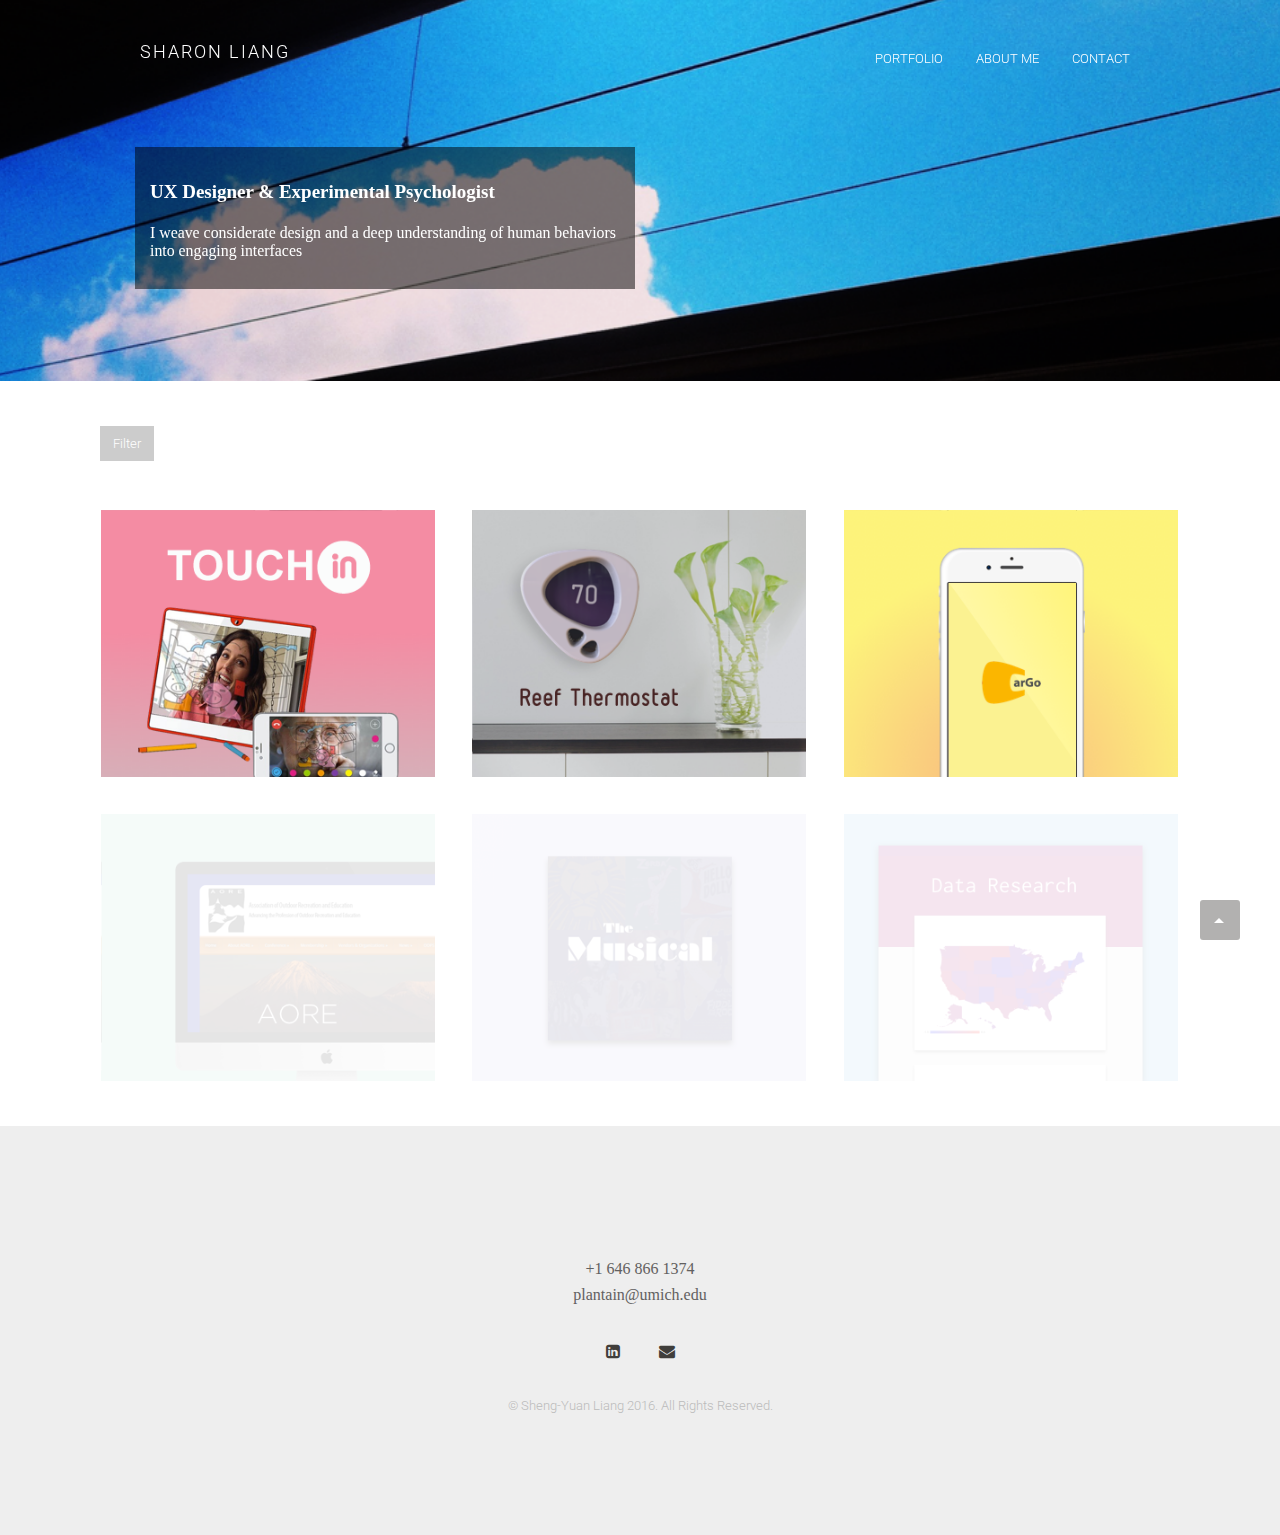
<file: index.html>
<!DOCTYPE html>
<html>
<head>
  <title>Sheng-Yuan Liang</title>
  <meta charset='utf-8'>
  <meta content='Description' name=''>
  <meta content='1 day' name='revisit-after'>
  <meta content='width=device-width, initial-scale=1' name='viewport'>
  <link rel="icon" type="image/x-icon" href="img/favicon.ico" />
  <!-- Fonts -->
  <link href='http://fonts.googleapis.com/css?family=Roboto:400,100,300,400italic,300italic,100italic,700italic,700' rel='stylesheet' type='text/css'>
  <link href='http://fonts.googleapis.com/css?family=Inconsolata:400,700' rel='stylesheet' type='text/css'>
  <!-- Styles -->
  <link href="stylesheets/bootstrap.min.css" rel="stylesheet" type="text/css" />
  <link href="stylesheets/font-awesome.min.css" rel="stylesheet" type="text/css" />
  <link href="stylesheets/style.css" rel="stylesheet" type="text/css" />
  <link href="stylesheets/mystyle.css" rel="stylesheet" type="text/css" />
  <!-- HTML5 fallbacks -->
  <!--[if lt IE 9]>
  <script src="javascripts/html5shiv.js" type="text/javascript"></script>
  <script src="javascripts/respond.min.js" type="text/javascript"></script>
  <![endif]-->
  <script>
  (function(i,s,o,g,r,a,m){i['GoogleAnalyticsObject']=r;i[r]=i[r]||function(){
  (i[r].q=i[r].q||[]).push(arguments)},i[r].l=1*new Date();a=s.createElement(o),
  m=s.getElementsByTagName(o)[0];a.async=1;a.src=g;m.parentNode.insertBefore(a,m)
  })(window,document,'script','//www.google-analytics.com/analytics.js','ga');

  ga('create', 'UA-75847639-1', 'auto');
  ga('send', 'pageview');

</script>
</head>
<body>
  <div class='container-fluid'>
    <header data-spy='affix'>
      <section>
        <a class='brand' href='index.html'>
          Sharon Liang
        </a>
        <ul id='navigation'>
          <div class='trigger'>
            <div class='bar'></div>
            <div class='bar'></div>
            <div class='bar'></div>
          </div>
          <li>
            <a href='index.html'>Portfolio</a>
          </li>
          <li>
            <a href='aboutme.html'>About Me</a>
          </li>
          <li>
            <a href='contact.html'>Contact</a>
          </li>
        </ul>
      </section>
    </header>
    <div class='slider'>
      <ul class='slides'>
        <li class='slide dark'>
          <section class='jumbotron'>
            <div class='bg' style='background-image:url("img/index_bg.png");'></div>
            <section>
              <div class='row'>
                <div class='col-md-12'>

                  <!-- <h2 class="text-center home">SHARON LIANG</h2> -->
                  <h3 class="col-md-6 text-left index-self-intro" style='background-image:url("img/index_bg_filter.png");'>
                    <!-- <h3 class="col-md-6 text-left index-self-intro"> -->
                    <span class="index-self-intro">UX Designer & Experimental Psychologist</span>
                  <br>
                  <br>
                  I weave considerate design and a deep understanding of human behaviors into engaging interfaces</h3>
                </div>
              </div>
            </section>
          </section>
        </li>
      </ul>
    </div>

    <section class='work' id='work'>
      <div class='row'>
        <div class='col-md-8'>
          <div class='pull-left' id='filter-trigger'>Filter</div>
          <ul id='filters'>
            <li>
              <button data-filter='*'>All</button>
            </li>
            <li>
              <button data-filter='.ux'>UX</button>
            </li>
            <li>
              <button data-filter='.graphic'>Graphic</button>
            </li>
            <li>
              <button data-filter='.frontend'>Front-end</button>
            </li>
            <li>
              <button data-filter='.data'>Data manipulation</button>
            </li>
          </ul>
        </div>
      </div>
      <ul class='col-3' id='grid'>

        <li class='item ux'>
          <a class='inner' href='touchin.html' style='background:url(img/TouchIn_Project_Card.png);'>
            <div class='caption'>
              <div class='field'>
                UX Concept Development
              </div>
              <div class='titles'>
                <div class='title'>TouchIn</div>
                <div class='subtitle'>On-Demand Companion for Alzheimer Patients</div>
              </div>
            </div>
          </a>
        </li>
        <li class='item ux'>
          <a class='inner' href='reef.html' style='background:url(img/Reef_Project_Card.png);'>
            <div class='caption'>
              <div class='field'>
                IoT UX Design
              </div>
              <div class='titles'>
                <div class='title'>Reef Thermostat</div>
                <div class='subtitle'>Thermostat that Understands Your Comfort</div>
              </div>
            </div>
          </a>
        </li>

        <li class='item ux'>
          <a class='inner' href='cargo.html' style='background:url(img/Cargo_Project_Card.png);'>
            <div class='caption'>
              <div class='field'>
                Mobile UX Design
              </div>
              <div class='titles'>
                <div class='title'>Cargo</div>
                <div class='subtitle'>Shopping Groceries with Your Communities</div>
              </div>
            </div>
          </a>
        </li>
        <li class='item ux'>
          <a class='inner' href='aore.html' style='background:url(img/AORE_Project_Card.png);'>
            <div class='caption'>
              <div class='field'>
                Web UX Research
              </div>
              <div class='titles'>
                <div class='title'>Aore</div>
                <div class='subtitle'>Asso. of Outdoor Recreation and Education</div>
              </div>
            </div>
          </a>
        </li>
        <li class='item graphic'>
          <a class='inner' href='graphicdesign.html' style='background:url(img/Graphic_Project_Card.png);'>
            <div class='caption'>
              <div class='field'>
                Graphic Design
              </div>
              <div class='titles'>
                <div class='title'>Graphic Design Collection</div>
                <div class='subtitle'>Collection of website and UI design.</div>
              </div>
            </div>
          </a>
        </li>
        <li class='item data'>
          <a class='inner' href='datamanipulation.html' style='background:url(img/DataResearch_Project_Card.png);'>
            <div class='caption'>
              <div class='field'>
                Data Research
              </div>
              <div class='titles'>
                <div class='title'>Library and Business</div>
                <div class='subtitle'>Data Manipulation & Visualization</div>
              </div>
            </div>
          </a>
        </li>

      </ul>
    </section>


    <footer>
      <section class='text-center'>
        <div>
          <p>+1 646 866 1374<br>plantain@umich.edu</p>
        </div>
        <div class='social'>
          <a class='icon fa fa-linkedin-square' href='http://www.linkedin.com/in/sheng-yuan-liang-1a4576a8'></a>
          <a class='icon fa fa-envelope' href='mailto:plantain@umich.edu'></a>
        </div>
        <div class='copy'>
          &copy; Sheng-Yuan Liang 2016.
          All Rights Reserved.
        </div>
      </section>
    </footer>
  </div>
  <script src="javascripts/jquery.min.js" type="text/javascript"></script>
  <script src="javascripts/jquery.easing.1.3.js" type="text/javascript"></script>
  <script src="javascripts/jquery.mobile.custom.min.js" type="text/javascript"></script>
  <script src="javascripts/tera-slider.js" type="text/javascript"></script>
  <script src="javascripts/tera-lightbox.js" type="text/javascript"></script>
  <script src="javascripts/isotope.pkgd.min.js" type="text/javascript"></script>
  <script src="javascripts/bootstrap.min.js" type="text/javascript"></script>
  <script src="javascripts/validation.js" type="text/javascript"></script>
  <script src="javascripts/jquery.placeholder.js" type="text/javascript"></script>
  <script src="javascripts/waypoints.min.js" type="text/javascript"></script>
  <script src="javascripts/functions.js" type="text/javascript"></script>
</body>
</html>
</file>
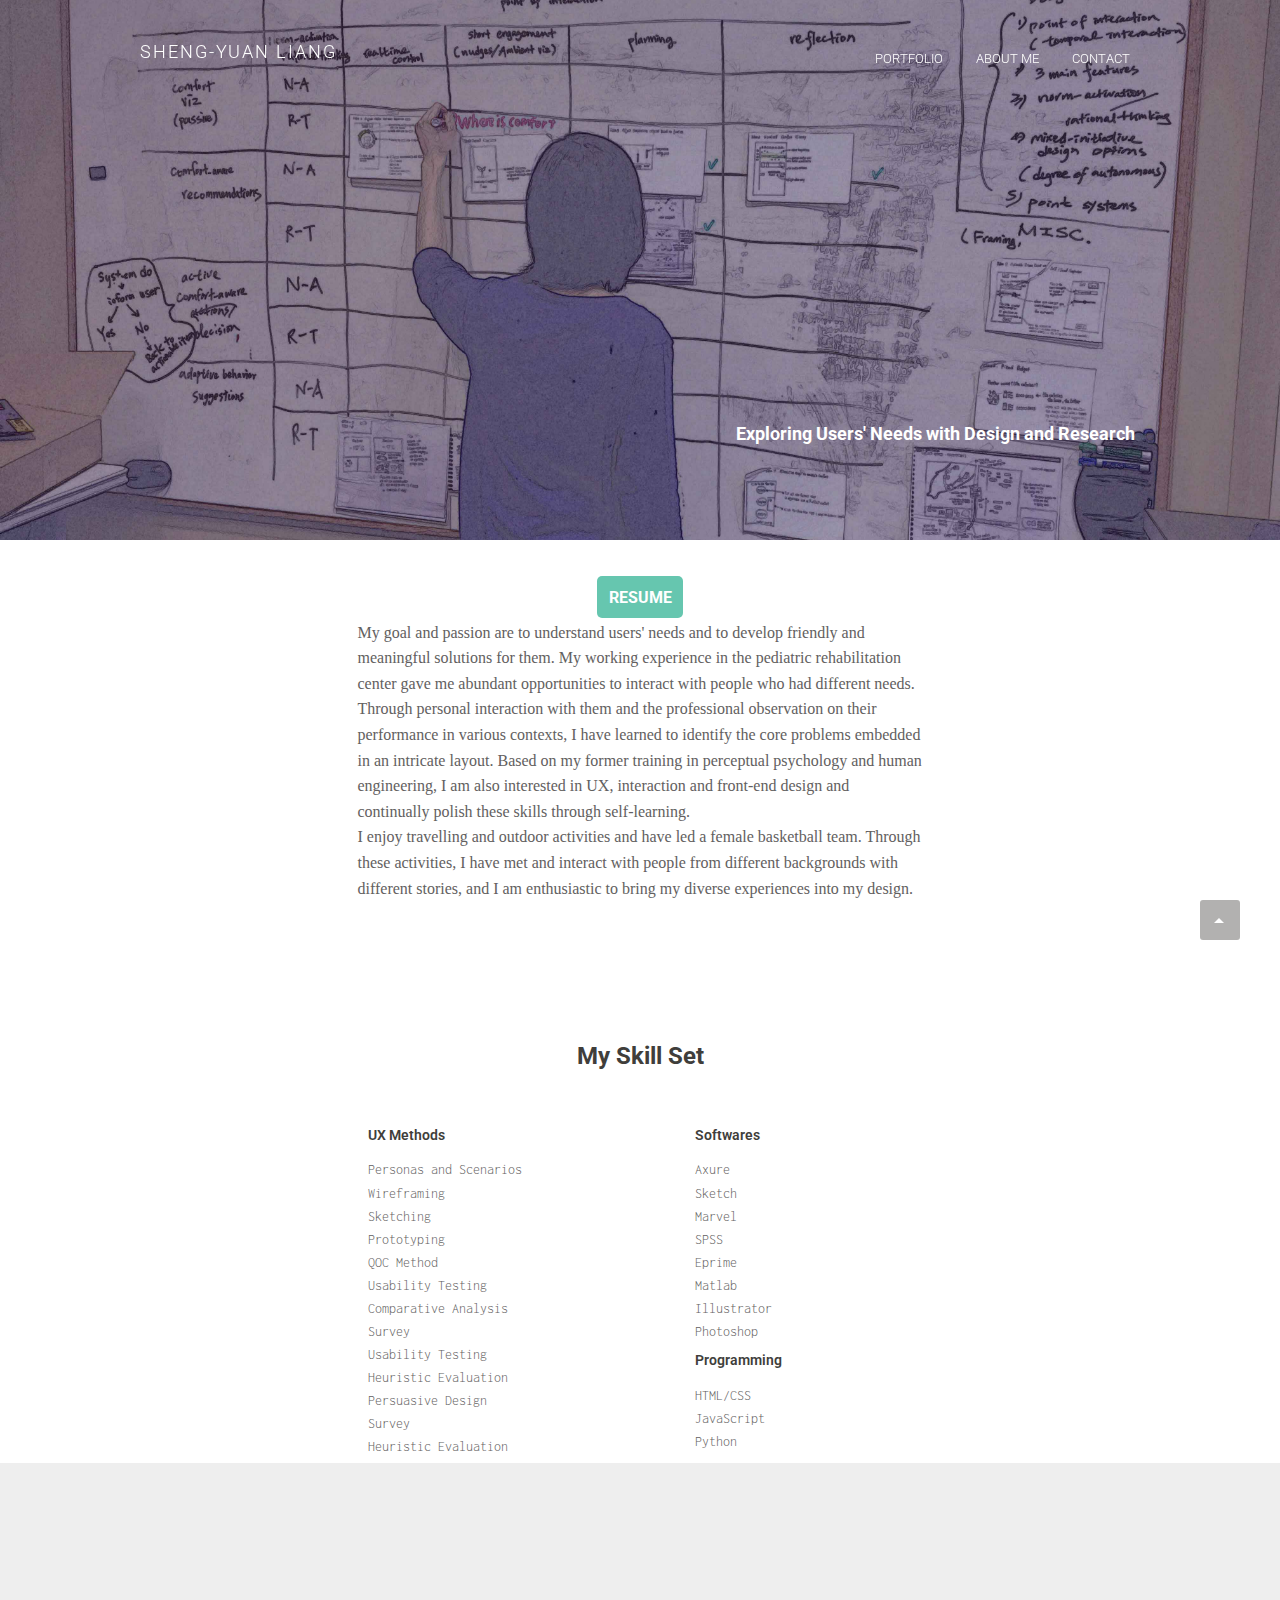
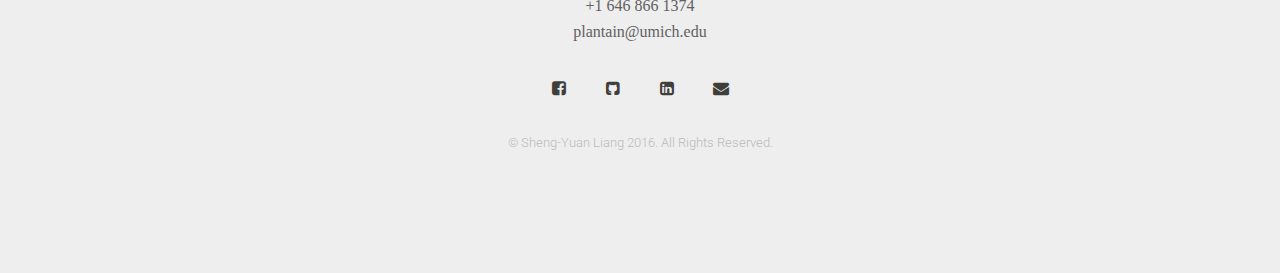
<file: aboutme.html>
<!DOCTYPE html>
<html>
<head>
  <title>Sheng-Yuan Liang</title>
  <meta charset='utf-8'>
  <meta content='Description' name=''>
  <meta content='1 day' name='revisit-after'>
  <meta content='width=device-width, initial-scale=1' name='viewport'>

  <link rel="icon" type="image/x-icon" href="img/favicon.ico" />
  <!-- <link rel="shortcut icon" href="favicon.ico?v=5" type="image/x-icon"> -->
  <!-- Fonts -->
  <link href='http://fonts.googleapis.com/css?family=Roboto:400,100,300,400italic,300italic,100italic,700italic,700' rel='stylesheet' type='text/css'>
  <link href='http://fonts.googleapis.com/css?family=Inconsolata:400,700' rel='stylesheet' type='text/css'>
  <!-- Styles -->
  <link href="stylesheets/bootstrap.min.css" rel="stylesheet" type="text/css" />
  <link href="stylesheets/font-awesome.min.css" rel="stylesheet" type="text/css" />

  <link href="stylesheets/style.css" rel="stylesheet" type="text/css" />
  <link href="stylesheets/mystyle.css" rel="stylesheet" type="text/css" />
  <link rel="stylesheet" href="css/responsiveslides.css" type="text/css">
  <link rel="stylesheet" href="css/themes.css" type="text/css">
  <script src="http://ajax.googleapis.com/ajax/libs/jquery/1.8.3/jquery.min.js"></script>
  <script src="js/responsiveslides.min.js"></script>
  <script>
  (function(i,s,o,g,r,a,m){i['GoogleAnalyticsObject']=r;i[r]=i[r]||function(){
  (i[r].q=i[r].q||[]).push(arguments)},i[r].l=1*new Date();a=s.createElement(o),
  m=s.getElementsByTagName(o)[0];a.async=1;a.src=g;m.parentNode.insertBefore(a,m)
  })(window,document,'script','//www.google-analytics.com/analytics.js','ga');

  ga('create', 'UA-75847639-1', 'auto');
  ga('send', 'pageview');

</script>
  <script>
  $(function() {

    $("#slider1").responsiveSlides({
      auto: false,
      pager: true,
      nav: true,
      speed: 500,
      maxwidth: 800,
      namespace: "centered-btns"
    });
  })
  </script>
  <!-- HTML5 fallbacks -->
  <!--[if lt IE 9]>
  <script src="javascripts/html5shiv.js" type="text/javascript"></script>
  <script src="javascripts/respond.min.js" type="text/javascript"></script>
  <![endif]-->
</head>



<body>
  <div class='container-fluid'>
    <header data-spy='affix'>
      <section>
        <a class='brand' href='index.html'>
          Sheng-Yuan Liang
        </a>
        <ul id='navigation'>
          <div class='trigger'>
            <div class='bar'></div>
            <div class='bar'></div>
            <div class='bar'></div>
          </div>
          <li>
            <a class="aboutme" href='index.html'>Portfolio</a>
          </li>
          <li>
            <a class="aboutme" href='aboutme.html'>About Me</a>
          </li>
          <li>
            <a class="aboutme" href='contact.html'>Contact</a>
          </li>
        </ul>
      </section>
    </header>
    <section class='jumbotron headslide'>
      <div class='bg' style='background-image:url(img/myphoto_sauna2.jpg);'></div>
      <section class='text-center'>
        <h3 class="title">Exploring Users' Needs with Design and Research</h3>
      </section>
    </section>
    <section class='wide'>
      <div class='block'>
        <div class="resume">
          <a class="resume" href="img/Resume_ShengYuanLiang.pdf" download>RESUME</a>
        </div>
        <div class='row'>
          <div class='col-md-6 col-md-offset-3'>
            <p>
              My goal and passion are to understand users' needs and to develop friendly and meaningful solutions for them. My working experience in the pediatric rehabilitation center gave me abundant opportunities to interact with people who had different needs. Through personal interaction with them and the professional observation on  their performance in various contexts, I have learned to identify the core problems embedded in an intricate layout. Based on my former training in perceptual psychology and human engineering, I am also interested in UX, interaction and front-end design and continually polish these skills through self-learning.
              <br>
              I enjoy travelling and outdoor activities and have led a female basketball team. Through these activities, I have met and interact with people from different backgrounds with different stories, and I am enthusiastic to bring my diverse experiences into my design.
            </p>
          </div>
        </div>
      </div>


        <div class="row">
          <h3 class="col-md-12 text-center">My Skill Set</h3>
          <div class="col-md-3 col-md-offset-3">

            <ul class="skillset">
              <li><h4>UX Methods</h4></li>
              <li>Personas and Scenarios</li>
              <li>Wireframing</li>
              <li>Sketching</li>
              <li>Prototyping</li>
              <li>QOC Method</li>
              <li>Usability Testing</li>
              <li>Comparative Analysis</li>
              <li>Survey</li>
              <li>Usability Testing</li>
              <li>Heuristic Evaluation</li>
              <li>Persuasive Design</li>
              <li>Survey</li>
              <li>Heuristic Evaluation</li>

            </ul>
          </div>
          <div class="col-md-3">

            <ul class="skillset">
              <li><h4>Softwares</h4></li>
              <li>Axure</li>
              <li>Sketch</li>
              <li>Marvel</li>
              <li>SPSS</li>
              <li>Eprime</li>
              <li>Matlab</li>
              <li>Illustrator</li>
              <li>Photoshop</li>
              <li><h4>Programming</h4></li>
              <li>HTML/CSS</li>
              <li>JavaScript</li>
              <li>Python</li>
            </ul>
          </div>
        </div>


    </section>

<footer>
  <section class='text-center'>
    <div>
      <p>+1 646 866 1374<br>plantain@umich.edu</p>
    </div>
    <div class='social'>
      <a class='icon fa fa-facebook-square' href='http://www.facebook.com/sharonliang24'></a>
      <a class='icon fa fa-github-square ' href='http://github.com/liangsharon24'></a>
      <a class='icon fa fa-linkedin-square' href='http://www.linkedin.com/in/sheng-yuan-liang-1a4576a8'></a>
      <a class='icon fa fa-envelope' href='mailto:plantain@umich.edu'></a>
    </div>
    <div class='copy'>
      &copy; Sheng-Yuan Liang 2016.
      All Rights Reserved.
    </div>
  </section>
</footer>
</div>
<script src="javascripts/jquery.min.js" type="text/javascript"></script>
<script src="javascripts/jquery.easing.1.3.js" type="text/javascript"></script>
<script src="javascripts/jquery.mobile.custom.min.js" type="text/javascript"></script>
<script src="javascripts/tera-slider.js" type="text/javascript"></script>
<script src="javascripts/tera-lightbox.js" type="text/javascript"></script>
<script src="javascripts/isotope.pkgd.min.js" type="text/javascript"></script>
<script src="javascripts/bootstrap.min.js" type="text/javascript"></script>
<script src="javascripts/validation.js" type="text/javascript"></script>
<script src="javascripts/jquery.placeholder.js" type="text/javascript"></script>
<script src="javascripts/waypoints.min.js" type="text/javascript"></script>
<script src="javascripts/functions.js" type="text/javascript"></script>
</body>
</html>
</file>
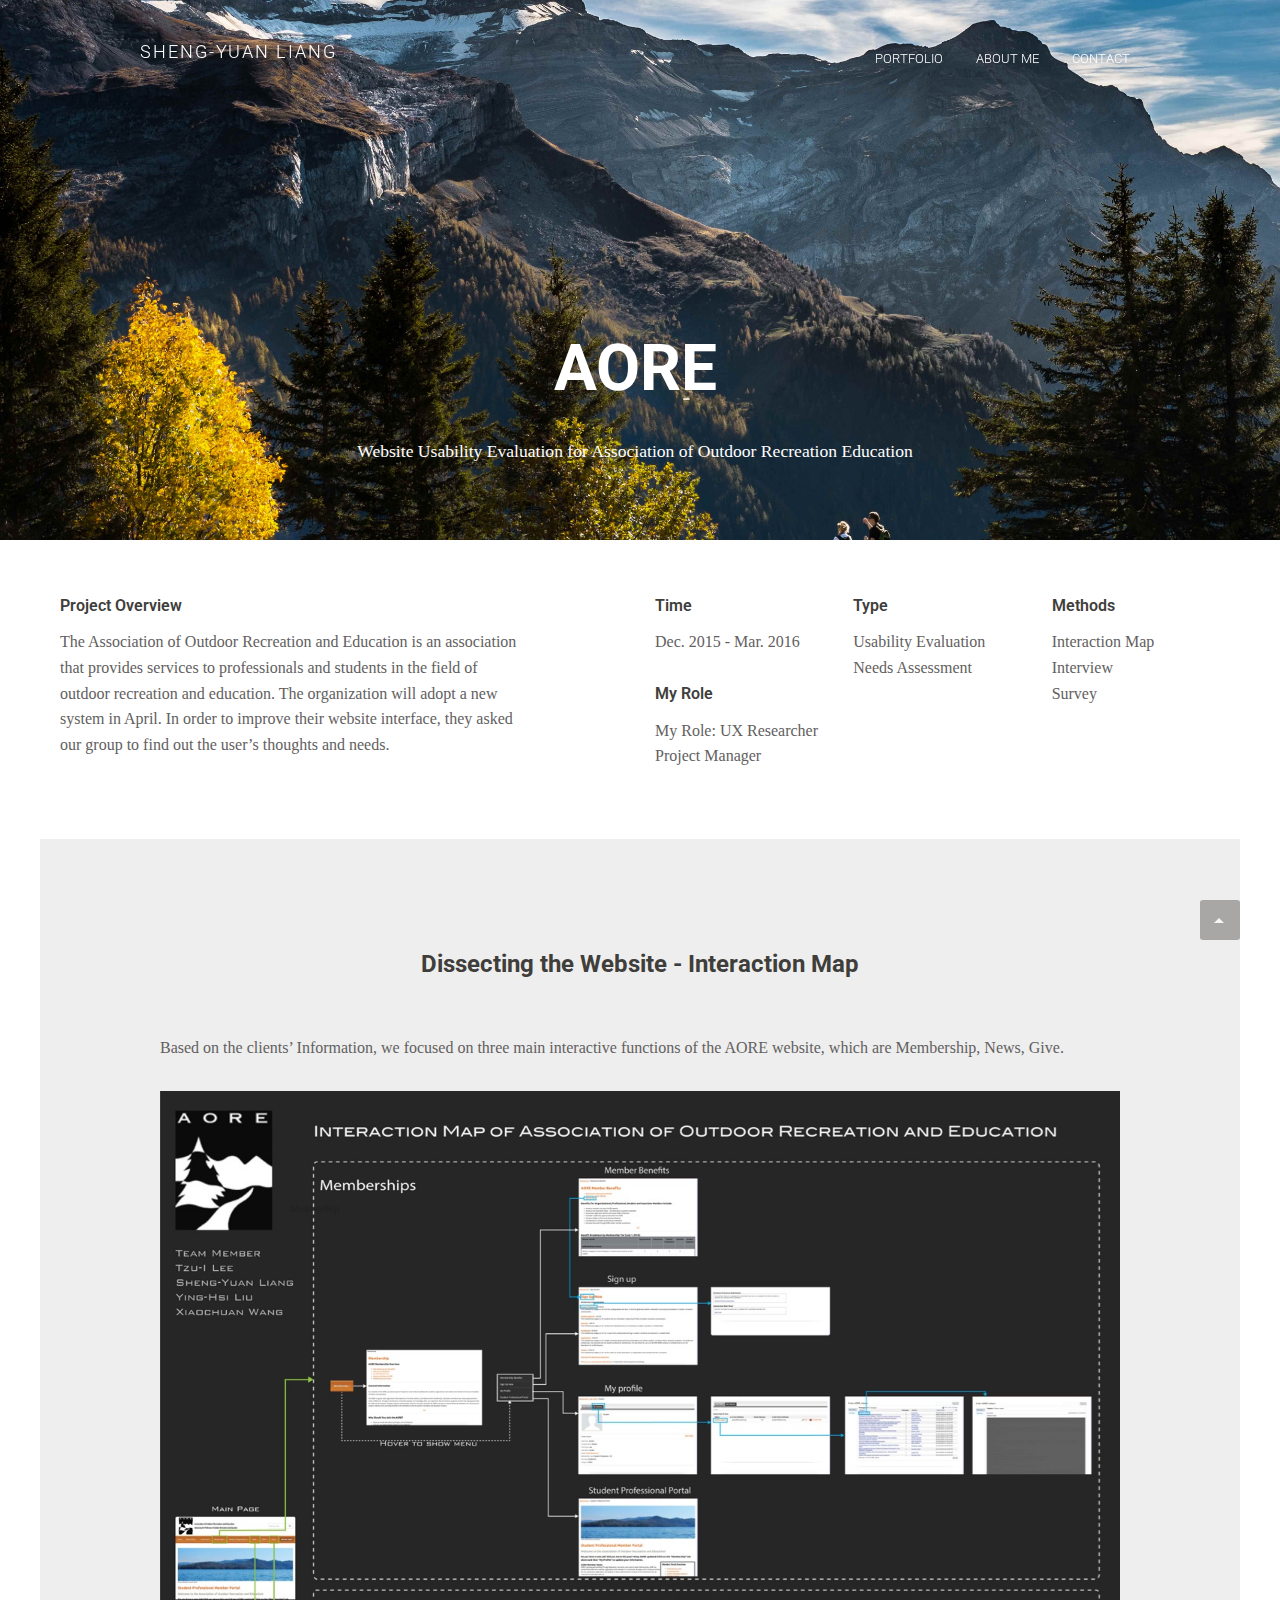
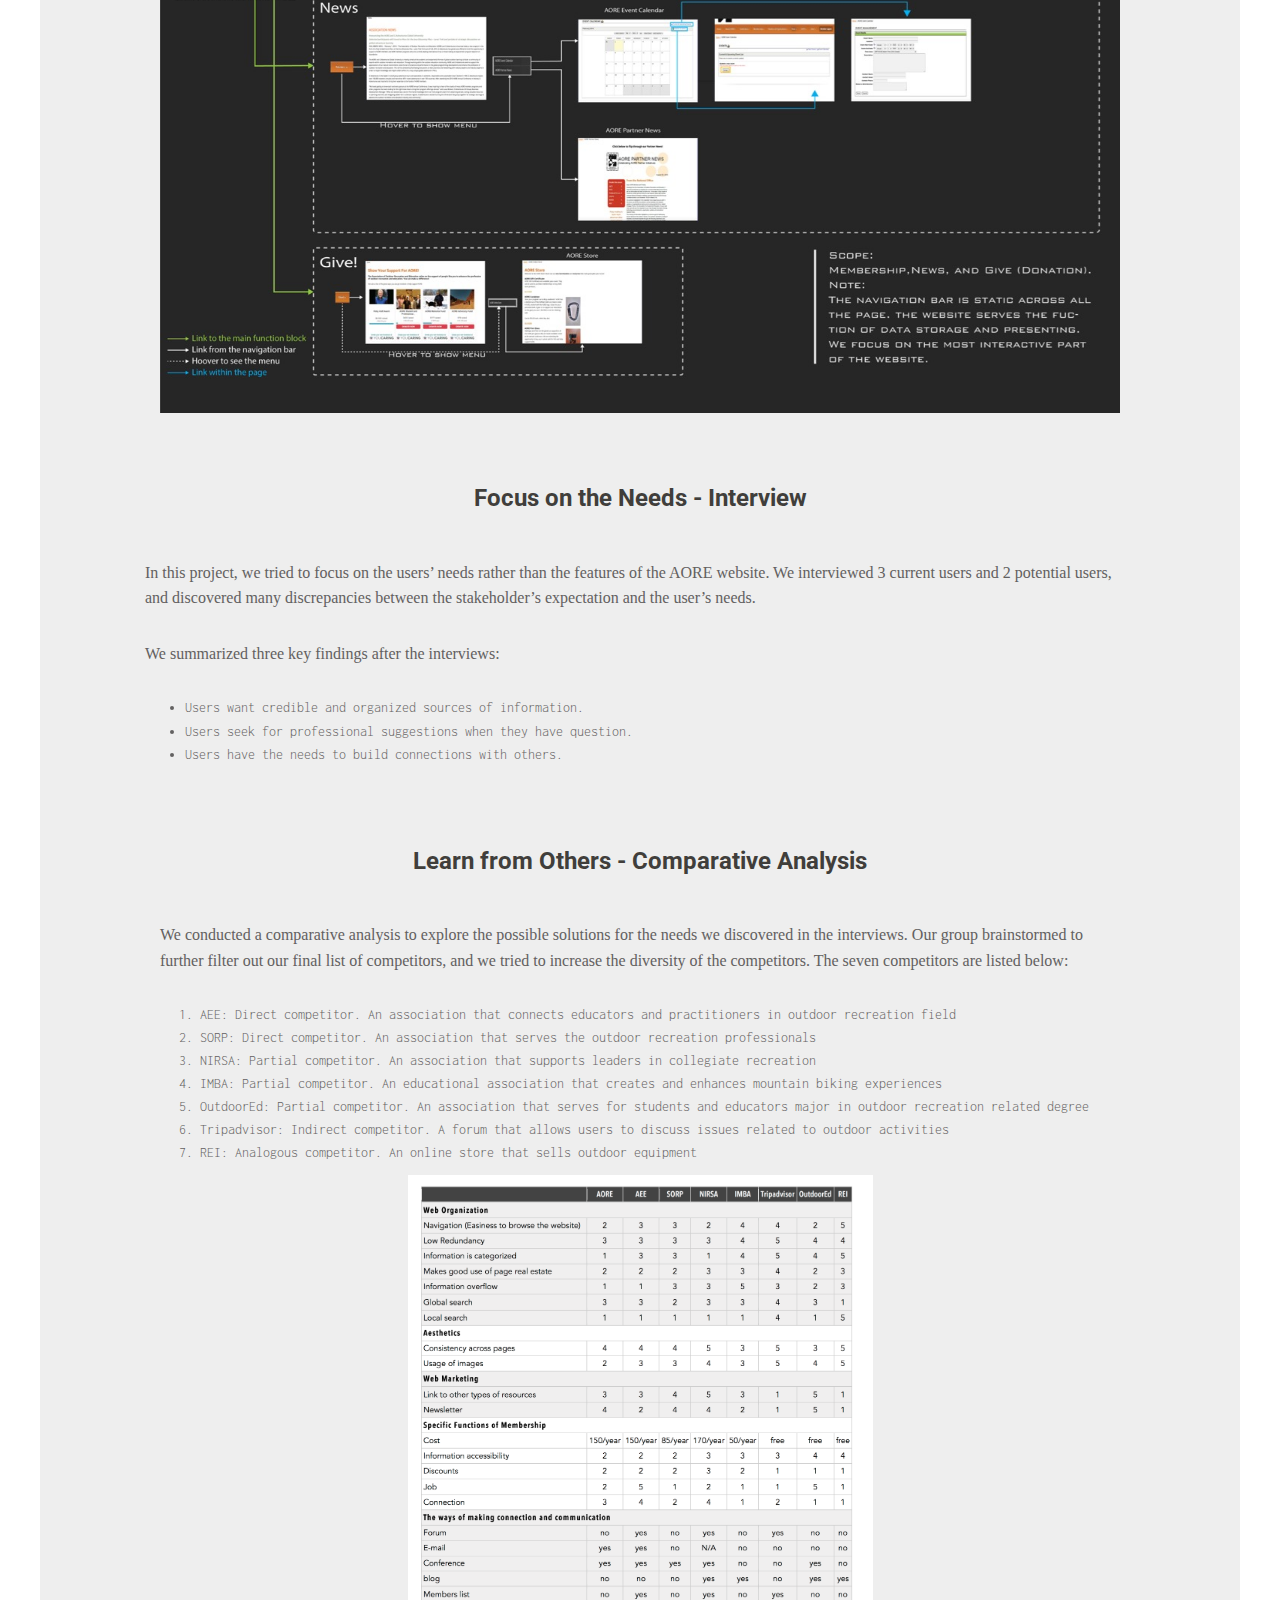
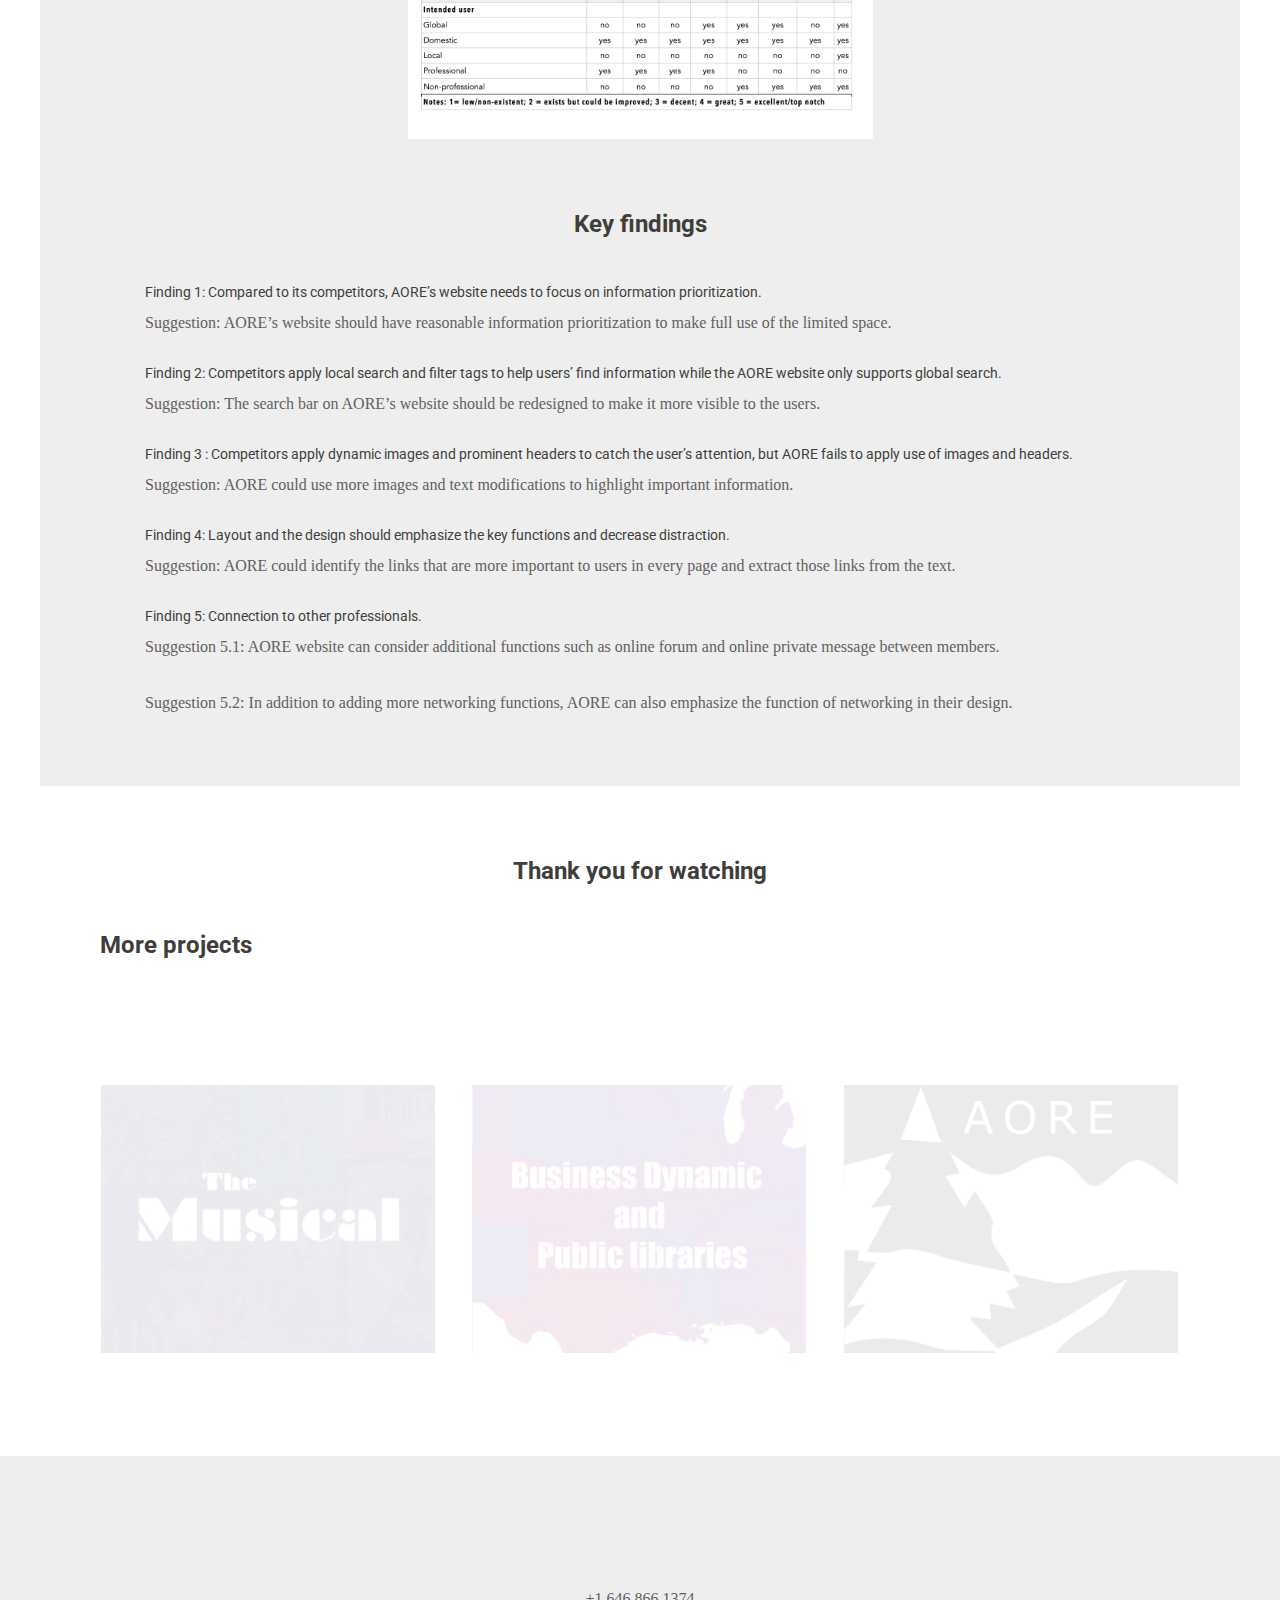
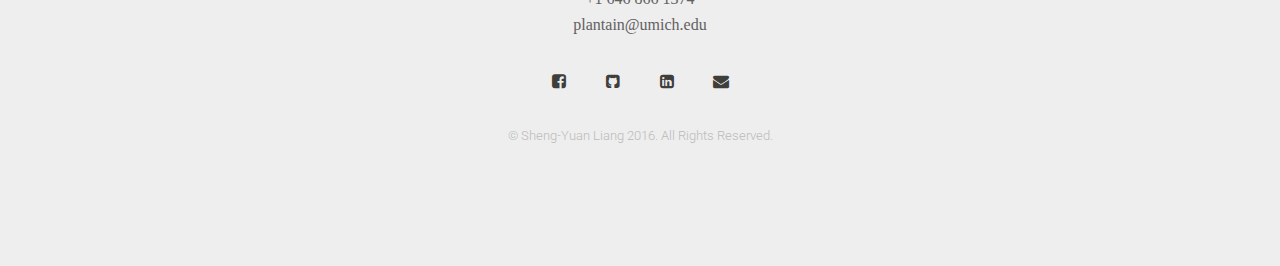
<file: aore.html>
<!DOCTYPE html>
<html>
<head>
  <title>AORE | UX Research</title>
  <meta charset='utf-8'>
  <meta content='Description' name=''>
  <meta content='1 day' name='revisit-after'>
  <meta content='width=device-width, initial-scale=1' name='viewport'>

  <link rel="icon" type="image/x-icon" href="img/favicon.ico" />
  <!-- <link rel="shortcut icon" href="favicon.ico?v=5" type="image/x-icon"> -->
  <!-- Fonts -->
  <link href='http://fonts.googleapis.com/css?family=Roboto:400,100,300,400italic,300italic,100italic,700italic,700' rel='stylesheet' type='text/css'>
  <link href='http://fonts.googleapis.com/css?family=Inconsolata:400,700' rel='stylesheet' type='text/css'>
  <!-- Styles -->
  <link href="stylesheets/bootstrap.min.css" rel="stylesheet" type="text/css" />
  <link href="stylesheets/font-awesome.min.css" rel="stylesheet" type="text/css" />

  <link href="stylesheets/style.css" rel="stylesheet" type="text/css" />
  <link href="stylesheets/mystyle.css" rel="stylesheet" type="text/css" />
  <link rel="stylesheet" href="css/responsiveslides.css" type="text/css">
  <link rel="stylesheet" href="css/themes.css" type="text/css">
  <script src="http://ajax.googleapis.com/ajax/libs/jquery/1.8.3/jquery.min.js"></script>
  <script src="js/responsiveslides.min.js"></script>
  <script>
  (function(i,s,o,g,r,a,m){i['GoogleAnalyticsObject']=r;i[r]=i[r]||function(){
  (i[r].q=i[r].q||[]).push(arguments)},i[r].l=1*new Date();a=s.createElement(o),
  m=s.getElementsByTagName(o)[0];a.async=1;a.src=g;m.parentNode.insertBefore(a,m)
  })(window,document,'script','//www.google-analytics.com/analytics.js','ga');

  ga('create', 'UA-75847639-1', 'auto');
  ga('send', 'pageview');

</script>
  <script>
  $(function() {

    $("#slider1").responsiveSlides({
      auto: false,
      pager: true,
      nav: true,
      speed: 500,
      maxwidth: 800,
      namespace: "centered-btns"
    });
  })
  </script>
  <!-- HTML5 fallbacks -->
  <!--[if lt IE 9]>
  <script src="javascripts/html5shiv.js" type="text/javascript"></script>
  <script src="javascripts/respond.min.js" type="text/javascript"></script>
  <![endif]-->
</head>



<body>
  <div class='container-fluid'>
    <header data-spy='affix'>
      <section>
        <a class='brand' href='index.html'>
          Sheng-Yuan Liang
        </a>
        <ul id='navigation'>
          <div class='trigger'>
            <div class='bar'></div>
            <div class='bar'></div>
            <div class='bar'></div>
          </div>
          <li>
            <a href='index.html'>Portfolio</a>
          </li>
          <li>
            <a href='aboutme.html'>About Me</a>
          </li>
          <li>
            <a href='contact.html'>Contact</a>
          </li>
        </ul>
      </section>
    </header>



    <section class='jumbotron headslide'>
      <div class='bg' style='background-image:url(img/aore_header.jpg);'></div>
      <section class='text-center'>
        <h1 class="title">AORE</h1>
        <p>Website Usability Evaluation for Association of Outdoor Recreation Education</p>
      </section>
    </section>


    <section class='wide'>
      <div class='block'>
        <div class='row'>
          <div class='col-md-5'>
            <h4>Project Overview</h4>
            <p>The Association of Outdoor Recreation and Education is an association that provides services to professionals and students in the field of outdoor recreation and education. The organization will adopt a new system in April. In order to improve their website interface, they asked our group to find out the user’s thoughts and needs.</p>
          </div>
          <div class='col-md-2 col-md-offset-1'>
            <h4>Time</h4>
            <p>Dec. 2015 - Mar. 2016</p>
            <h4>My Role</h4>
            <p>My Role: UX Researcher<br>Project Manager</p>
          </div>
          <div class='col-md-2'>
            <h4>Type</h4>
            <p>Usability Evaluation<br>Needs Assessment</p>
          </div>
          <div class='col-md-2'>
            <h4>Methods</h4>
            <p>Interaction Map<br>Interview<br>Survey</p>
          </div>
</div>
</div>
</section>


        <section class='gray'>
          <div class="block">
          <div class="row">
            <h3 class="text-center col-md-12">Dissecting the Website - Interaction Map</h3>
            <p class="col-md-12">Based on the clients’ Information, we focused on three main interactive functions of the AORE website, which are Membership, News, Give.</p>
            <img class="col-md-12" id="prob_photo" alt="interaction map" src="img/interaction_map_aore.jpg">
          </div>
          <div class="row">
            <h3 class="text-center">Focus on the Needs - Interview</h3>
            <p>In this project, we tried to focus on the users’ needs rather than the features of the AORE website. We interviewed 3 current users and 2 potential users, and discovered many discrepancies between the stakeholder’s expectation and the user’s needs.</p>
            <p>We summarized three key findings after the interviews: </p>
            <ul>
              <li>Users want credible and organized sources of information.</li>
              <li>Users seek for professional suggestions when they have question.</li>
              <li>Users have the needs to build connections with others.</li>
            </ul>
          </div>
          <div class="row">

            <div class="col-md-12">
            <h3 class="text-center">Learn from Others - Comparative Analysis</h3>
            <p>We conducted a comparative analysis to explore the possible solutions for the needs we discovered in the interviews. Our group brainstormed to further filter out our final list of competitors, and we tried to increase the diversity of the competitors. The seven competitors are listed below:</p>
            <ol>
              <li>AEE: Direct competitor. An association that connects educators and practitioners in outdoor recreation field
                <li>SORP: Direct competitor. An association that serves the outdoor recreation professionals</li>
                <li>NIRSA: Partial competitor. An association that supports leaders in collegiate recreation</li>
                <li>IMBA: Partial competitor. An educational association that creates and enhances mountain biking experiences</li>
                <li>OutdoorEd: Partial competitor. An association that serves for students and educators major in outdoor recreation related degree</li>
                <li>Tripadvisor: Indirect competitor. A forum that allows users to discuss issues related to outdoor activities</li>
                <li>REI: Analogous competitor. An online store that sells outdoor equipment</li>
              </ol>
            </div>
              <img class="col-md-6 col-md-offset-3"  alt="comparative analysis" src="img/aore_comparative.png">

            </div>



            <div class="row">
              <h3 class="text-center">Key findings</h3>
              <h5>Finding 1: Compared to its competitors, AORE’s website needs to focus on information prioritization. </h5>
              <p>Suggestion: AORE’s website should have reasonable information prioritization to make full use of the limited space.</p>
              <h5>Finding 2: Competitors apply local search and filter tags to help users’ find information while the AORE website only supports global search.</h5>
              <p>Suggestion: The search bar on AORE’s website should be redesigned to make it more visible to the users.</p>
              <h5>Finding 3 : Competitors apply dynamic images and prominent headers to catch the user’s  attention, but AORE fails to apply use of images and headers.</h5>
              <p>Suggestion: AORE could use more images and text modifications to highlight important information.</p>
              <h5>Finding 4: Layout and the design should emphasize the key functions and decrease distraction.</h5>
              <p>Suggestion: AORE could identify the links that are more important to users in every page and extract those links from the text.</p>
              <h5>Finding 5: Connection to other professionals.</h5>
              <p>Suggestion 5.1: AORE website can consider additional functions such as online forum and online private message between members.</p>
              <p>Suggestion 5.2: In addition to adding more networking functions, AORE can also emphasize the function of networking in their design.</p>
            </div>
          </div>

        </section>


        <div class='row'>
          <div class='col-md-6 col-md-offset-3'>
            <div class='block text-center'>
              <h3>Thank you for watching</h3>

            </div>
          </div>
        </div>
      </div>

    </section>

    <section class='block'>
      <div class='row'>
        <div class='col-md-12'>
          <div class='title-block'>
            <h3>More projects</h3>
          </div>
        </div>
      </div>
      <ul class='col-3' id='grid'>



        <li class='item'>
          <a class='inner' href='graphicdesign.html' style='background:url(img/musicallogo.jpg);'>
            <div class='caption'>
              <div class='field'>
                Graphic Design
              </div>
              <div class='titles'>
                <div class='title'>The Musical</div>
                <div class='subtitle'>Alphabetic Poster</div>
              </div>
            </div>
          </a>
        </li>
        <li class='item'>
          <a class='inner' href='datamanipulation.html' style='background:url(img/datalogo.jpg);'>
            <div class='caption'>
              <div class='field'>
                Data Manipulation
              </div>
              <div class='titles'>
                <div class='title'>Library and Business</div>
                <div class='subtitle'>Data manipulation</div>
              </div>
            </div>
          </a>
        </li>
        <li class='item'>
          <a class='inner' href='aore.html' style='background:url(img/aorelogo.png);'>
            <div class='caption'>
              <div class='field'>
                UX Research
              </div>
              <div class='titles'>
                <div class='title'>Aore</div>
                <div class='subtitle'>Usability Evaluation</div>
              </div>
            </div>
          </a>
        </li>
      </ul>
    </section>


    <footer>
      <section class='text-center'>
        <div>
          <p>+1 646 866 1374<br>plantain@umich.edu</p>
        </div>
        <div class='social'>
          <a class='icon fa fa-facebook-square' href='http://www.facebook.com/sharonliang24'></a>
          <a class='icon fa fa-github-square ' href='http://github.com/liangsharon24'></a>
          <a class='icon fa fa-linkedin-square' href='http://www.linkedin.com/in/sheng-yuan-liang-1a4576a8'></a>
          <a class='icon fa fa-envelope' href='mailto:plantain@umich.edu'></a>
        </div>
        <div class='copy'>
          &copy; Sheng-Yuan Liang 2016.
          All Rights Reserved.
        </div>
      </section>
    </footer>
  </div>
  <script src="javascripts/jquery.min.js" type="text/javascript"></script>
  <script src="javascripts/jquery.easing.1.3.js" type="text/javascript"></script>
  <script src="javascripts/jquery.mobile.custom.min.js" type="text/javascript"></script>
  <script src="javascripts/tera-slider.js" type="text/javascript"></script>
  <script src="javascripts/tera-lightbox.js" type="text/javascript"></script>
  <script src="javascripts/isotope.pkgd.min.js" type="text/javascript"></script>
  <script src="javascripts/bootstrap.min.js" type="text/javascript"></script>
  <script src="javascripts/validation.js" type="text/javascript"></script>
  <script src="javascripts/jquery.placeholder.js" type="text/javascript"></script>
  <script src="javascripts/waypoints.min.js" type="text/javascript"></script>
  <script src="javascripts/functions.js" type="text/javascript"></script>
</body>
</html>
</file>
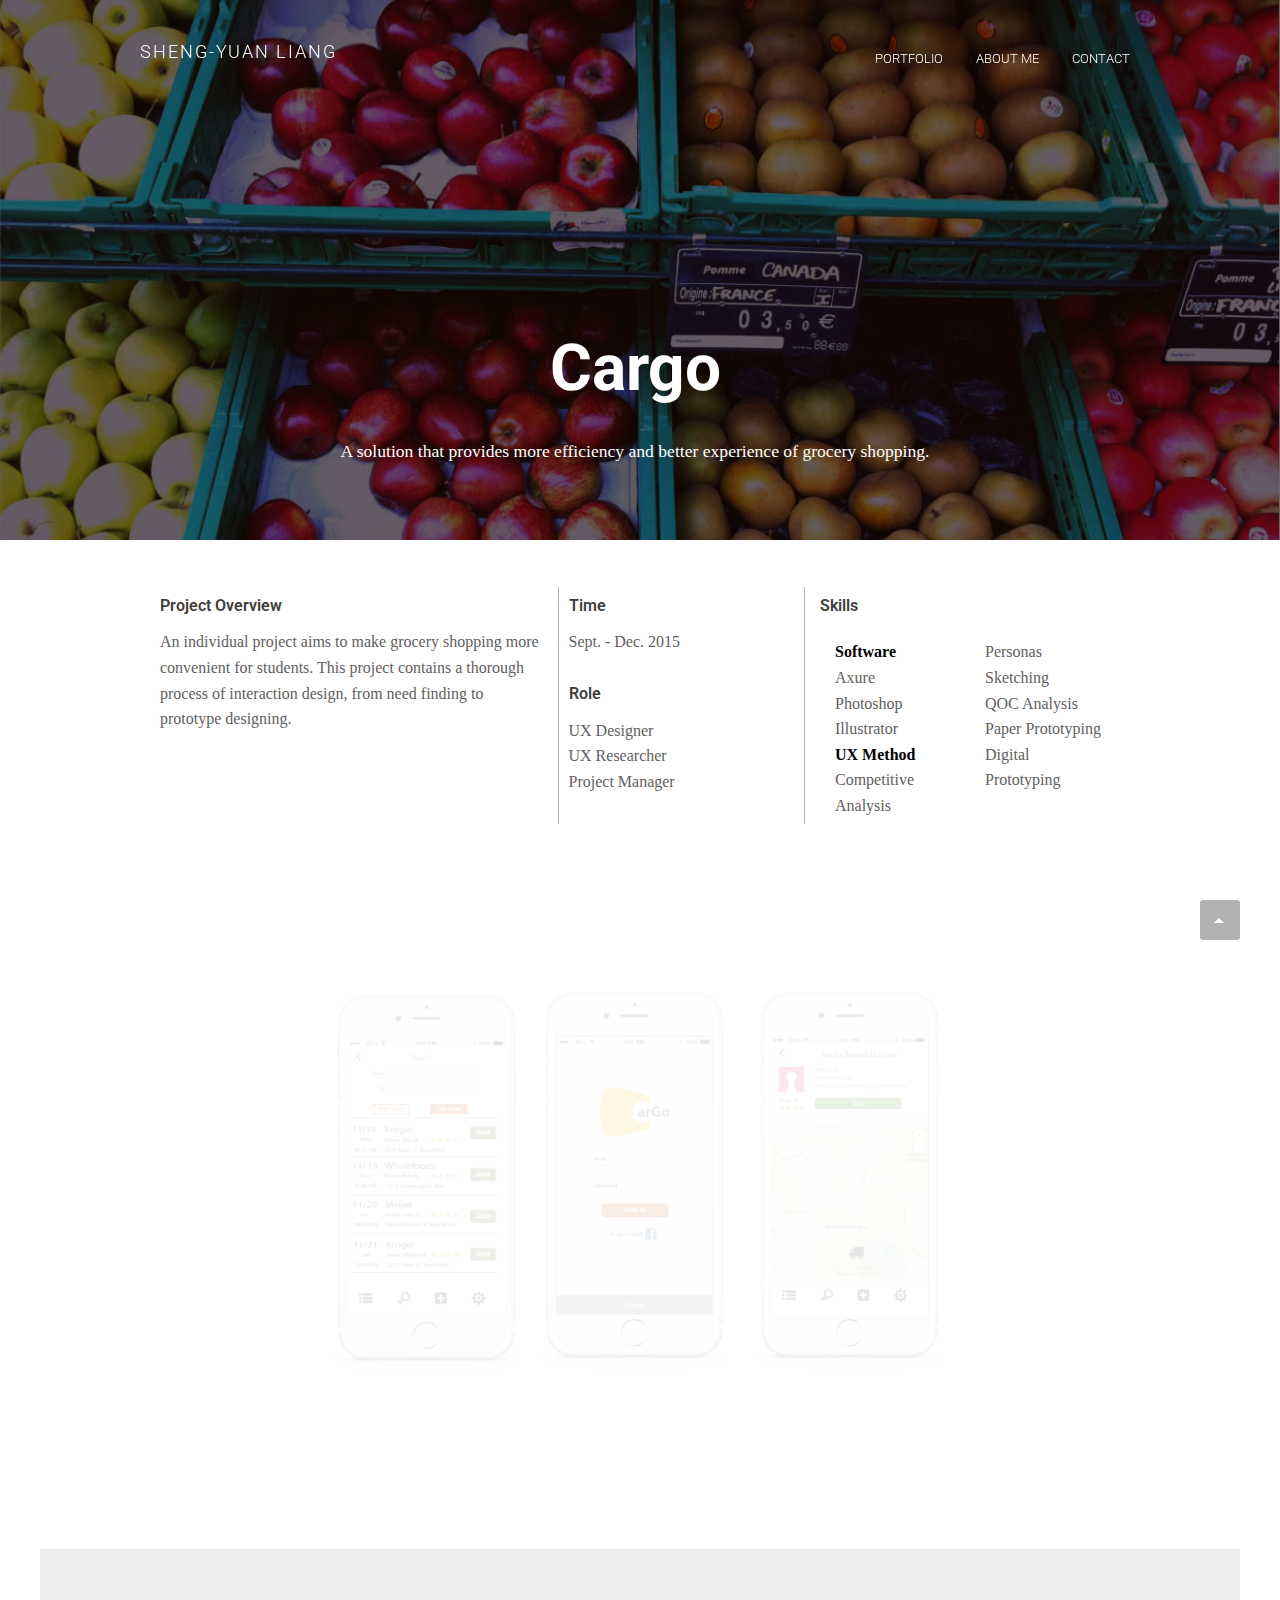
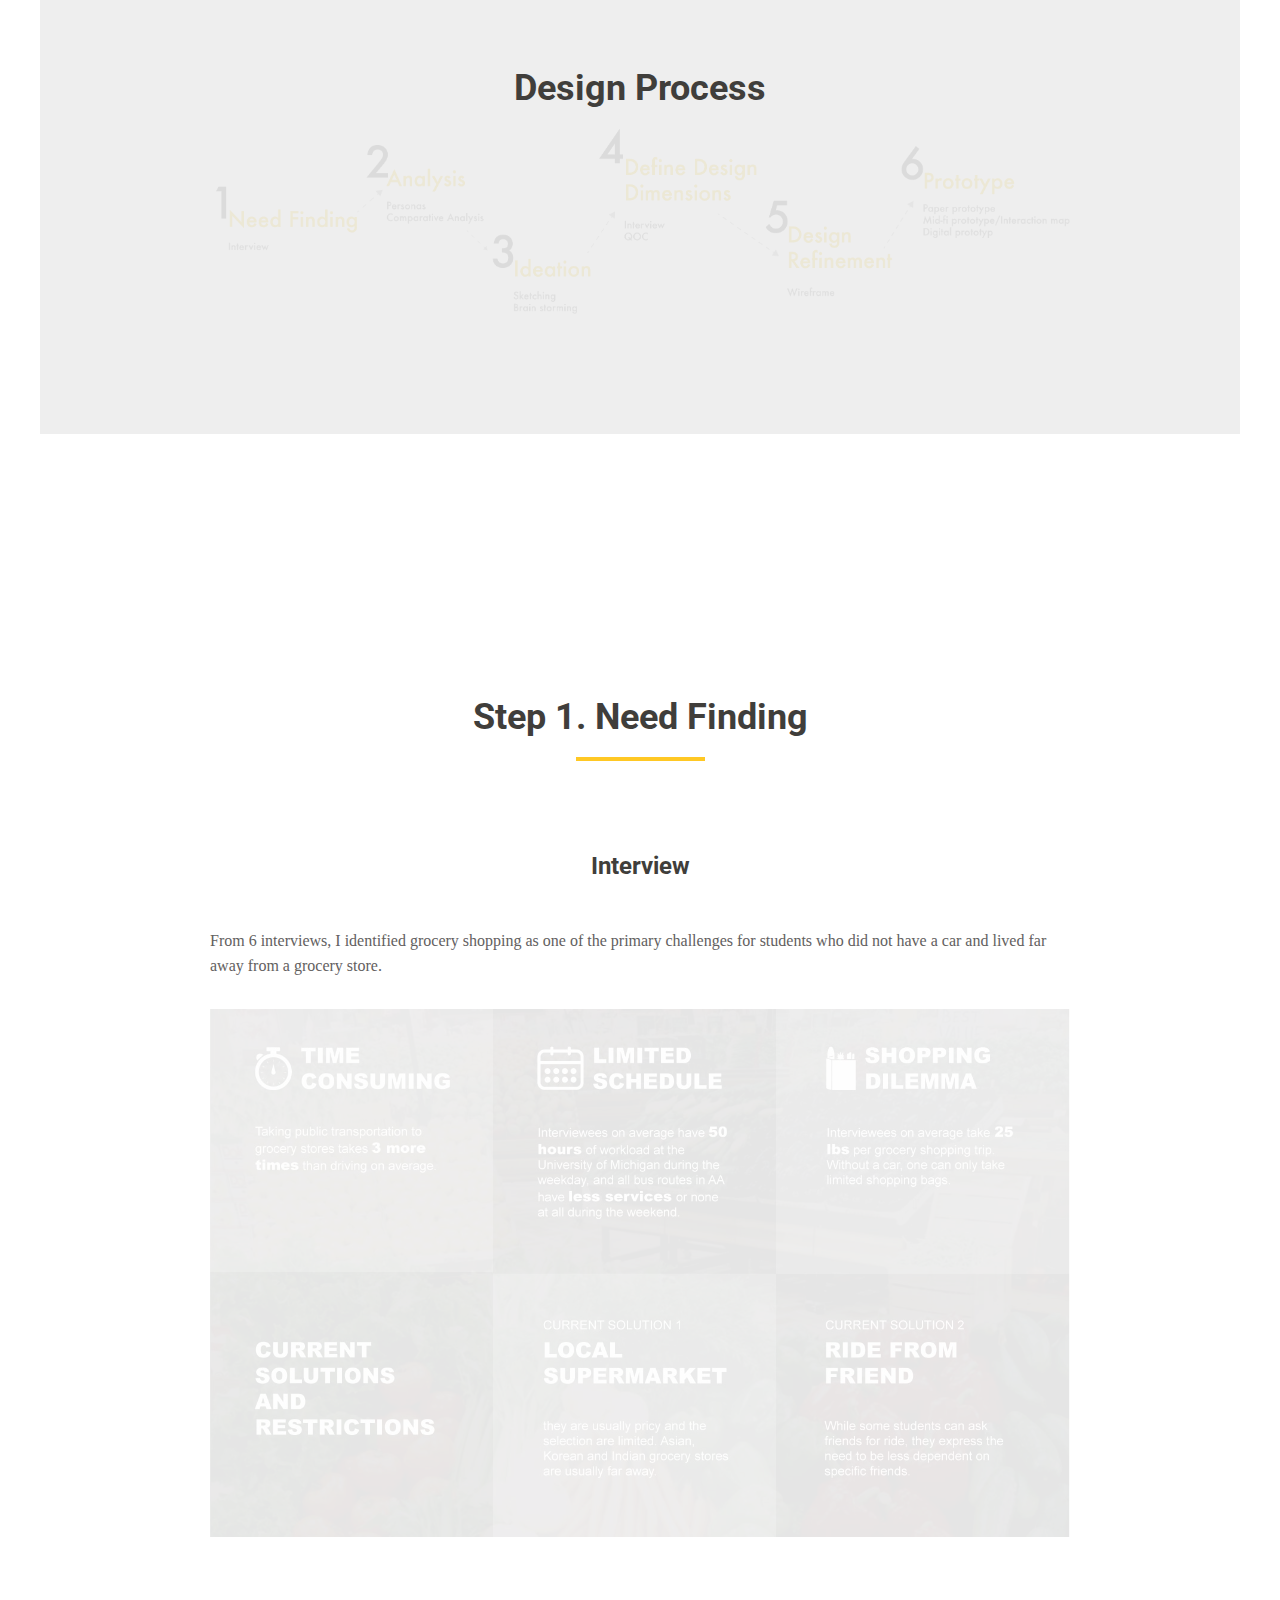
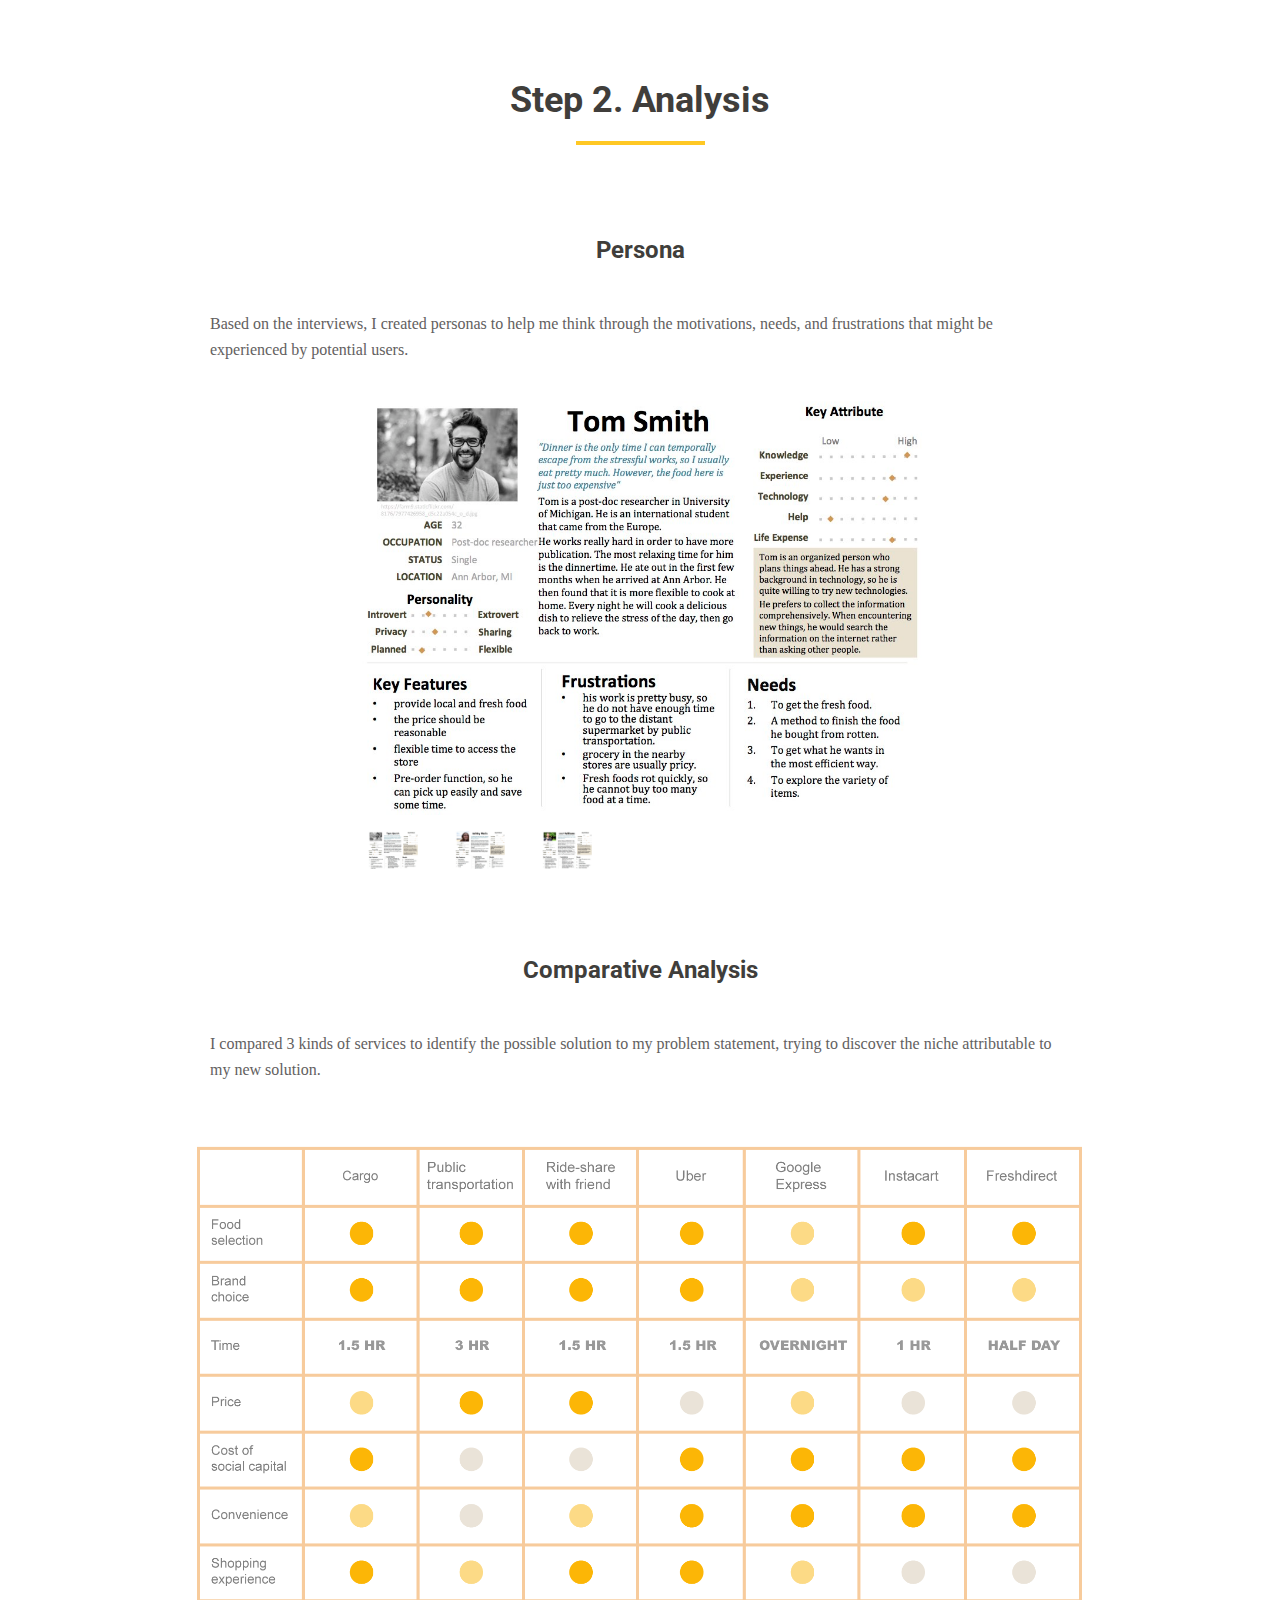
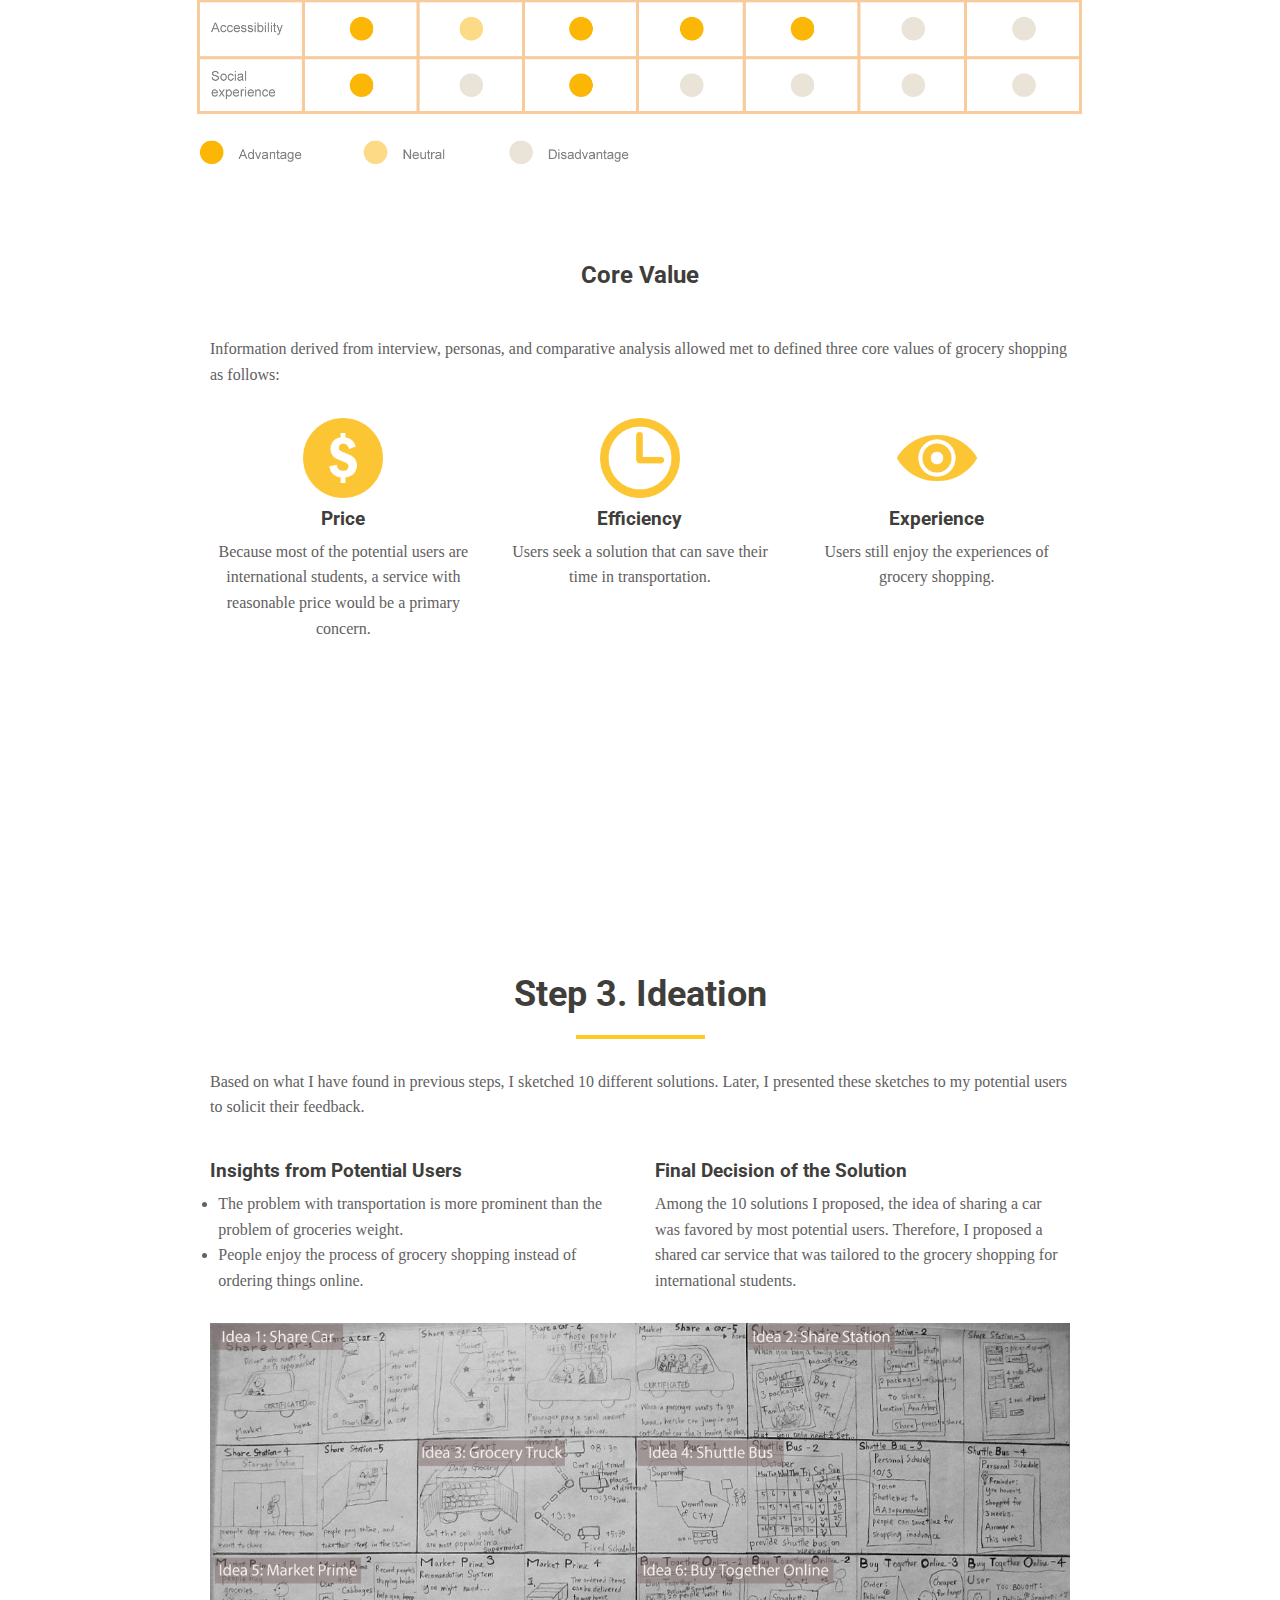
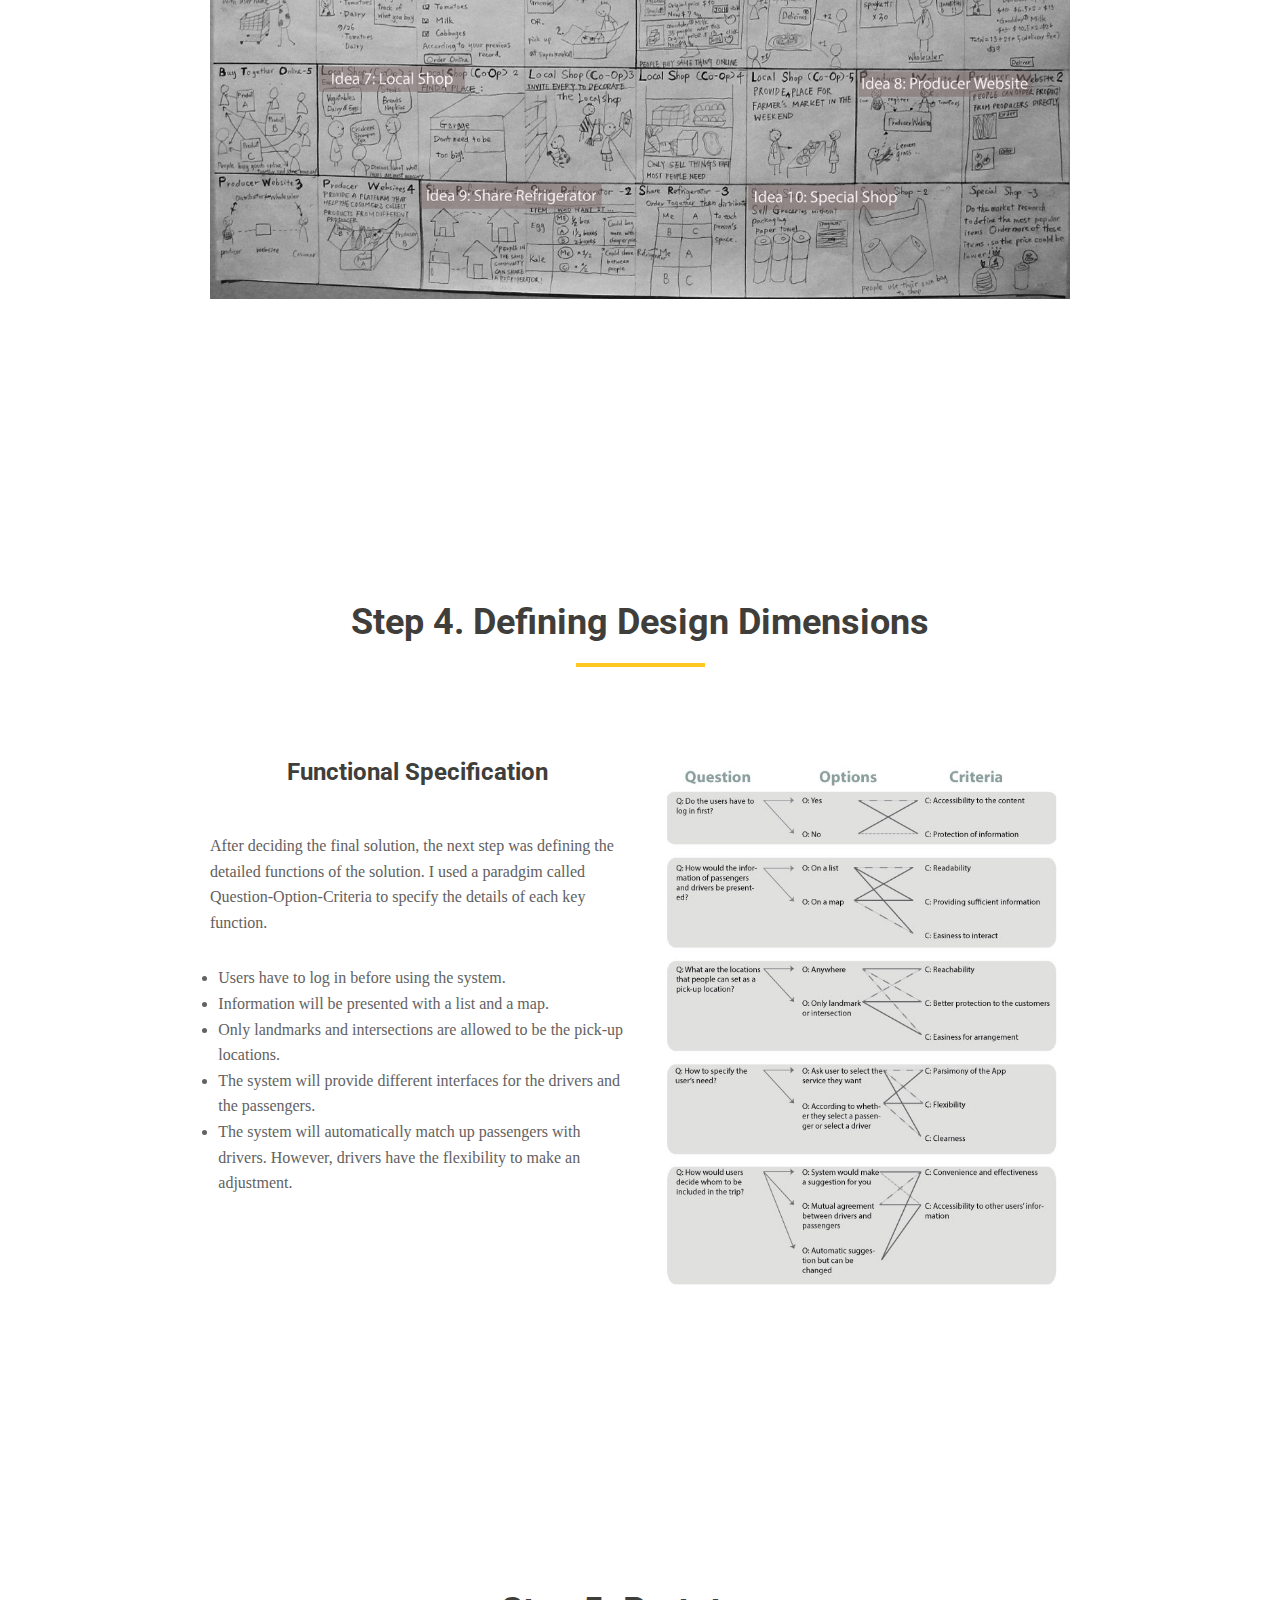
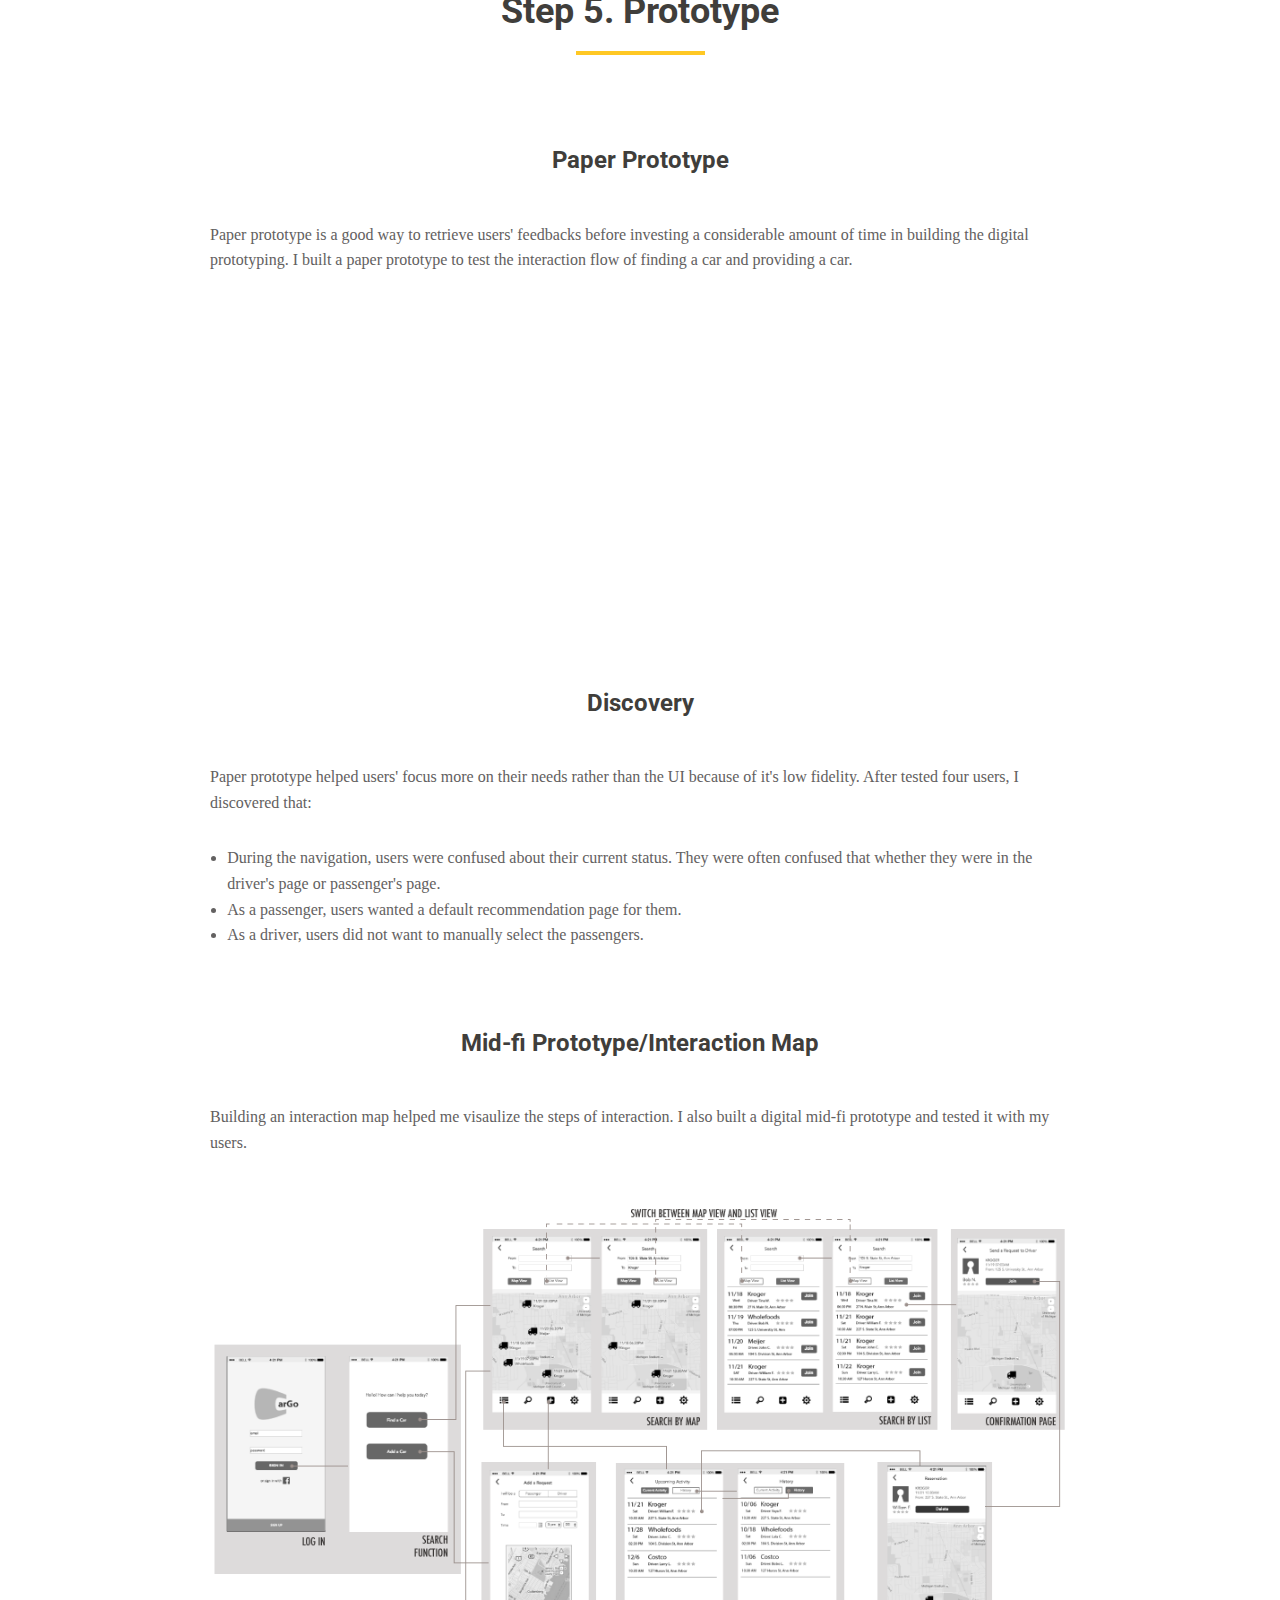
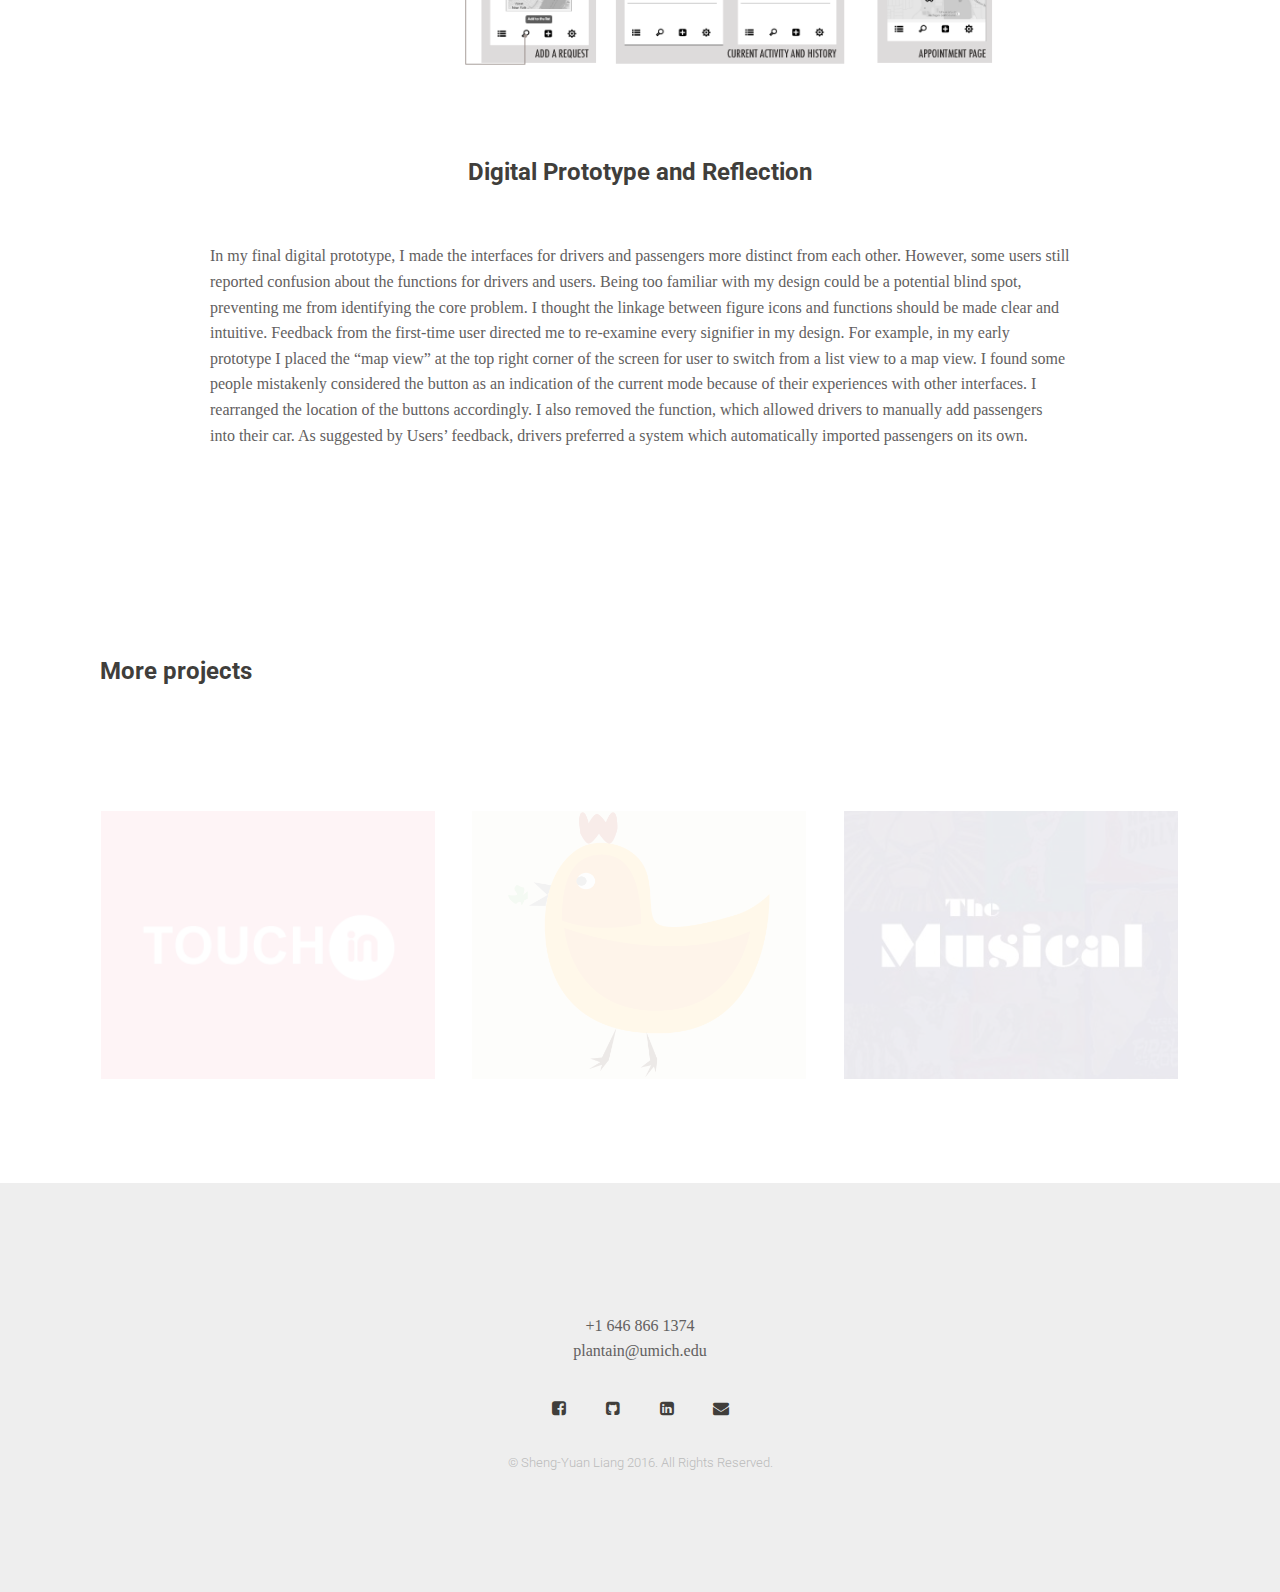
<file: cargo.html>
<!DOCTYPE html>
<html>
<head>
  <title>Cargo | Interaction Design</title>
  <meta charset='utf-8'>
  <meta content='Description' name=''>
  <meta content='1 day' name='revisit-after'>
  <meta content='width=device-width, initial-scale=1' name='viewport'>

  <link rel="icon" type="image/x-icon" href="img/favicon.ico" />
  <!-- <link rel="shortcut icon" href="favicon.ico?v=5" type="image/x-icon"> -->
  <!-- Fonts -->
  <link href='http://fonts.googleapis.com/css?family=Roboto:400,100,300,400italic,300italic,100italic,700italic,700' rel='stylesheet' type='text/css'>
  <link href='http://fonts.googleapis.com/css?family=Inconsolata:400,700' rel='stylesheet' type='text/css'>
  <!-- Styles -->
  <link href="stylesheets/bootstrap.min.css" rel="stylesheet" type="text/css" />
  <link href="stylesheets/font-awesome.min.css" rel="stylesheet" type="text/css" />
  <link href="stylesheets/style.css" rel="stylesheet" type="text/css" />
  <link href="stylesheets/mystyle.css" rel="stylesheet" type="text/css" />
  <script>
  (function(i,s,o,g,r,a,m){i['GoogleAnalyticsObject']=r;i[r]=i[r]||function(){
  (i[r].q=i[r].q||[]).push(arguments)},i[r].l=1*new Date();a=s.createElement(o),
  m=s.getElementsByTagName(o)[0];a.async=1;a.src=g;m.parentNode.insertBefore(a,m)
  })(window,document,'script','//www.google-analytics.com/analytics.js','ga');

  ga('create', 'UA-75847639-1', 'auto');
  ga('send', 'pageview');

</script>


  <!-- HTML5 fallbacks -->
  <!--[if lt IE 9]>
  <script src="javascripts/html5shiv.js" type="text/javascript"></script>
  <script src="javascripts/respond.min.js" type="text/javascript"></script>
  <![endif]-->
</head>


<body>
  <div class='container-fluid'>
    <header data-spy='affix'>
      <section>
        <a class='brand' href='index.html'>
          Sheng-Yuan Liang
        </a>
        <ul id='navigation'>
          <div class='trigger'>
            <div class='bar'></div>
            <div class='bar'></div>
            <div class='bar'></div>
          </div>
          <li>
            <a href='index.html'>Portfolio</a>
          </li>
          <li>
            <a href='aboutme.html'>About Me</a>
          </li>
          <li>
            <a href='contact.html'>Contact</a>
          </li>
        </ul>
      </section>
    </header>

    <section class='jumbotron headslide'>
      <div class='bg' style='background-image:url(img/cargo_header.jpg);'>
      </div>
      <section class='text-center'>
        <h1 class="title">Cargo</h1>
        <p>A solution that provides more efficiency and better experience of grocery shopping.</p>
      </section>
    </section>

    <section>
      <div class='block'>

        <!-- Overview -->
        <div class='row'>
          <div class='col-md-5'>
            <h4>Project Overview</h4>
            <p>An individual project aims to make grocery shopping more convenient for students. This project contains a thorough process of interaction design, from need finding to prototype designing.</p>
          </div>
          <div class='vline col-md-3'>
            <h4>Time</h4>
            <p>Sept. - Dec. 2015</p>
            <h4>Role</h4>
            <p>UX Designer <br>UX Researcher <br>Project Manager</p>
          </div>
          <div class="col-md-4">
            <h4>Skills</h4>
          <div class='col-md-6'>
            <p><span class="emphasis">Software</span>
            <br>Axure <br>Photoshop <br>Illustrator<br><span class="emphasis">UX Method</span><br>Competitive Analysis </p>
          </div>
          <div class='col-md-6'>
            <p>
            Personas<br>Sketching <br>QOC Analysis <br>Paper Prototyping <br>Digital Prototyping</p>
          </div>
        </div>

        <!-- Mock-up -->
        <img class="fadeIn" src="img/cargo_mockup.png">
      </div>
    </section>


    <!-- Main content -->
    <section class='gray'>
      <div class='block'>

        <div class='block'>

          <div class='row'>
            <div class='col-md-12'>
              <h1 class="first text-center">Design Process</h1>
            </div>
          </div>

          <div class='row'>
            <div class='col-md-12'>
              <img class="fadeIn" src="img/cargo_process.png">
            </div>
          </div>

        </div>

      </div>
    </section>

        <!-- Need finding -->
        <section>
          <div class='block'>

        <div class='block'>
          <div class='row'>
            <div class='col-md-12'>
              <h1 class="text-center">Step 1. Need Finding</h1>
              <hr class="cargo">
            </div>
          </div>

          <div class='row'>
            <div class='col-md-12'>
              <h3 class="text-center">Interview</h3>
              <p>From 6 interviews, I identified grocery shopping as one of the primary challenges for students who did not have a car and lived far away from a grocery store.</p>
            </div>
            <div class='col-md-12'>
                <img class="fadeIn" src="img/cargo_need.jpg">
            </div>
          </div>



        <!-- Analysis -->

          <div class='row'>
            <div class='col-md-12'>
              <h1 class="text-center">Step 2. Analysis</h1>
                <hr class="cargo">
            </div>
          </div>

          <div class='row'>
            <div class='col-md-12'>
              <h3 class="text-center">Persona</h3>
              <p>Based on the interviews, I created personas to help me think through the motivations, needs, and frustrations that might be experienced by potential users.</p>
            </div>
          </div>


          <div class="row">
            <img class="col-md-8 col-md-offset-2" id="viewer" src="img/persona_01.jpg" alt="persona 01">
          </div>
          <div class="col-md-8 col-md-offset-2" id="individual">
            <img class="slidermenu" src="img/persona_01.jpg" alt="persona 01" onclick="onHoverphoto(this)">
            <img class="slidermenu" src="img/persona_02.jpg" alt="persona 02" onclick="onHoverphoto(this)">
            <img class="slidermenu" src="img/persona_03.jpg" alt="persona 03" onclick="onHoverphoto(this)">
          </div>

          <div class='row'>
            <div class='col-md-12'>
              <h3 class="text-center">Comparative Analysis</h3>
              <p>I compared 3 kinds of services to identify the possible solution to my problem statement, trying to discover the niche attributable to my new solution.</p>
            </div>
            <div class='text-center'>
              <img alt="competitive analysis" src="img/cargo_comparative.png">
            </div>
          </div>

          <div class='row'>
            <div class='col-md-12'>
              <h3 class="text-center">Core Value</h3>
              <p>Information derived from interview, personas, and comparative analysis allowed met to defined three core values of grocery shopping as follows:</p>
            </div>
            <div class='text-center col-md-4'>
              <img class='spic opacity' alt='Price' src="img/money.png">
              <h5 class="cargo">Price</h5>
              <p>Because most of the potential users are international students, a service with reasonable price would be a primary concern.</p>
            </div>
            <div class='text-center col-md-4'>
              <img class='spic opacity' alt='Efficiency' src="img/time.png">
              <h5 class="cargo">Efficiency</h5>
              <p>Users seek a solution that can save their time in transportation.</p>
            </div>
            <div class='text-center col-md-4'>
              <img class='spic opacity' alt='Experience' src="img/eye.png">
              <h5 class="cargo">Experience</h5>
              <p>Users still enjoy the experiences of grocery shopping.</p>
            </div>
          </div>
        </div>

        <!-- Ideation -->

        <div class='block'>

          <div class='row'>
            <div class='col-md-12'>
              <h1 class="text-center">Step 3. Ideation</h1>
                <hr class="cargo">
            </div>
          </div>

          <div class="row">
            <div class='col-md-12'>
              <p>Based on what I have found in previous steps, I sketched 10 different solutions. Later, I presented these sketches to my potential users to solicit their feedback.</p>
            </div>
              <div class="col-md-6">
              <h5 class="cargo">Insights from Potential Users</h5>
              <ul class="cargo">
                <li class="cargo">The problem with transportation is more prominent than the problem of groceries weight.</li>
                <li class="cargo">People enjoy the process of grocery shopping instead of ordering things online.</li>
              </ul>
            </div>
              <div class="col-md-6">
              <h5 class="cargo">Final Decision of the Solution</h5>
              <p>Among the 10 solutions I proposed, the idea of sharing a car was favored by most potential users. Therefore, I proposed a shared car service that was tailored to the grocery shopping for international students. </p>
            </div>

            <div class="col-md-12">
              <img alt="sketching solution" src="img/sketch_f.png">
            </div>
          </div>

        </div>

        <!-- Defining design dimension -->
        <div class='block'>

          <div class='row'>
            <div class='col-md-12'>
              <h1 class="text-center">Step 4. Defining Design Dimensions</h1>
                <hr class="cargo">
            </div>
          </div>

          <div class='row'>
            <div class='col-md-6'>
              <h3 class="text-center">Functional Specification</h3>
              <p>After deciding the final solution, the next step was defining the detailed functions of the solution. I used a paradgim called Question-Option-Criteria to specify the details of each key function.</p>
              <ul class="cargo">
                <li class="cargo">Users have to log in before using the system.</li>
                <li class="cargo">Information will be presented with a list and a map.</li>
                <li class="cargo">Only landmarks and intersections are allowed to be the pick-up locations.</li>
                <li class="cargo">The system will provide different interfaces for the drivers and the passengers.</li>
                <li class="cargo">The system will automatically match up passengers with drivers. However, drivers have the flexibility to make an adjustment.</li>
              </ul>
              </div>
              <div class="col-md-6 sspic">
              <img class="center space" alt="QOC" src="img/QOC.jpg">
            </div>
          </div>

        </div>

<!-- Prototype -->

<div class='block'>

  <div class='row'>
    <div class='col-md-12'>
      <h1 class="text-center">Step 5. Prototype</h1>
        <hr class="cargo">
    </div>
  </div>

  <div class='row'>
    <div class='col-md-12'>
      <h3 class="text-center">Paper Prototype</h3>
      <p>Paper prototype is a good way to retrieve users' feedbacks before investing a considerable amount of time in building the digital prototyping. I built a paper prototype to test the interaction flow of finding a car and providing a car.</p>
    </div>
    <div class="col-md-12">
    <iframe class="center" width="500" height="315" src="https://www.youtube.com/embed/LGsY2xT24tE" frameborder="0" allowfullscreen></iframe>
  </div>

    <div class="col-md-12">
      <h3 class="text-center cargo">Discovery</h3>
      <p>Paper prototype helped users' focus more on their needs rather than the UI because of it's low fidelity. After tested four users, I discovered that:
      </p>
      <ul class="cargo">
        <li class="cargo">During the navigation, users were confused about their current status. They were often confused that whether they were in the driver's page or passenger's page.</li>
        <li class="cargo">As a passenger, users wanted a default recommendation page for them.</li>
        <li class="cargo">As a driver, users did not want to manually select the passengers.</li>
      </ul>
      </div>
  </div>


  <div class='row'>
    <div class='col-md-12'>
      <h3 class="text-center">Mid-fi Prototype/Interaction Map</h3>
      <p>Building an interaction map helped me visaulize the steps of interaction. I also built a digital mid-fi prototype and tested it with my users.</p>
      <img class="container-fluid" alt="interaction map" src="img/interaction_map_cargo.png">
    </div>
  </div>

  <div class='row'>
    <h3 class="text-center col-md-12">Digital Prototype and Reflection</h3>
    <!-- <div class="col-md-4"> -->
    <!-- <iframe class="demo" style="box-shadow:2px 2px 5px grey;" width="400" height="660" frameBorder="0" src="http://www-personal.umich.edu/~plantain/cargo/homepage.html"></iframe> -->
  <!-- </div> -->
    <!-- <iframe class="col-md-5 demo shadow" style="box-shadow:2px 2px 5px grey;" width="420" height="660" frameBorder="0" src="http://www-personal.umich.edu/~plantain/cargo/homepage.html"></iframe> -->
    <div class='col-md-12'>
      <p>In my final digital prototype, I made the interfaces for drivers and passengers more distinct from each other. However, some users still reported confusion about the functions for drivers and users. Being too familiar with my design could be a potential blind spot, preventing me from identifying the core problem. I thought the linkage between figure icons and functions should be made clear and intuitive. Feedback from the first-time user directed me to re-examine every signifier in my design. For example, in my early prototype I placed the “map view” at the top right corner of the screen for user to switch from a list view to a map view. I found some people mistakenly considered the button as an indication of the current mode because of their experiences with other interfaces. I rearranged the location of the buttons accordingly. I also removed the function, which allowed drivers to manually add passengers into their car. As suggested by Users’ feedback, drivers preferred a system which automatically imported passengers on its own.</p>
    </div>
  </div>

</div>
        <!-- End -->
      </div>
    </section>



    <section class='block'>
      <div class='row'>
        <div class='col-md-12'>
          <div class='title-block'>
            <h3>More projects</h3>
          </div>
        </div>
      </div>
      <ul class='col-3' id='grid'>
        <li class='item'>
          <a class='inner' href='touchin.html' style='background:url(img/alzheimer.png);'>
            <div class='caption'>
              <div class='field'>
                UX Research &amp Design
              </div>
              <div class='titles'>
                <div class='title'>TouchIn</div>
                <div class='subtitle'>Interactive System</div>
              </div>
            </div>
          </a>
        </li>

        <li class='item'>
          <a class='inner' href='restaurant.html' style='background:url(img/restaurant.png);'>
            <div class='caption'>
              <div class='field'>
                Front-end Design
              </div>
              <div class='titles'>
                <div class='title'>Restaurant Ew!</div>
                <div class='subtitle'>Online-Ordering Website</div>
              </div>
            </div>
          </a>
        </li>
        <li class='item'>
          <a class='inner' href='graphicdesign.html' style='background:url(img/musicallogo.jpg);'>
            <div class='caption'>
              <div class='field'>
                Graphic Design
              </div>
              <div class='titles'>
                <div class='title'>The Musical</div>
                <div class='subtitle'>Alphabetic Poster</div>
              </div>
            </div>
          </a>
        </li>
      </ul>
    </section>

    <footer>
      <section class='text-center'>
        <div>
          <p>+1 646 866 1374<br>plantain@umich.edu</p>
        </div>
        <div class='social'>
          <a class='icon fa fa-facebook-square' href='http://www.facebook.com/sharonliang24'></a>
          <a class='icon fa fa-github-square ' href='http://github.com/liangsharon24'></a>
          <a class='icon fa fa-linkedin-square' href='http://www.linkedin.com/in/sheng-yuan-liang-1a4576a8'></a>
          <a class='icon fa fa-envelope' href='mailto:plantain@umich.edu'></a>
        </div>
        <div class='copy'>
          &copy; Sheng-Yuan Liang 2016.
          All Rights Reserved.
        </div>
      </section>
    </footer>
  </div>

 <script>
 function onHoverphoto(element){
   // var currentPhoto= element.src;
   var currentPhoto=element.src;
   document.getElementById("viewer").innerHTML="";
   document.getElementById("viewer").src=currentPhoto;


 }
 </script>
  <script src="javascripts/jquery.min.js" type="text/javascript"></script>
  <script src="javascripts/jquery.easing.1.3.js" type="text/javascript"></script>
  <script src="javascripts/jquery.mobile.custom.min.js" type="text/javascript"></script>
  <script src="javascripts/tera-slider.js" type="text/javascript"></script>
  <script src="javascripts/tera-lightbox.js" type="text/javascript"></script>
  <script src="javascripts/isotope.pkgd.min.js" type="text/javascript"></script>
  <script src="javascripts/bootstrap.min.js" type="text/javascript"></script>
  <script src="javascripts/validation.js" type="text/javascript"></script>
  <script src="javascripts/jquery.placeholder.js" type="text/javascript"></script>
  <script src="javascripts/waypoints.min.js" type="text/javascript"></script>
  <script src="javascripts/functions.js" type="text/javascript"></script>
</body>
</html>
</file>
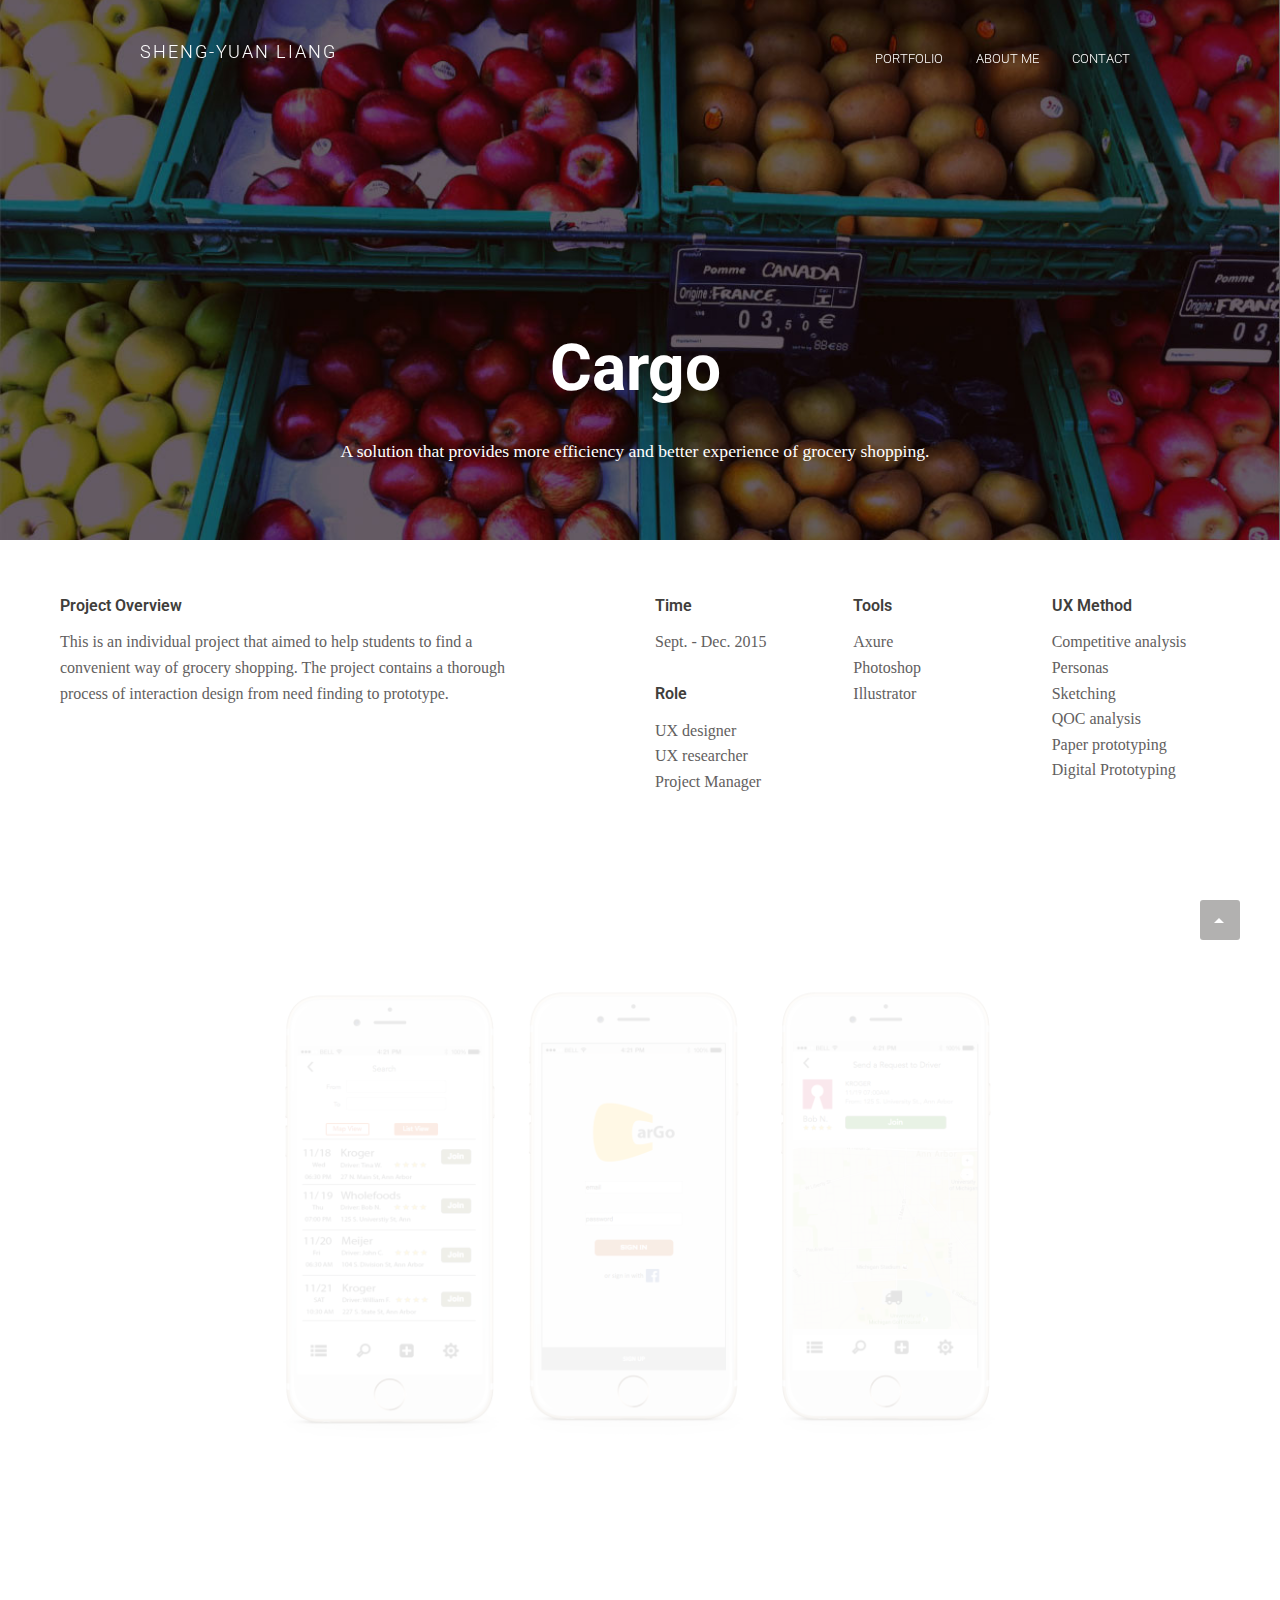
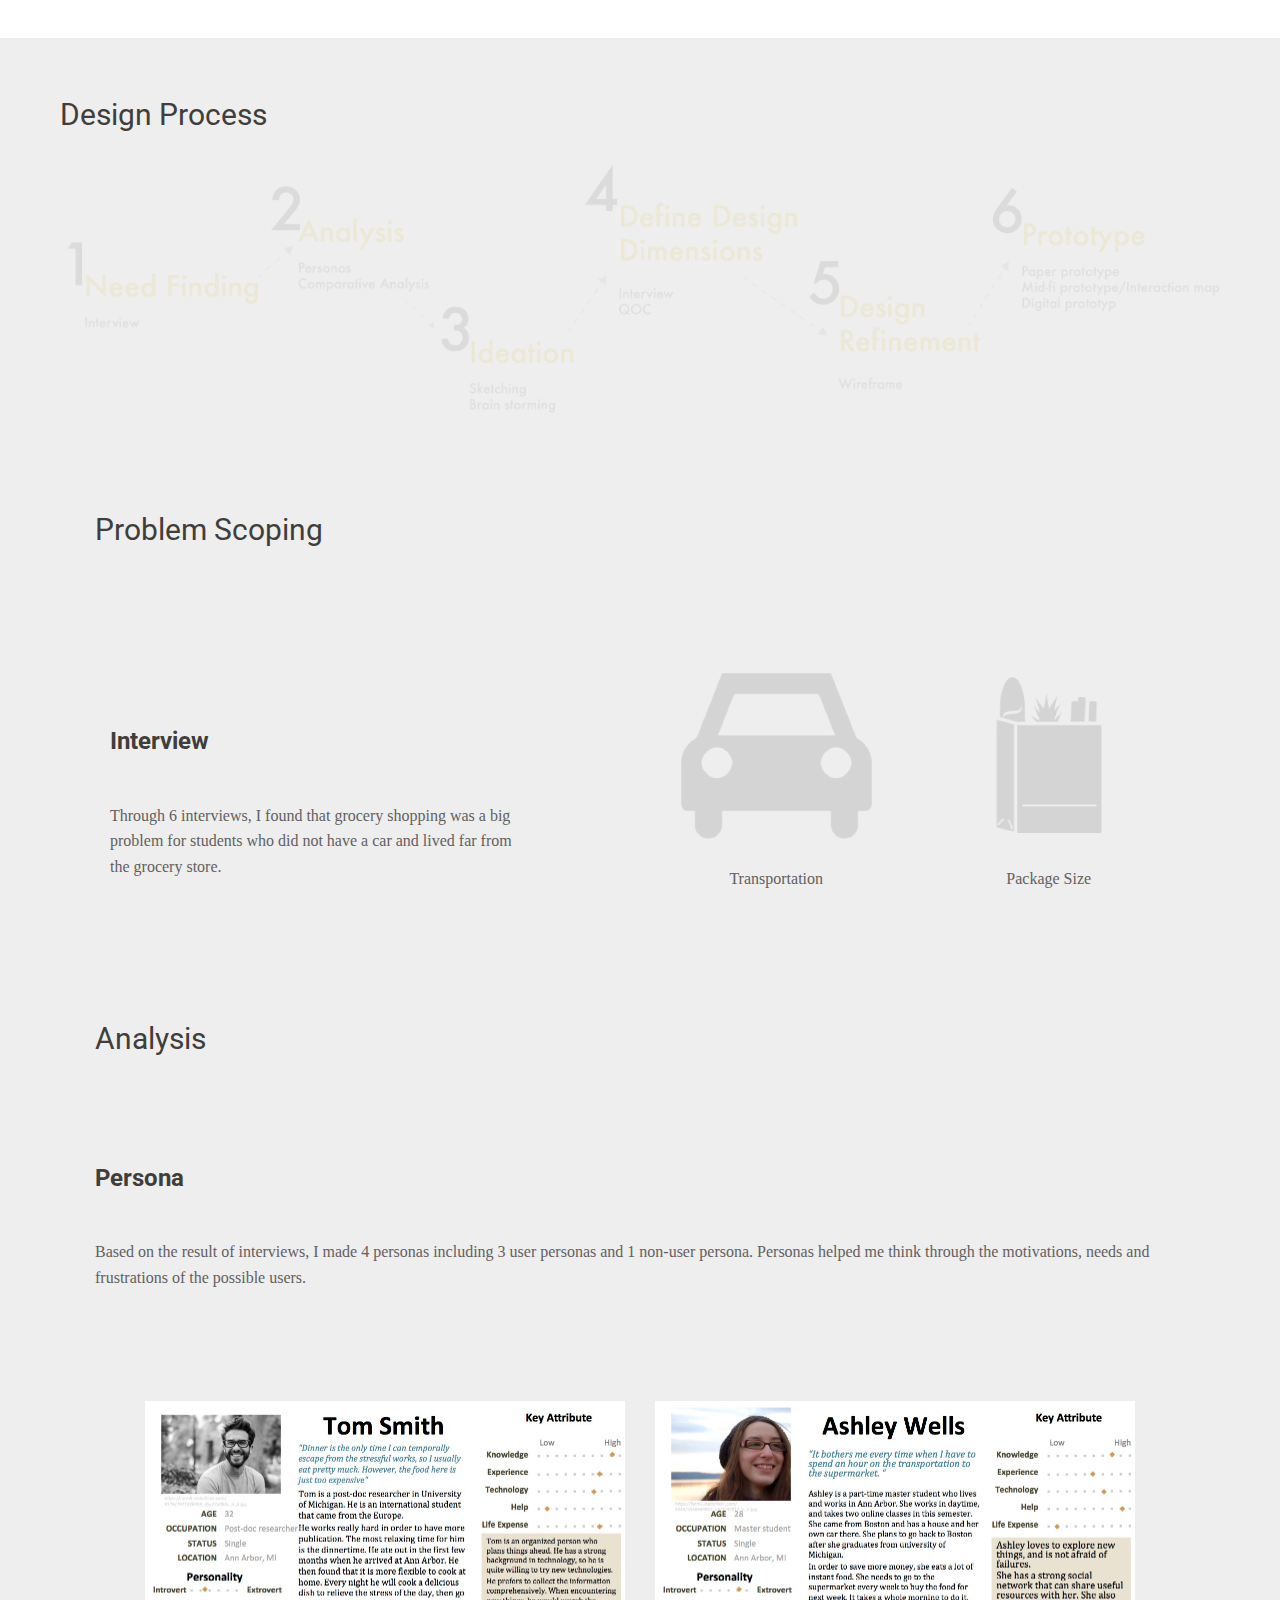
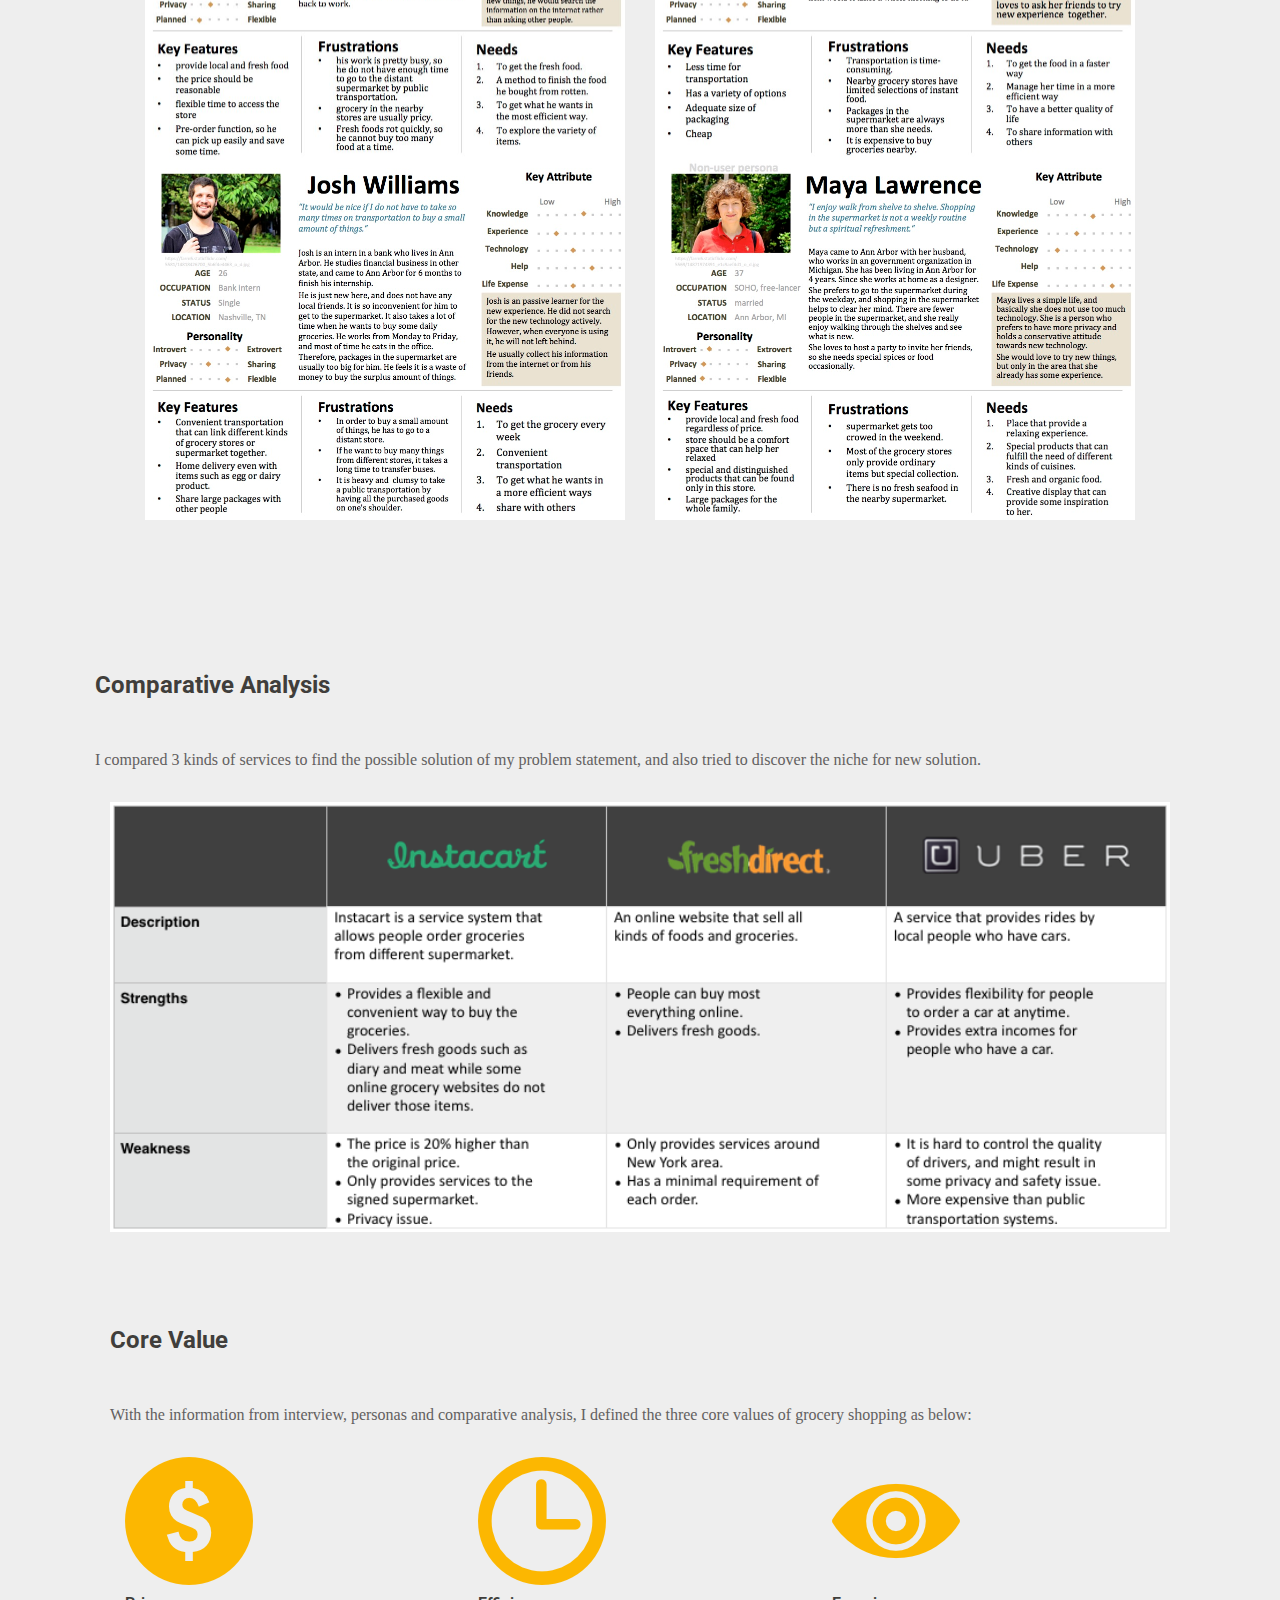
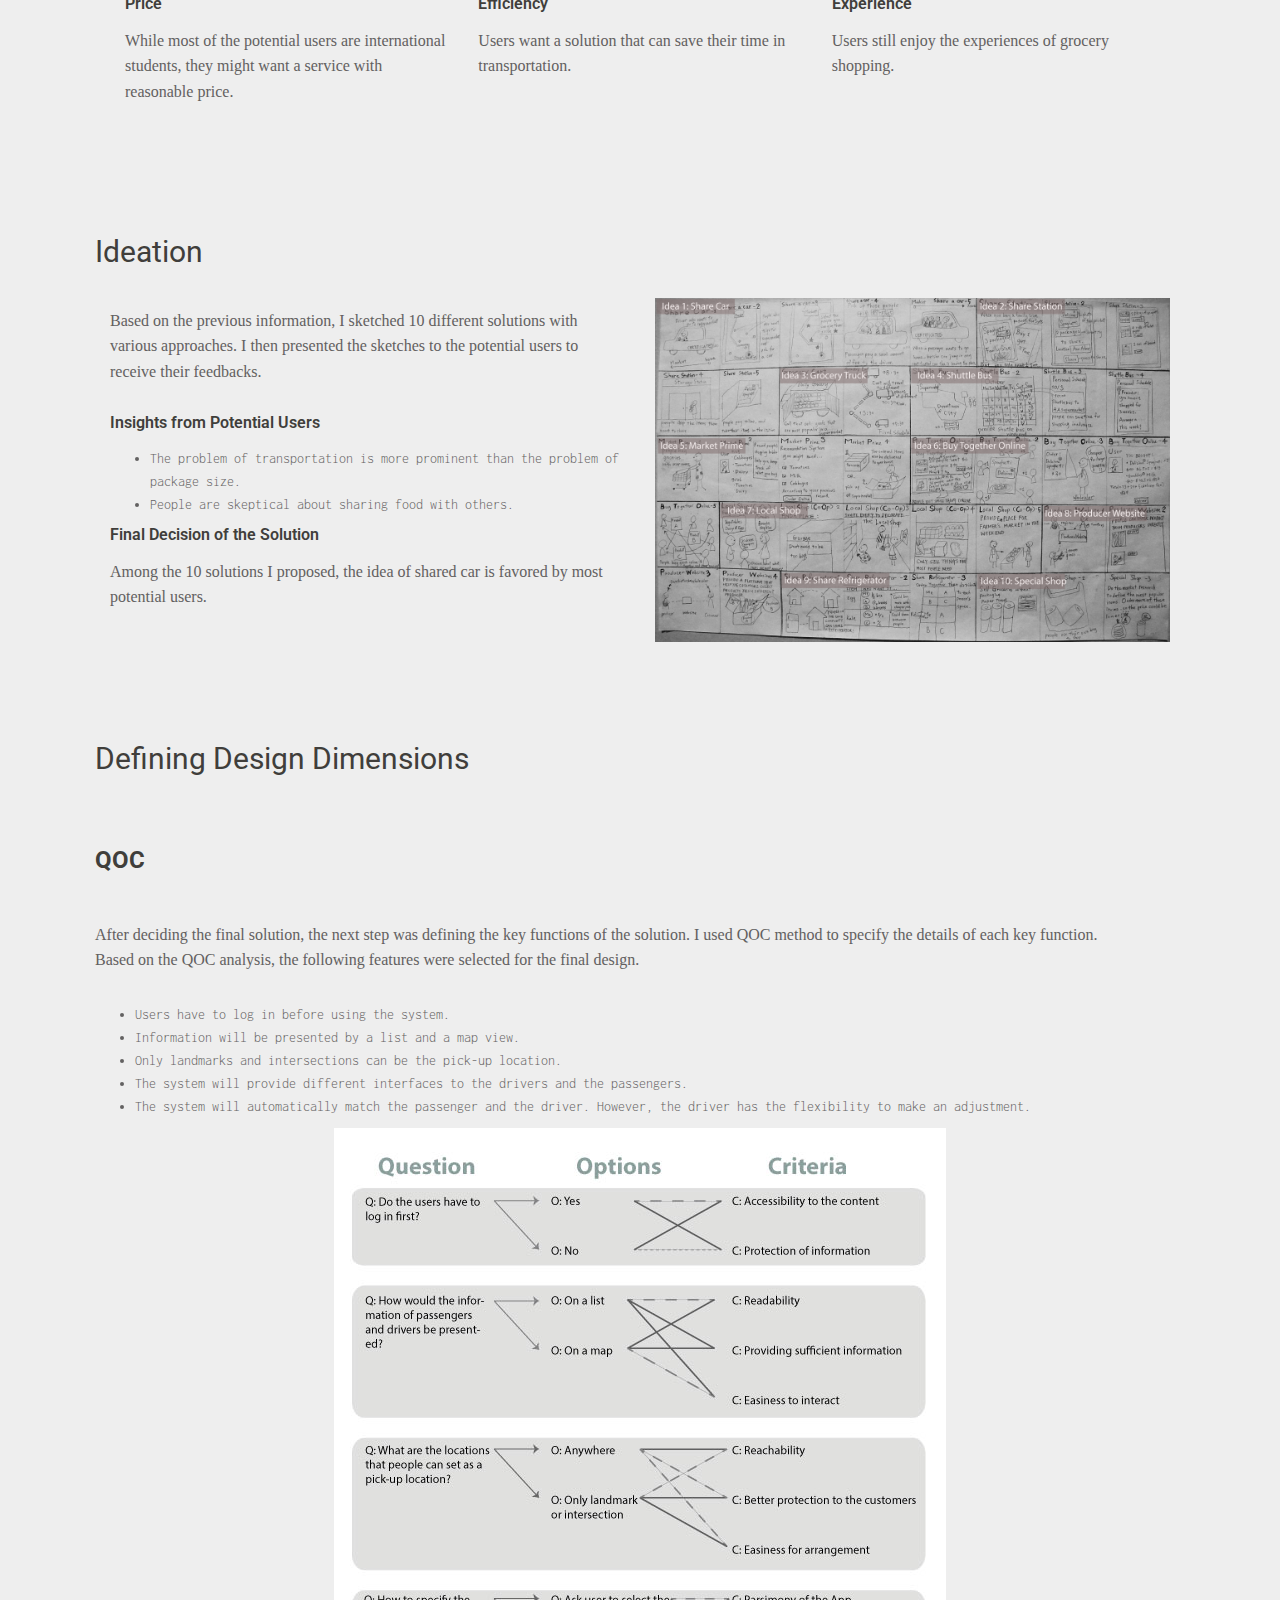
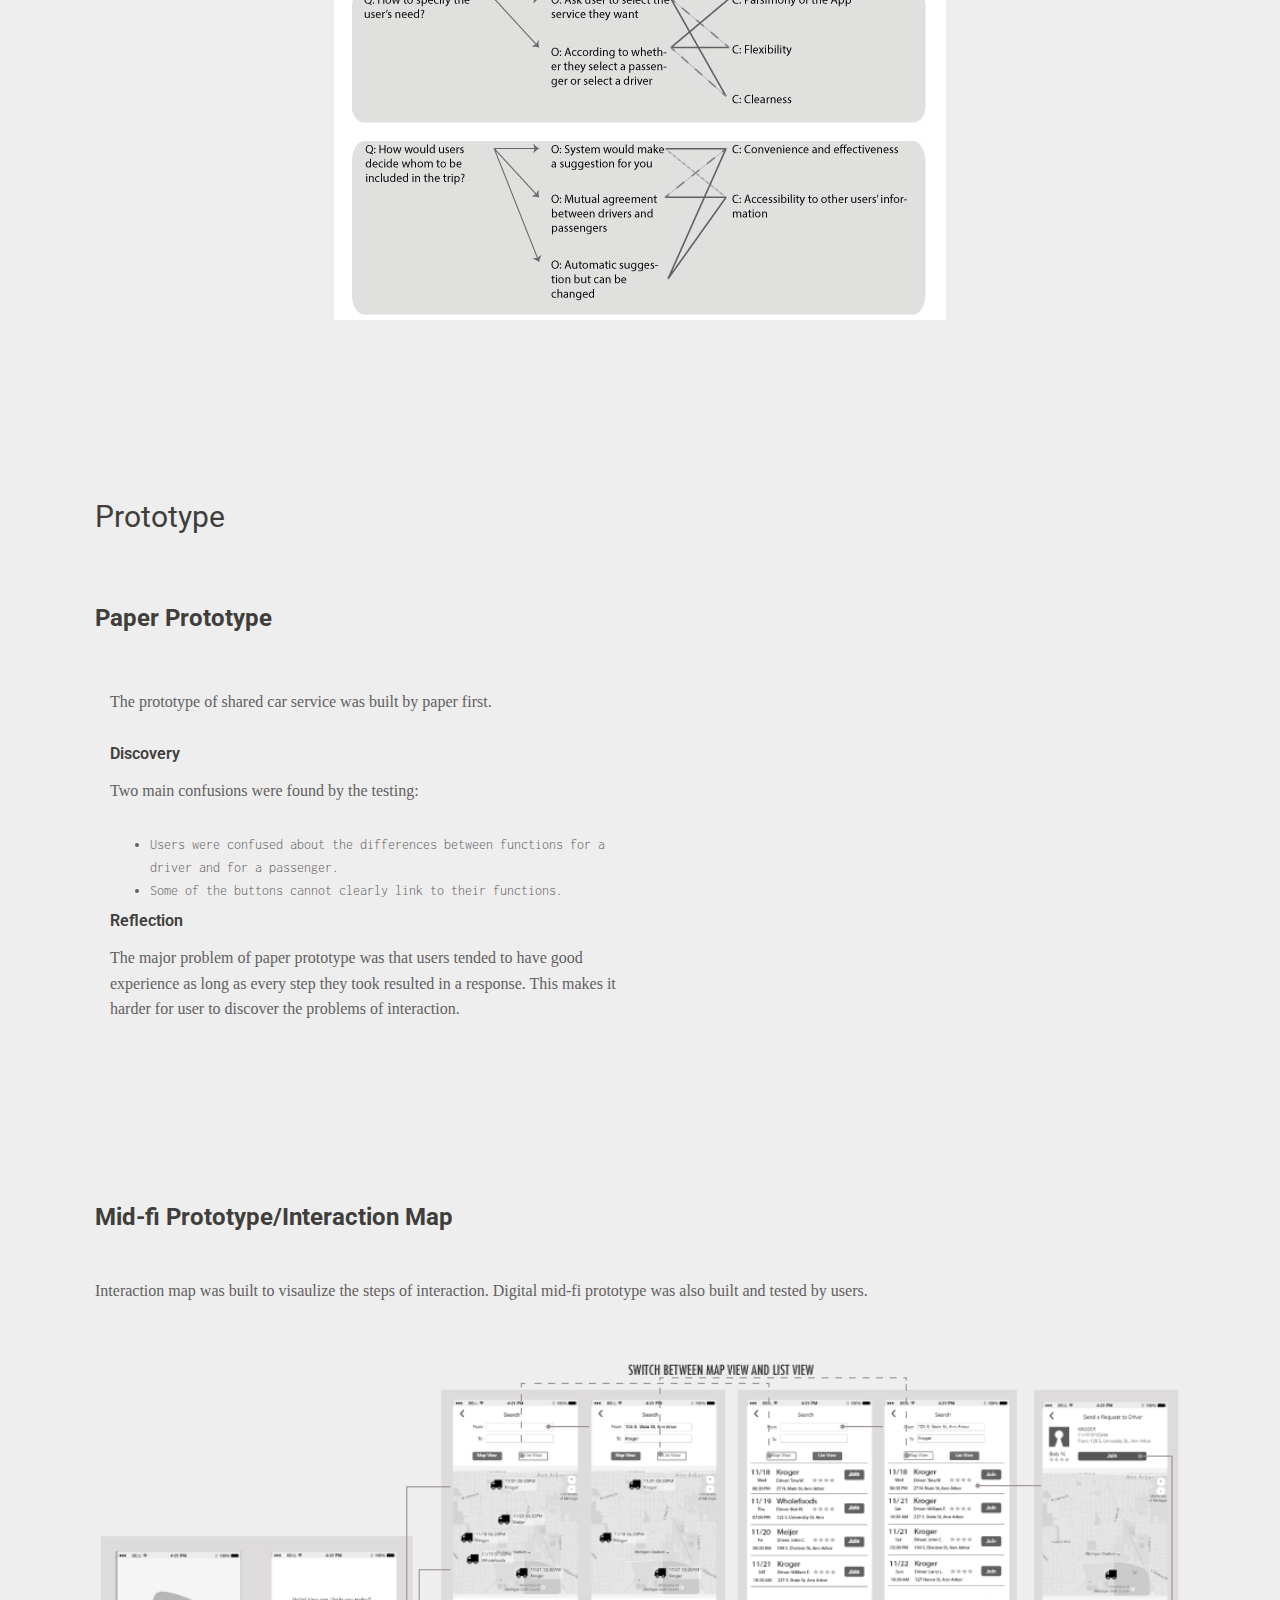
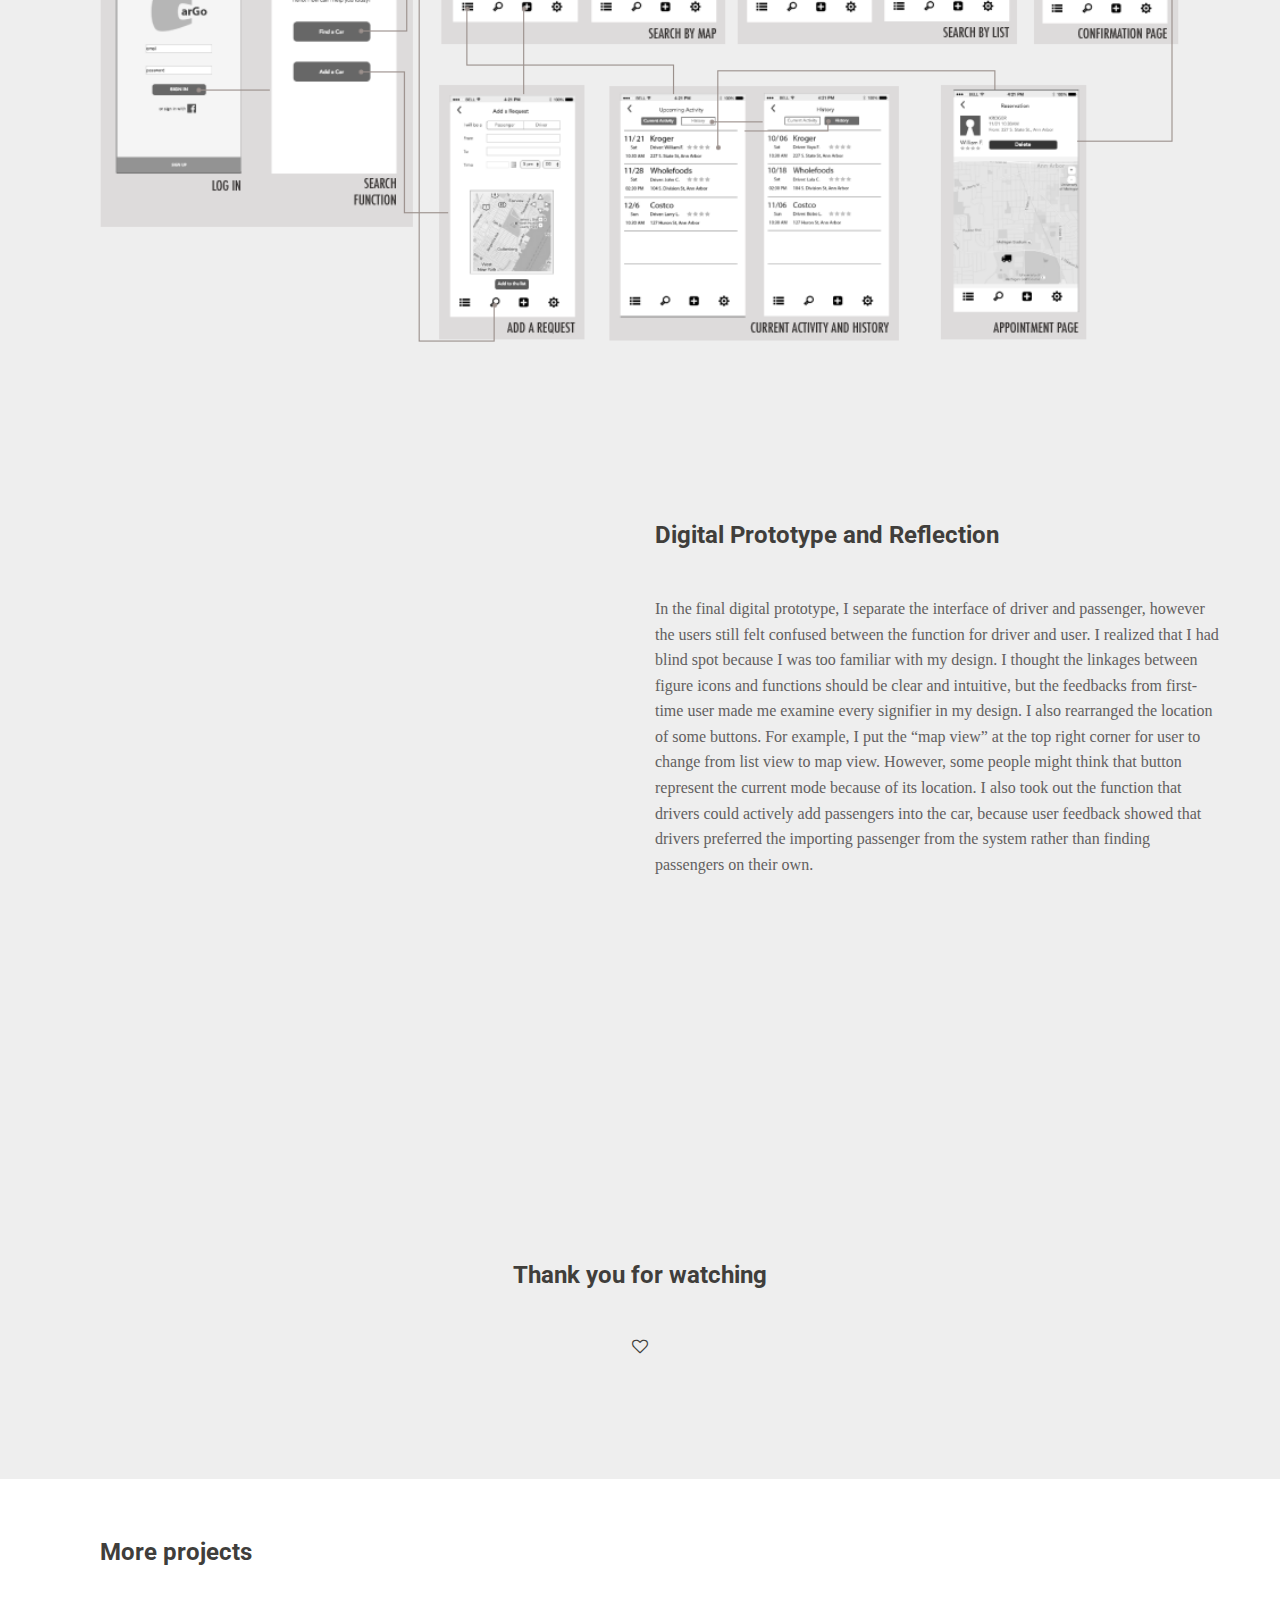
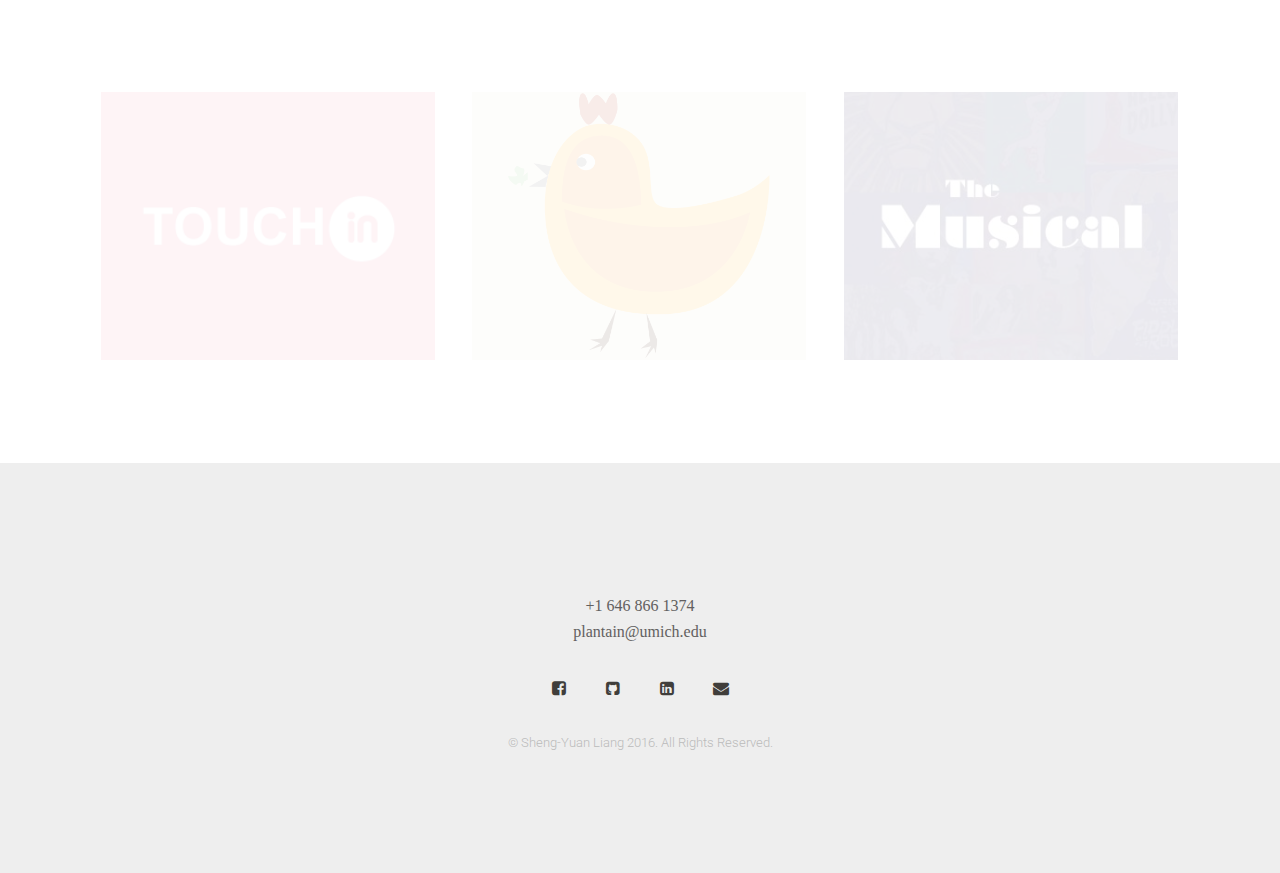
<file: cargo3.html>
<!DOCTYPE html>
<html>
<head>
  <title>Cargo | Interaction Design</title>
  <meta charset='utf-8'>
  <meta content='Description' name=''>
  <meta content='1 day' name='revisit-after'>
  <meta content='width=device-width, initial-scale=1' name='viewport'>

  <link rel="icon" type="image/x-icon" href="img/favicon.ico" />
  <!-- <link rel="shortcut icon" href="favicon.ico?v=5" type="image/x-icon"> -->
  <!-- Fonts -->
  <link href='http://fonts.googleapis.com/css?family=Roboto:400,100,300,400italic,300italic,100italic,700italic,700' rel='stylesheet' type='text/css'>
  <link href='http://fonts.googleapis.com/css?family=Inconsolata:400,700' rel='stylesheet' type='text/css'>
  <!-- Styles -->
  <link href="stylesheets/bootstrap.min.css" rel="stylesheet" type="text/css" />
  <link href="stylesheets/font-awesome.min.css" rel="stylesheet" type="text/css" />

  <link href="stylesheets/style.css" rel="stylesheet" type="text/css" />
  <link href="stylesheets/mystyle.css" rel="stylesheet" type="text/css" />
  <link rel="stylesheet" href="css/responsiveslides.css">
  <!-- <link rel="stylesheet" href="css/responsiveslides.css" type="text/css"> -->
  <link rel="stylesheet" href="css/themes.css" type="text/css">
  <script src="http://ajax.googleapis.com/ajax/libs/jquery/1.8.3/jquery.min.js"></script>
  <script src="responsiveslides.min.js"></script>
  <script>
  $j(function () {

    $j("#slider4").responsiveSlides({
      auto: false,
      pager: true,
      nav: true,
      speed: 500,
      maxwidth: 800,
      namespace: "centered-btns"
    });
  });
  </script>
  <!-- HTML5 fallbacks -->
  <!--[if lt IE 9]>
  <script src="javascripts/html5shiv.js" type="text/javascript"></script>
  <script src="javascripts/respond.min.js" type="text/javascript"></script>
  <![endif]-->
</head>



<body>
  <div class='container-fluid'>
    <header data-spy='affix'>
      <section>
        <a class='brand' href='index.html'>
          Sheng-Yuan Liang
        </a>
        <ul id='navigation'>
          <div class='trigger'>
            <div class='bar'></div>
            <div class='bar'></div>
            <div class='bar'></div>
          </div>
          <li>
            <a href='index.html'>Portfolio</a>
          </li>
          <li>
            <a href='aboutme.html'>About Me</a>
          </li>
          <li>
            <a href='contact.html'>Contact</a>
          </li>
        </ul>
      </section>
    </header>
    <section class='jumbotron headslide'>
      <div class='bg' style='background-image:url(img/cargo_header.jpg);'>
      </div>
      <section class='text-center'>
        <h1 class="title">Cargo</h1>
        <p>A solution that provides more efficiency and better experience of grocery shopping.</p>
      </section>
    </section>
    <section class='wide'>
      <div class='block'>
        <div class='row'>
          <div class='col-md-5'>
            <h4>Project Overview</h4>
            <p>This is an individual project that aimed to help students to find a convenient way of grocery shopping. The project contains a thorough process of interaction design from need finding to prototype.</p>
          </div>
          <div class='col-md-2 col-md-offset-1'>
            <h4>Time</h4>
            <p>Sept. - Dec. 2015</p>
            <h4>Role</h4>
            <p>UX designer <br>UX researcher <br>Project Manager</p>
          </div>
          <div class='col-md-2'>
            <h4>Tools</h4>
            <p>Axure <br>Photoshop <br>Illustrator</p>

          </div>
          <div class='col-md-2'>
            <h4>UX Method</h4>
            <p>Competitive analysis <br>Personas <br>Sketching <br>QOC analysis <br>Paper prototyping <br>Digital Prototyping</p>
          </div>
        </div>
        <img class="fadeIn" src="img/cargo_mockup.png">
      </div>
    </section>

    <section class='wide gray'>

      <div class='block'>
        <h2>Design Process</h2>
        <img class="fadeIn" src="img/cargo_process.png">
        <div class='row'>
          <div class='block col-md-12'>
            <h2>Problem Scoping</h2>
          </div>
  <div class='block'>
          <div class='col-md-5'>

              <h3>Interview</h3>
              <p>Through 6 interviews, I found that grocery shopping was a big problem for students who did not have a car and lived far from the grocery store.</p>
          </div>
          <div class='col-md-3 col-md-offset-1'>
            <img class="fadeIn center" src="img/car.png" />
            <p class='text-center'>Transportation</p>
          </div>
          <div class='col-md-3'>
            <img class="fadeIn center" src="img/grocery.png" />
            <p class='text-center'>Package Size</p>
          </div>
            </div>
        </div>

        <div class='row'>
          <div class='block col-md-12'>
            <h2>Analysis</h2>
          </div>
          <div class='block'>
            <h3>Persona</h3>
            <p>Based on the result of interviews, I made 4 personas including 3 user personas and 1 non-user persona. Personas helped me think through the motivations, needs and frustrations of the possible users.</p>



            <div class="block">
              <div class="row">


                <img class="col-md-6" src="img/persona_01.jpg" alt="">

                <img class="col-md-6" src="img/persona_02.jpg" alt="">
              </div>
              <div class="row">
                <img class="col-md-6" src="img/persona_03.jpg" alt="">

                <img class="col-md-6" src="img/persona_04.jpg" alt="">

              </div>
            </div>


            <h3>Comparative Analysis</h3>
            <p>I compared 3 kinds of services to find the possible solution of my problem statement, and also tried to discover the niche for new solution.</p>
            <img class="col-md-12" alt="competitive analysis" src="img/competitive.png">
            <div class='col-md-12'>
              <br>

              <h3>Core Value</h3>
              <p>With the information from interview, personas and comparative analysis, I defined the three core values of grocery shopping as below:</p>
              <div class='col-md-4'>
                <img class='right' alt='Price' src="img/money.png">
                <h4>Price</h4>
                <p>While most of the potential users are international students, they might want a service with reasonable price.</p>
              </div>
              <div class='col-md-4'>
                <img class='right' alt='Efficiency' src="img/time.png">
                <h4>Efficiency</h4>
                <p>Users want a solution that can save their time in transportation.</p>
              </div>
              <div class='col-md-4'>
                <img class='right' alt='Experience' src="img/eye.png">
                <h4>Experience</h4>
                <p>Users still enjoy the experiences of grocery shopping.</p>
              </div>
            </div>
          </div>
        </div>

        <div class='row'>
          <div class='block'>
            <h2>Ideation</h2>
            <div class='col-md-6'>
              <p>Based on the previous information, I sketched 10 different solutions with various approaches. I then presented the sketches to the potential users to receive their feedbacks.</p>
              <h4>Insights from Potential Users</h4>
              <ul>
                <li>The problem of transportation is more prominent than the problem of package size.</li>
                <li>People are skeptical about sharing food with others.</li>
              </ul>
              <h4>Final Decision of the Solution</h4>
              <p>Among the 10 solutions I proposed, the idea of shared car is favored by most potential users.</p>
            </div>
            <img class="col-md-6" alt="sketching solution" src="img/sketch_f.png">

          </div>
        </div>

        <div class='row'>
          <div class='block'>
              <h2>Defining Design Dimensions</h2>
            <h3>QOC</h3>
            <p>After deciding the final solution, the next step was defining the key functions of the solution. I used QOC method to specify the details of each key function.<br> Based on the QOC analysis, the following features were selected for the final design.</p>
            <ul>
              <li>Users have to log in before using the system.</li>
              <li>Information will be presented by a list and a map view. </li>
              <li>Only landmarks and intersections can be the pick-up location.</li>
              <li>The system will provide different interfaces to the drivers and the passengers.</li>
              <li>The system will automatically match the passenger and the driver. However, the driver has the flexibility to make an adjustment.</li>
            </ul>

            <img class="center" alt="QOC" src="img/QOC.jpg">

          </div>
        </div>

        <div class='row'>
          <div class='block'>
            <h2>Prototype</h2>
            <h3>Paper Prototype</h3>
            <div class='col-md-6'>
              <p>The prototype of shared car service was built by paper first.</p>
              <h4>Discovery</h4>
              <p>Two main confusions were found by the testing:</p>
              <ul>
                <li>Users were confused about the differences between functions for a driver and for a passenger.</li>
                <li>Some of the buttons cannot clearly link to their functions.</li>
              </ul>
              <h4>Reflection</h4>
              <p>The major problem of paper prototype was that users tended to have good experience as long as every step they took resulted in a response. This makes it harder for user to discover the problems of interaction. </p>
            </div>
            <iframe class='col-md-6' width="560" height="315" src="https://www.youtube.com/embed/LGsY2xT24tE" frameborder="0" allowfullscreen></iframe>
          </div>
        </div>
        <div class='row'>
          <div class='block'>
            <h3>Mid-fi Prototype/Interaction Map</h3>
            <p>Interaction map was built to visaulize the steps of interaction. Digital mid-fi prototype was also built and tested by users.</p>
            <img class="container-fluid" alt="interaction map" src="img/interaction_map_cargo.png">
          </div>
        </div>

        <div class='row'>
          <iframe class="col-md-4 col-md-offset-1 demo" width="420" height="660" frameBorder="0" src="http://www-personal.umich.edu/~plantain/cargo/homepage.html"></iframe>
          <div class='col-md-6 col-md-offset-1'>
            <h3>Digital Prototype and Reflection</h3>
            <p>In the final digital prototype, I separate the interface of driver and passenger, however the users still felt confused between the function for driver and user. I realized that I had blind spot because I was too familiar with my design. I thought the linkages between figure icons and functions should be clear and intuitive, but the feedbacks from first-time user made me examine every signifier in my design. I also rearranged the location of some buttons. For example, I put the “map view” at the top right corner for user to change from list view to map view. However, some people might think that button represent the current mode because of its location. I also took out the function that drivers could actively add passengers into the car, because user feedback showed that drivers preferred the importing passenger from the system rather than finding passengers on their own.</p>
          </div>
        </div>


        <div class='row'>
          <div class='col-md-6 col-md-offset-3'>
            <div class='block text-center'>
              <h3>Thank you for watching</h3>
              <div class='fa fa-heart-o'></div>
            </div>
          </div>
        </div>
      </div>
    </section>
    <section class='block'>
      <div class='row'>
        <div class='col-md-12'>
          <div class='title-block'>
            <h3>More projects</h3>
          </div>
        </div>
      </div>
      <ul class='col-3' id='grid'>
        <li class='item'>
          <a class='inner' href='touchin.html' style='background:url(img/alzheimer.png);'>
            <div class='caption'>
              <div class='field'>
                UX Research &amp Design
              </div>
              <div class='titles'>
                <div class='title'>TouchIn</div>
                <div class='subtitle'>Interactive System</div>
              </div>
            </div>
          </a>
        </li>

        <li class='item'>
          <a class='inner' href='restaurant.html' style='background:url(img/restaurant.png);'>
            <div class='caption'>
              <div class='field'>
                Front-end Design
              </div>
              <div class='titles'>
                <div class='title'>Restaurant Ew!</div>
                <div class='subtitle'>Online-Ordering Website</div>
              </div>
            </div>
          </a>
        </li>
        <li class='item'>
          <a class='inner' href='graphicdesign.html' style='background:url(img/musicallogo.jpg);'>
            <div class='caption'>
              <div class='field'>
                Graphic Design
              </div>
              <div class='titles'>
                <div class='title'>The Musical</div>
                <div class='subtitle'>Alphabetic Poster</div>
              </div>
            </div>
          </a>
        </li>
      </ul>
    </section>

    <footer>
      <section class='text-center'>
        <div>
          <p>+1 646 866 1374<br>plantain@umich.edu</p>
        </div>
        <div class='social'>
          <a class='icon fa fa-facebook-square' href='http://www.facebook.com/sharonliang24'></a>
          <a class='icon fa fa-github-square ' href='http://github.com/liangsharon24'></a>
          <a class='icon fa fa-linkedin-square' href='http://www.linkedin.com/in/sheng-yuan-liang-1a4576a8'></a>
          <a class='icon fa fa-envelope' href='mailto:plantain@umich.edu'></a>
        </div>
        <div class='copy'>
          &copy; Sheng-Yuan Liang 2016.
          All Rights Reserved.
        </div>
      </section>
    </footer>
  </div>
  <script src="javascripts/jquery.min.js" type="text/javascript"></script>
  <script src="javascripts/jquery.easing.1.3.js" type="text/javascript"></script>
  <script src="javascripts/jquery.mobile.custom.min.js" type="text/javascript"></script>
  <script src="javascripts/tera-slider.js" type="text/javascript"></script>
  <script src="javascripts/tera-lightbox.js" type="text/javascript"></script>
  <script src="javascripts/isotope.pkgd.min.js" type="text/javascript"></script>
  <script src="javascripts/bootstrap.min.js" type="text/javascript"></script>
  <script src="javascripts/validation.js" type="text/javascript"></script>
  <script src="javascripts/jquery.placeholder.js" type="text/javascript"></script>
  <script src="javascripts/waypoints.min.js" type="text/javascript"></script>
  <script src="javascripts/functions.js" type="text/javascript"></script>
</body>
</html>
</file>
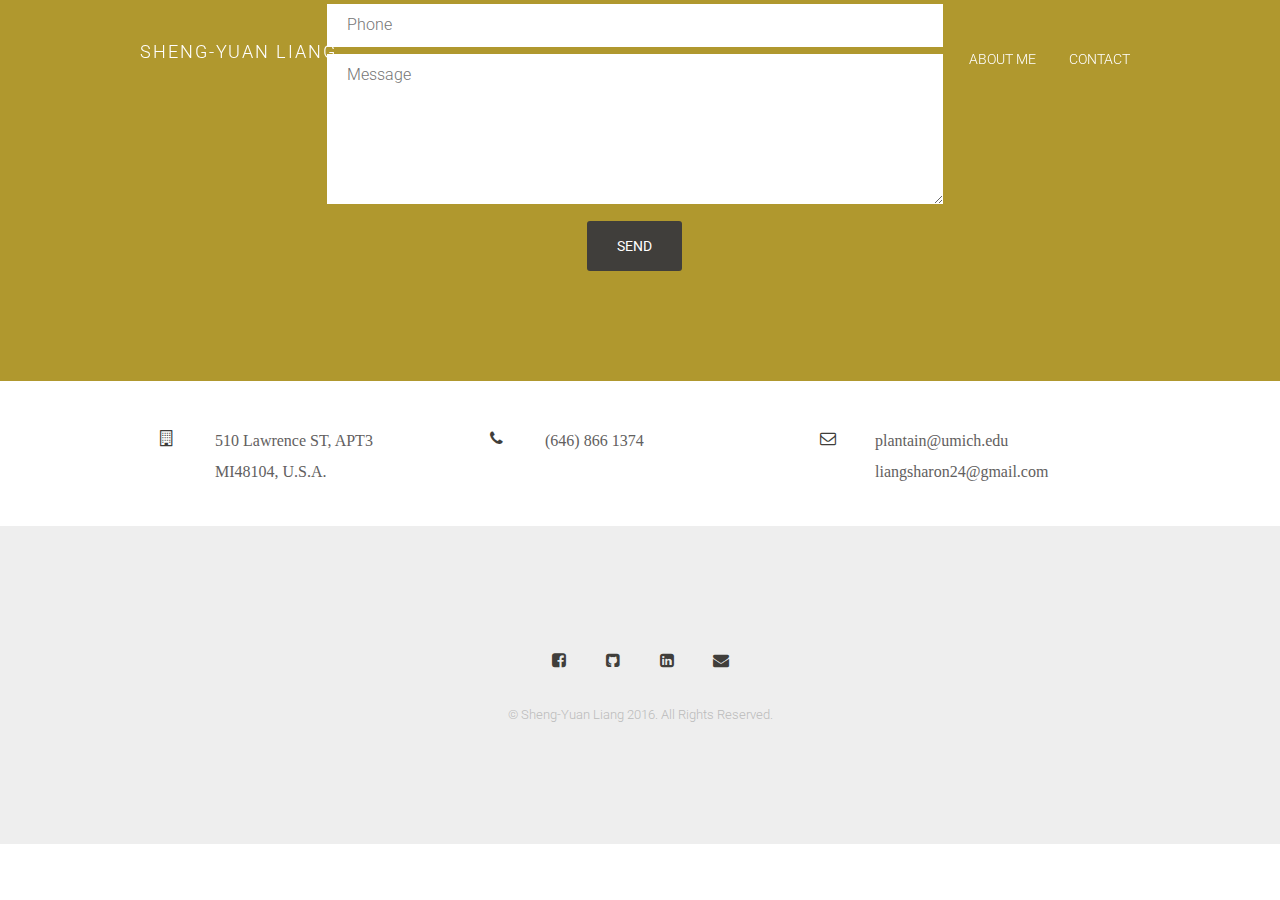
<file: contact.html>
<!DOCTYPE html>
<html>
  <head>
    <title>Sheng-Yuan Liang</title>
    <meta charset='utf-8'>
    <meta content='Description' name=''>
    <meta content='1 day' name='revisit-after'>
    <meta content='width=device-width, initial-scale=1' name='viewport'>
    <link rel="icon" type="image/x-icon" href="img/favicon.ico" />
    <!-- Fonts -->
    <link href='http://fonts.googleapis.com/css?family=Roboto:400,100,300,400italic,300italic,100italic,700italic,700' rel='stylesheet' type='text/css'>
    <link href='http://fonts.googleapis.com/css?family=Inconsolata:400,700' rel='stylesheet' type='text/css'>
    <!-- Styles -->
    <link href="stylesheets/bootstrap.min.css" rel="stylesheet" type="text/css" />
    <link href="stylesheets/font-awesome.min.css" rel="stylesheet" type="text/css" />
    <link href="stylesheets/style.css" rel="stylesheet" type="text/css" />
    <script>
  (function(i,s,o,g,r,a,m){i['GoogleAnalyticsObject']=r;i[r]=i[r]||function(){
  (i[r].q=i[r].q||[]).push(arguments)},i[r].l=1*new Date();a=s.createElement(o),
  m=s.getElementsByTagName(o)[0];a.async=1;a.src=g;m.parentNode.insertBefore(a,m)
  })(window,document,'script','//www.google-analytics.com/analytics.js','ga');

  ga('create', 'UA-75847639-1', 'auto');
  ga('send', 'pageview');

</script>
    <!-- HTML5 fallbacks -->
    <!--[if lt IE 9]>
    <script src="javascripts/html5shiv.js" type="text/javascript"></script>
    <script src="javascripts/respond.min.js" type="text/javascript"></script>
    <![endif]-->
  </head>
  <body>
    <div class='container-fluid'>
      <header data-spy='affix'>
        <section>
          <a class='brand' href='index.html'>
            Sheng-Yuan Liang
          </a>
          <ul id='navigation'>
            <div class='trigger'>
              <div class='bar'></div>
              <div class='bar'></div>
              <div class='bar'></div>
            </div>
            <li>
              <a href='index.html'>Portfolio</a>
            </li>
            <li>
              <a href='aboutme.html'>About Me</a>
            </li>
            <li>
              <a href='contact.html'>Contact</a>
            </li>
          </ul>
        </section>
      </header>
      <section class='jumbotron' style='background:#b0982e'>
        <section>
          <form action='php/email.php' class='row' id='form' name='form'>
            <div class='col-md-8 col-md-offset-2'>
              <div class='block'>
                <div class='title-block text-center'>
                  <h1>Have Questions?</h1>
                </div>
                <input class='form-element' id='name' name='name' placeholder='Name' type='text'>
                <input class='form-element' id='email' name='email' placeholder='E-mail' type='text'>
                <input class='form-element' id='phone' name='phone' placeholder='Phone' type='text'>
                <textarea class='form-element' id='message' name='message' placeholder='Message' type='text'></textarea>
                <div class='text-center'>
                  <button class='btn btn-default' id='send' type='submit'>Send</button>
                </div>
              </div>
            </div>
          </form>
        </section>
      </section>
      <section class='contact mobile-center'>
        <div class='block'>
          <div class='row'>
            <div class='col-md-4'>
              <div class='row'>
                <div class='col-md-2'>
                  <div class='fa fa-building-o'></div>
                </div>
                <div class='col-md-10'>
                  <p>510 Lawrence ST, APT3</p>
                  <p>MI48104, U.S.A.</p>
                </div>
              </div>
            </div>
            <div class='col-md-4'>
              <div class='row'>
                <div class='col-md-2'>
                  <div class='fa fa-phone'></div>
                </div>
                <div class='col-md-10'>
                  <p>(646) 866 1374</p>
                </div>
              </div>
            </div>
            <div class='col-md-4'>
              <div class='row'>
                <div class='col-md-2'>
                  <div class='fa fa-envelope-o'></div>
                </div>
                <div class='col-md-10'>
                  <p>plantain@umich.edu</p>
                  <p>liangsharon24@gmail.com</p>
                </div>
              </div>
            </div>
          </div>
        </div>
      </section>
      <footer>
        <section class='text-center'>
          <div class='social'>
            <a class='icon fa fa-facebook-square' href='http://www.facebook.com/sharonliang24'></a>
            <a class='icon fa fa-github-square ' href='http://github.com/liangsharon24'></a>
            <a class='icon fa fa-linkedin-square' href='http://www.linkedin.com/in/sheng-yuan-liang-1a4576a8'></a>
            <a class='icon fa fa-envelope' href='mailto:plantain@umich.edu'></a>
          </div>
          <div class='copy'>
            &copy; Sheng-Yuan Liang 2016.
            All Rights Reserved.
          </div>
        </section>
      </footer>
      </div>
      <script src="javascripts/jquery.min.js" type="text/javascript"></script>
      <script src="javascripts/jquery.easing.1.3.js" type="text/javascript"></script>
      <script src="javascripts/jquery.mobile.custom.min.js" type="text/javascript"></script>
      <script src="javascripts/tera-slider.js" type="text/javascript"></script>
      <script src="javascripts/tera-lightbox.js" type="text/javascript"></script>
      <script src="javascripts/isotope.pkgd.min.js" type="text/javascript"></script>
      <script src="javascripts/bootstrap.min.js" type="text/javascript"></script>
      <script src="javascripts/validation.js" type="text/javascript"></script>
      <script src="javascripts/jquery.placeholder.js" type="text/javascript"></script>
      <script src="javascripts/waypoints.min.js" type="text/javascript"></script>
      <script src="javascripts/functions.js" type="text/javascript"></script>
      </body>
      </html>
</file>
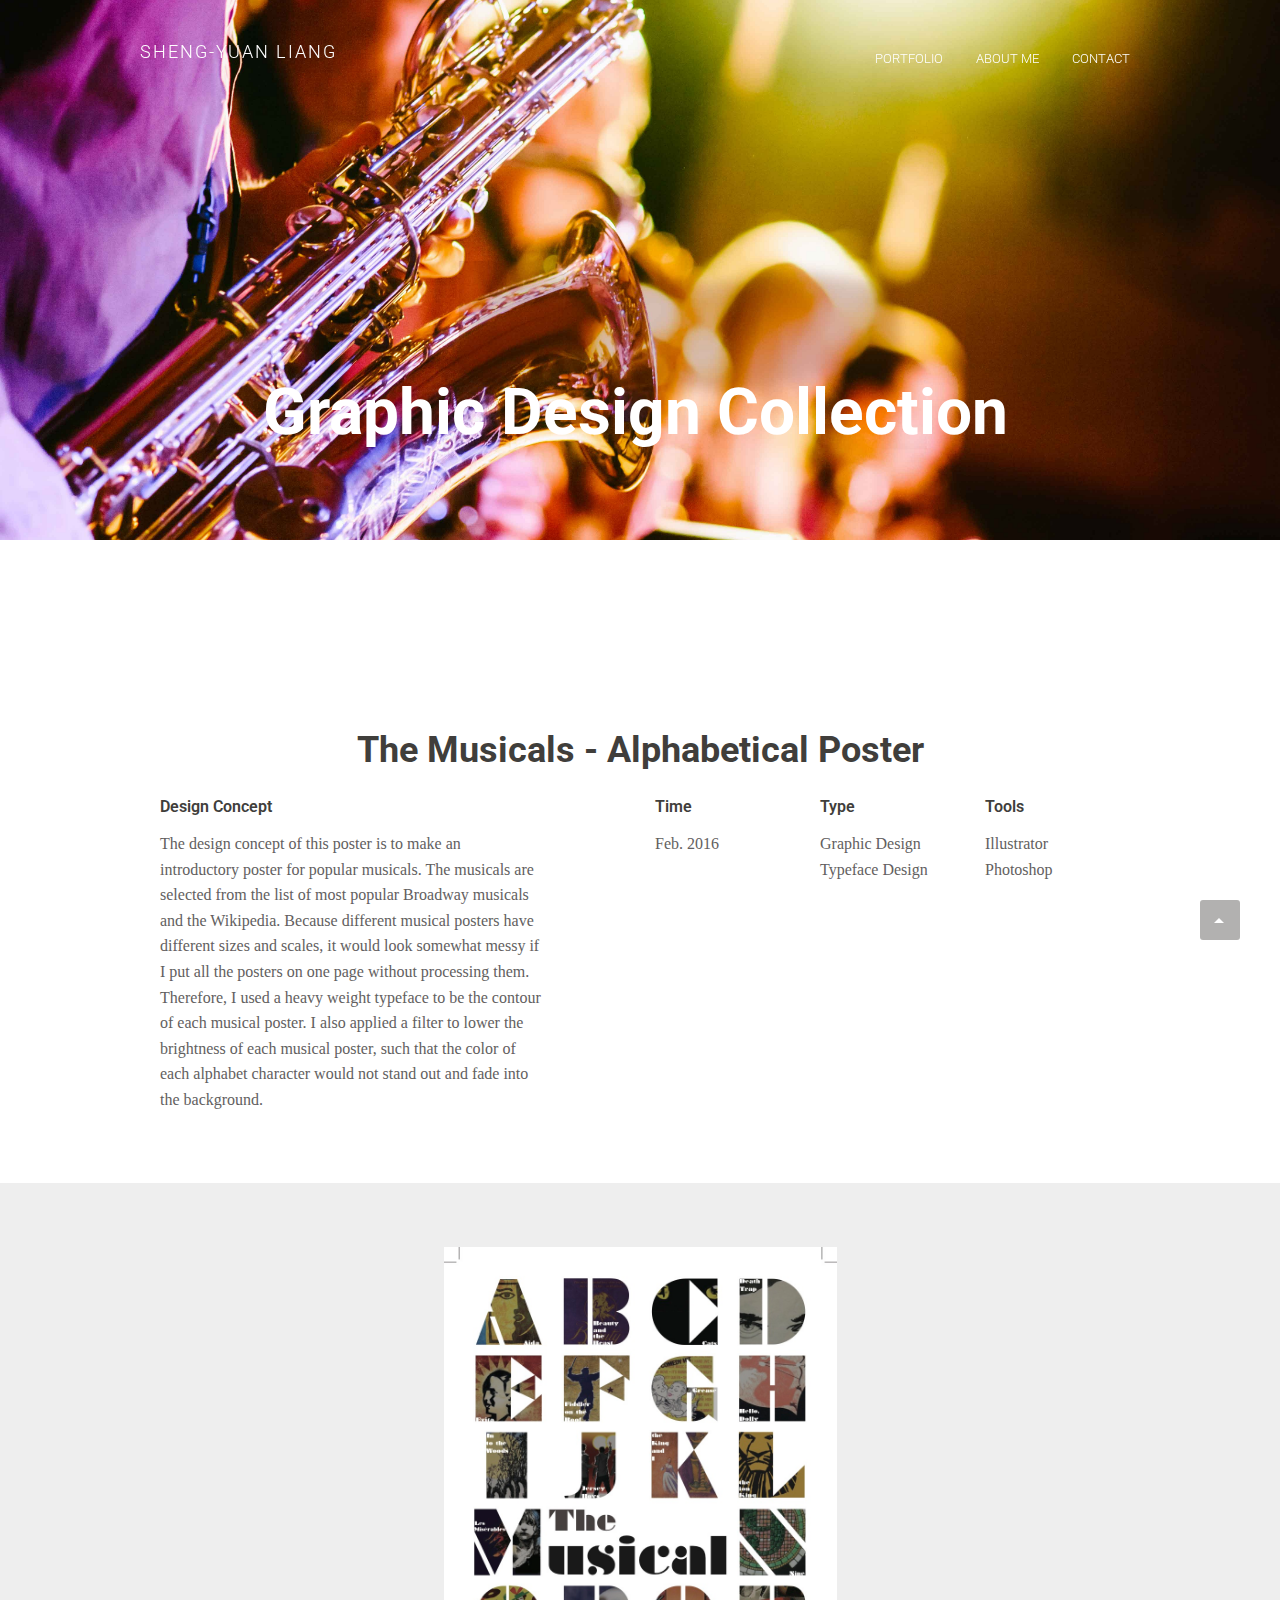
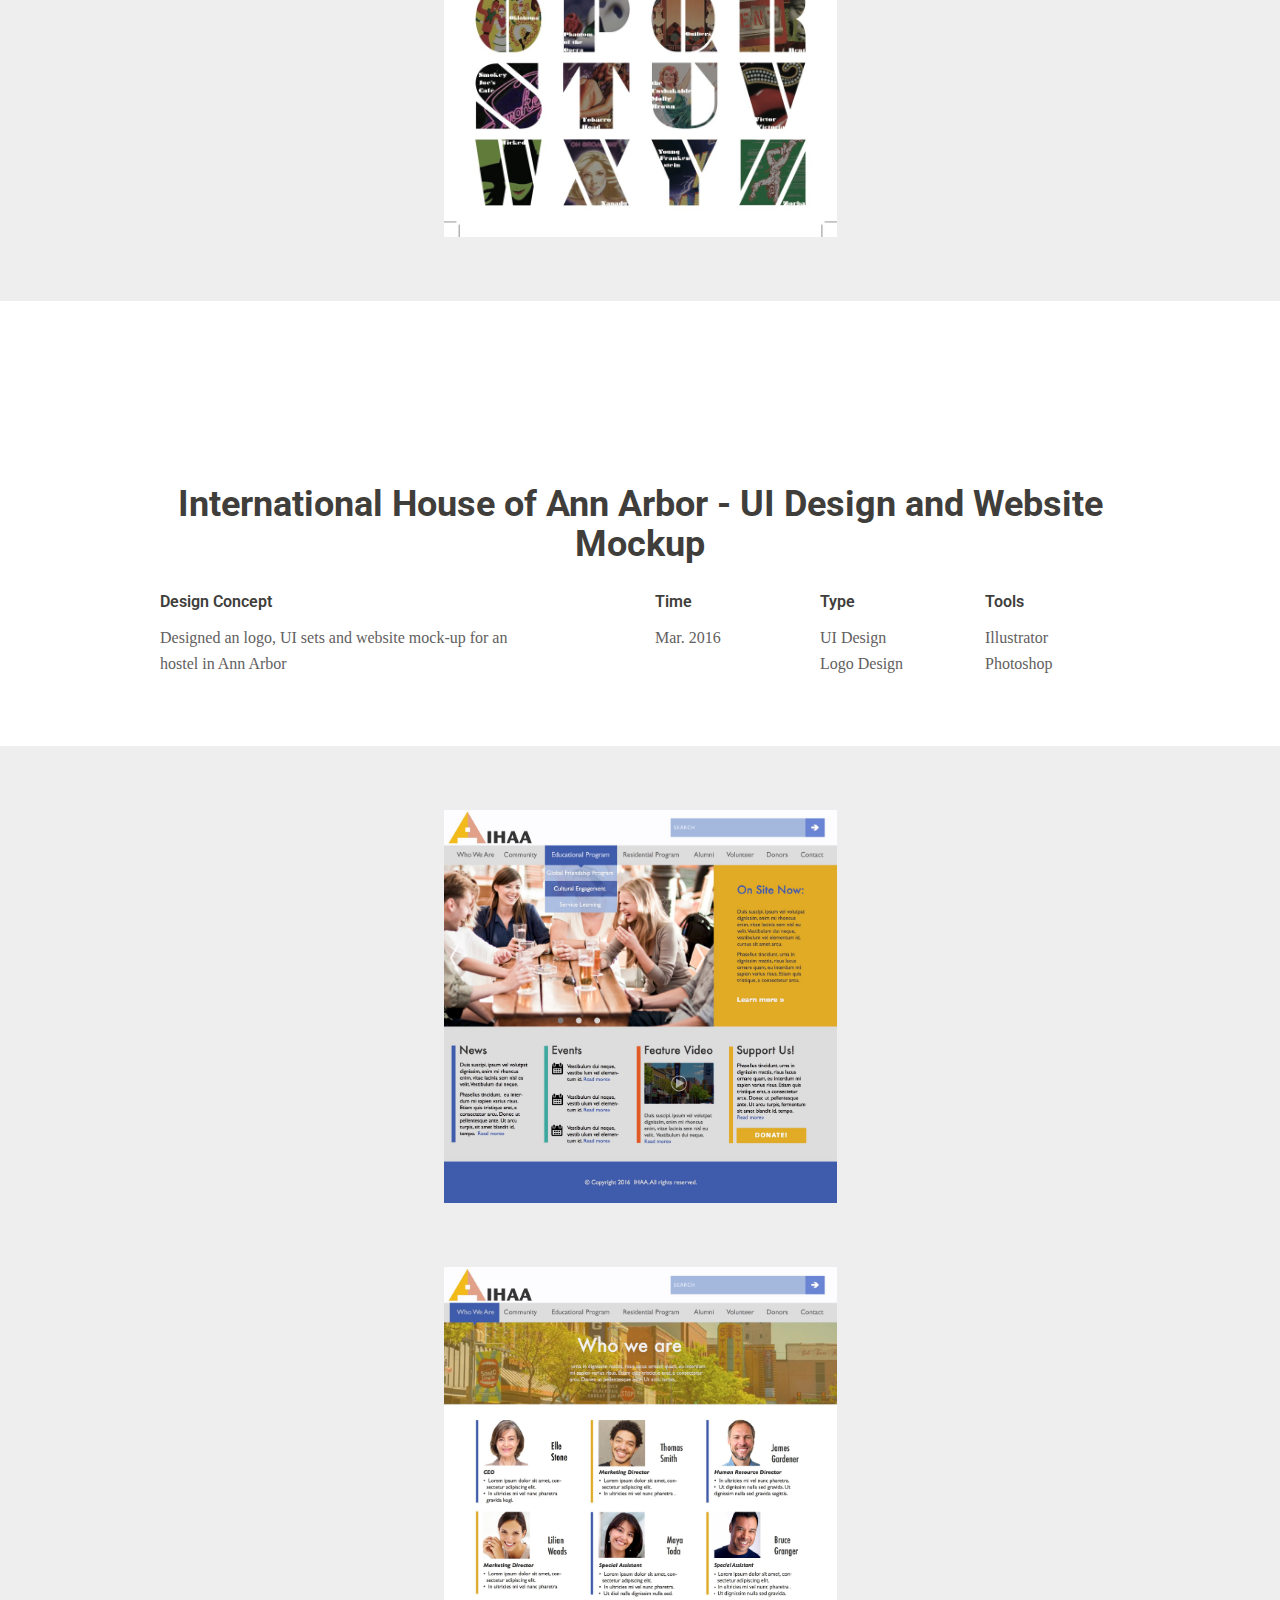
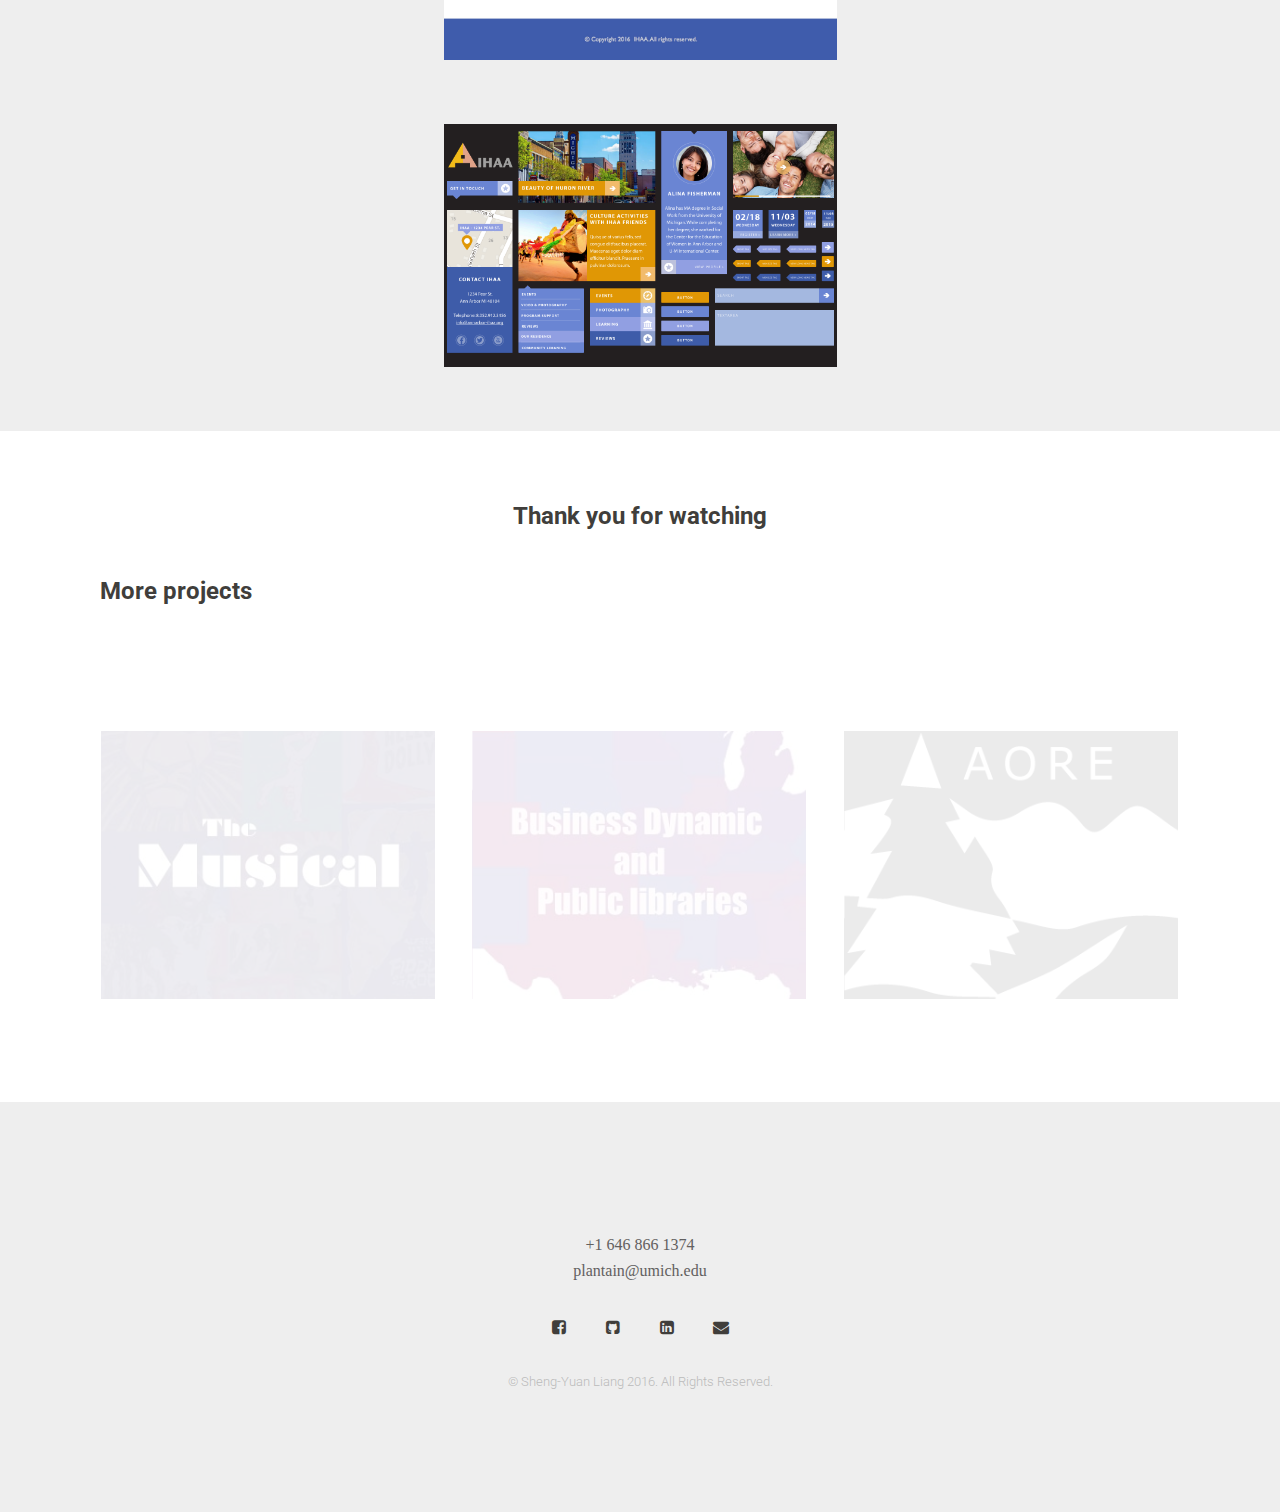
<file: graphicdesign.html>
<!DOCTYPE html>
<html>
<head>
  <title>The Musical | Graphic Design</title>
  <meta charset='utf-8'>
  <meta content='Description' name=''>
  <meta content='1 day' name='revisit-after'>
  <meta content='width=device-width, initial-scale=1' name='viewport'>

  <link rel="icon" type="image/x-icon" href="img/favicon.ico" />
  <!-- <link rel="shortcut icon" href="favicon.ico?v=5" type="image/x-icon"> -->
  <!-- Fonts -->
  <link href='http://fonts.googleapis.com/css?family=Roboto:400,100,300,400italic,300italic,100italic,700italic,700' rel='stylesheet' type='text/css'>
  <link href='http://fonts.googleapis.com/css?family=Inconsolata:400,700' rel='stylesheet' type='text/css'>
  <!-- Styles -->
  <link href="stylesheets/bootstrap.min.css" rel="stylesheet" type="text/css" />
  <link href="stylesheets/font-awesome.min.css" rel="stylesheet" type="text/css" />

  <link href="stylesheets/style.css" rel="stylesheet" type="text/css" />
  <link href="stylesheets/mystyle.css" rel="stylesheet" type="text/css" />
  <link rel="stylesheet" href="css/responsiveslides.css" type="text/css">
  <link rel="stylesheet" href="css/themes.css" type="text/css">
  <script src="http://ajax.googleapis.com/ajax/libs/jquery/1.8.3/jquery.min.js"></script>
  <script src="js/responsiveslides.min.js"></script>
  <script>
  $(function() {

    $("#slider1").responsiveSlides({
      auto: false,
      pager: true,
      nav: true,
      speed: 500,
      maxwidth: 800,
      namespace: "centered-btns"
    });
  })
  </script>
  <script>
  (function(i,s,o,g,r,a,m){i['GoogleAnalyticsObject']=r;i[r]=i[r]||function(){
  (i[r].q=i[r].q||[]).push(arguments)},i[r].l=1*new Date();a=s.createElement(o),
  m=s.getElementsByTagName(o)[0];a.async=1;a.src=g;m.parentNode.insertBefore(a,m)
  })(window,document,'script','//www.google-analytics.com/analytics.js','ga');

  ga('create', 'UA-75847639-1', 'auto');
  ga('send', 'pageview');

</script>
  <!-- HTML5 fallbacks -->
  <!--[if lt IE 9]>
  <script src="javascripts/html5shiv.js" type="text/javascript"></script>
  <script src="javascripts/respond.min.js" type="text/javascript"></script>
  <![endif]-->
</head>



<body>
  <div class='container-fluid'>
    <header data-spy='affix'>
      <section>
        <a class='brand' href='index.html'>
          Sheng-Yuan Liang
        </a>
        <ul id='navigation'>
          <div class='trigger'>
            <div class='bar'></div>
            <div class='bar'></div>
            <div class='bar'></div>
          </div>
          <li>
            <a href='index.html'>Portfolio</a>
          </li>
          <li>
            <a href='aboutme.html'>About Me</a>
          </li>
          <li>
            <a href='contact.html'>Contact</a>
          </li>
        </ul>
      </section>
    </header>
    <section class='jumbotron headslide'>
      <div class='bg' style='background-image:url(img/musical_header.jpg);'></div>
      <section class='text-center'>
        <h1 class="title">Graphic Design Collection</h1>
      </section>
    </section>
    <section>
      <div class='block'>

          <h1 class="text-center">The Musicals - Alphabetical Poster</h1>

          <div class='row'>
          <div class='col-md-5'>
            <h4>Design Concept</h4>
            <p>The design concept of this poster is to make an introductory poster for popular musicals. The musicals are selected from the list of most popular Broadway musicals and the Wikipedia. Because different musical posters have different sizes and scales, it would look somewhat messy if I put all the posters on one page without processing them. Therefore, I used a heavy weight typeface to be the contour of each musical poster. I also applied a filter to lower the brightness of each musical poster, such that the color of each alphabet character would not stand out and fade into the background.</p>
          </div>
          <div class='col-md-2 col-md-offset-1'>
            <h4>Time</h4>
            <p>Feb. 2016</p>

          </div>
          <div class='col-md-2'>
            <h4>Type</h4>
            <p>Graphic Design<br>Typeface Design</p>
          </div>
          <div class='col-md-2'>
            <h4>Tools</h4>
            <p>Illustrator<br>Photoshop</p>
          </div>
        </div>
      </div>
    </section>
        <section class='wide gray'>
        <div class="row">
          <img class="spic center poster" id="prob_photo" alt="musical poster" src="img/poster.jpg">
        </div>

      </section>

<!-- website -->
  <section>
      <div class='block'>

          <h1 class="text-center">International House of Ann Arbor - UI Design and Website Mockup</h1>
          <div class='row'>
          <div class='col-md-5'>
            <h4>Design Concept</h4>
            <p>Designed an logo, UI sets and website mock-up for an hostel in Ann Arbor</p>
          </div>
          <div class='col-md-2 col-md-offset-1'>
            <h4>Time</h4>
            <p>Mar. 2016</p>

          </div>
          <div class='col-md-2'>
            <h4>Type</h4>
            <p>UI Design<br>Logo Design</p>
          </div>
          <div class='col-md-2'>
            <h4>Tools</h4>
            <p>Illustrator<br>Photoshop</p>
          </div>
        </div>
</div>
      </section>


        <section class='wide gray'>
        <div class="row">
          <img class="spic center poster" id="prob_photo" alt="musical poster" src="img/ihaa_1.jpg">
          <img class="spic center" id="prob_photo" alt="musical poster" src="img/ihaa_2.jpg">
          <img class="spic center poster" id="prob_photo" alt="musical poster" src="img/ihaa_3.png">
        </div>

    </section>


          <div class='row'>
            <div class='col-md-6 col-md-offset-3'>
              <div class='block text-center'>
                <h3>Thank you for watching</h3>

              </div>
            </div>
          </div>
        </div>

      </section>
      <section class='block'>
        <div class='row'>
          <div class='col-md-12'>
            <div class='title-block'>
              <h3>More projects</h3>
            </div>
          </div>
        </div>
        <ul class='col-3' id='grid'>



          <li class='item'>
            <a class='inner' href='graphicdesign.html' style='background:url(img/musicallogo.jpg);'>
              <div class='caption'>
                <div class='field'>
                  Graphic Design
                </div>
                <div class='titles'>
                  <div class='title'>The Musical</div>
                  <div class='subtitle'>Alphabetic Poster</div>
                </div>
              </div>
            </a>
          </li>
          <li class='item'>
            <a class='inner' href='datamanipulation.html' style='background:url(img/datalogo.jpg);'>
              <div class='caption'>
                <div class='field'>
                  Data Manipulation
                </div>
                <div class='titles'>
                  <div class='title'>Library and Business</div>
                  <div class='subtitle'>Data manipulation</div>
                </div>
              </div>
            </a>
          </li>
          <li class='item'>
            <a class='inner' href='aore.html' style='background:url(img/aorelogo.png);'>
              <div class='caption'>
                <div class='field'>
                  UX Research
                </div>
                <div class='titles'>
                  <div class='title'>Aore</div>
                  <div class='subtitle'>Usability Evaluation</div>
                </div>
              </div>
            </a>
          </li>
        </ul>
      </section>

      <footer>
        <section class='text-center'>
          <div>
            <p>+1 646 866 1374<br>plantain@umich.edu</p>
          </div>
          <div class='social'>
            <a class='icon fa fa-facebook-square' href='http://www.facebook.com/sharonliang24'></a>
            <a class='icon fa fa-github-square ' href='http://github.com/liangsharon24'></a>
            <a class='icon fa fa-linkedin-square' href='http://www.linkedin.com/in/sheng-yuan-liang-1a4576a8'></a>
            <a class='icon fa fa-envelope' href='mailto:plantain@umich.edu'></a>
          </div>
          <div class='copy'>
            &copy; Sheng-Yuan Liang 2016.
            All Rights Reserved.
          </div>
        </section>
      </footer>
    </div>
    <script src="javascripts/jquery.min.js" type="text/javascript"></script>
    <script src="javascripts/jquery.easing.1.3.js" type="text/javascript"></script>
    <script src="javascripts/jquery.mobile.custom.min.js" type="text/javascript"></script>
    <script src="javascripts/tera-slider.js" type="text/javascript"></script>
    <script src="javascripts/tera-lightbox.js" type="text/javascript"></script>
    <script src="javascripts/isotope.pkgd.min.js" type="text/javascript"></script>
    <script src="javascripts/bootstrap.min.js" type="text/javascript"></script>
    <script src="javascripts/validation.js" type="text/javascript"></script>
    <script src="javascripts/jquery.placeholder.js" type="text/javascript"></script>
    <script src="javascripts/waypoints.min.js" type="text/javascript"></script>
    <script src="javascripts/functions.js" type="text/javascript"></script>
  </body>
  </html>
</file>
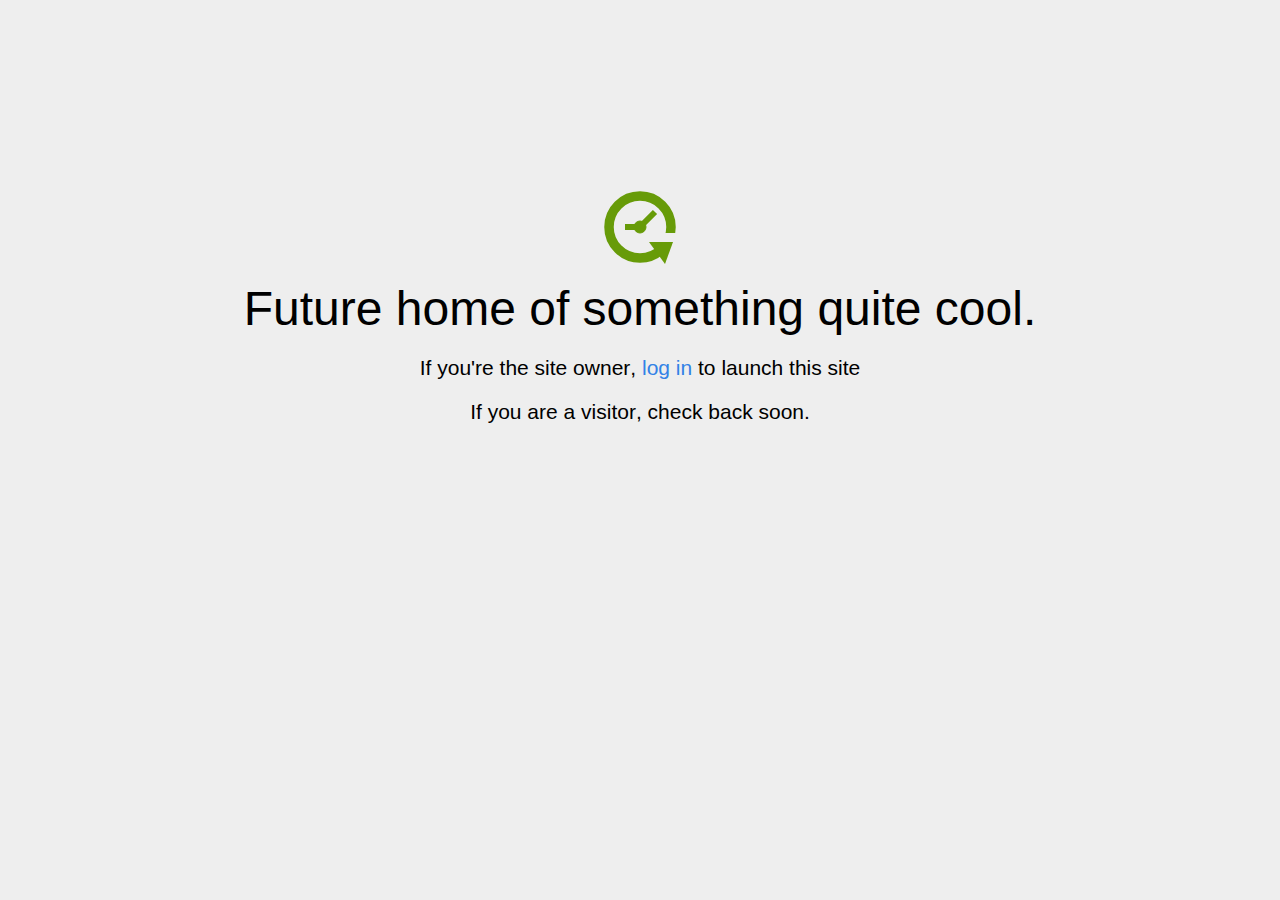
<file: home.html>
<!DOCTYPE html>
<html>
<head>
<title>Coming Soon</title>
<meta http-equiv="content-type" content="text/html; charset=utf-8" >
<meta name="viewport" content="width=device-width, initial-scale=1.0">
<style type="text/css">
body {
  /*background: linear-gradient(90deg, white, gray);*/
  background-color: #eee;
}

body, h1, p {
  font-family: "Helvetica Neue", "Segoe UI", Segoe, Helvetica, Arial, "Lucida Grande", sans-serif;
  font-weight: normal;
  margin: 0;
  padding: 0;
  text-align: center;
}

.container {
  margin-left:  auto;
  margin-right:  auto;
  margin-top: 177px;
  max-width: 1170px;
  padding-right: 15px;
  padding-left: 15px;
}

.row:before, .row:after {
  display: table;
  content: " ";
}

h1 {
  font-size: 48px;
  font-weight: 300;
  margin: 0 0 20px 0;
}

.lead {
  font-size: 21px;
  font-weight: 200;
  margin-bottom: 20px;
}

p {
  margin: 0 0 10px;
}

a {
  color: #3282e6;
  text-decoration: none;
}
</style>
</head>

<body>
<div class="container text-center" id="error">

  <svg height="100" width="100">
    <circle cx="50" cy="50" r="31" stroke="#679b08" stroke-width="9.5" fill="none" />
    <circle cx="50" cy="50" r="6" stroke="#679b08" stroke-width="1" fill="#679b08" />
    <line x1="50" y1="50" x2="35" y2="50" style="stroke:#679b08;stroke-width:6" />
    <line x1="65" y1="35" x2="50" y2="50" style="stroke:#679b08;stroke-width:6" />
    <path d="M59 65 L83 65 L75 87 Z" fill="#679b08" />
    <rect width="20" height="9" x="70" y="56" style="fill:#eee;stroke-width:0;" />
  </svg>
  <div class="row">
    <div class="col-md-12">
      <div class="main-icon text-success"><span class="uxicon uxicon-clock-refresh"></span></div>
      <h1>Future home of something quite cool.</h1>
      <p class="lead">If you're the <strong>site owner</strong>, <a href="/cpanel">log in</a> to launch this site</p>
      <p class="lead">If you are a <strong>visitor</strong>, check back soon.</p>
    </div>
  </div>

</div>

</body>
</html>
</file>
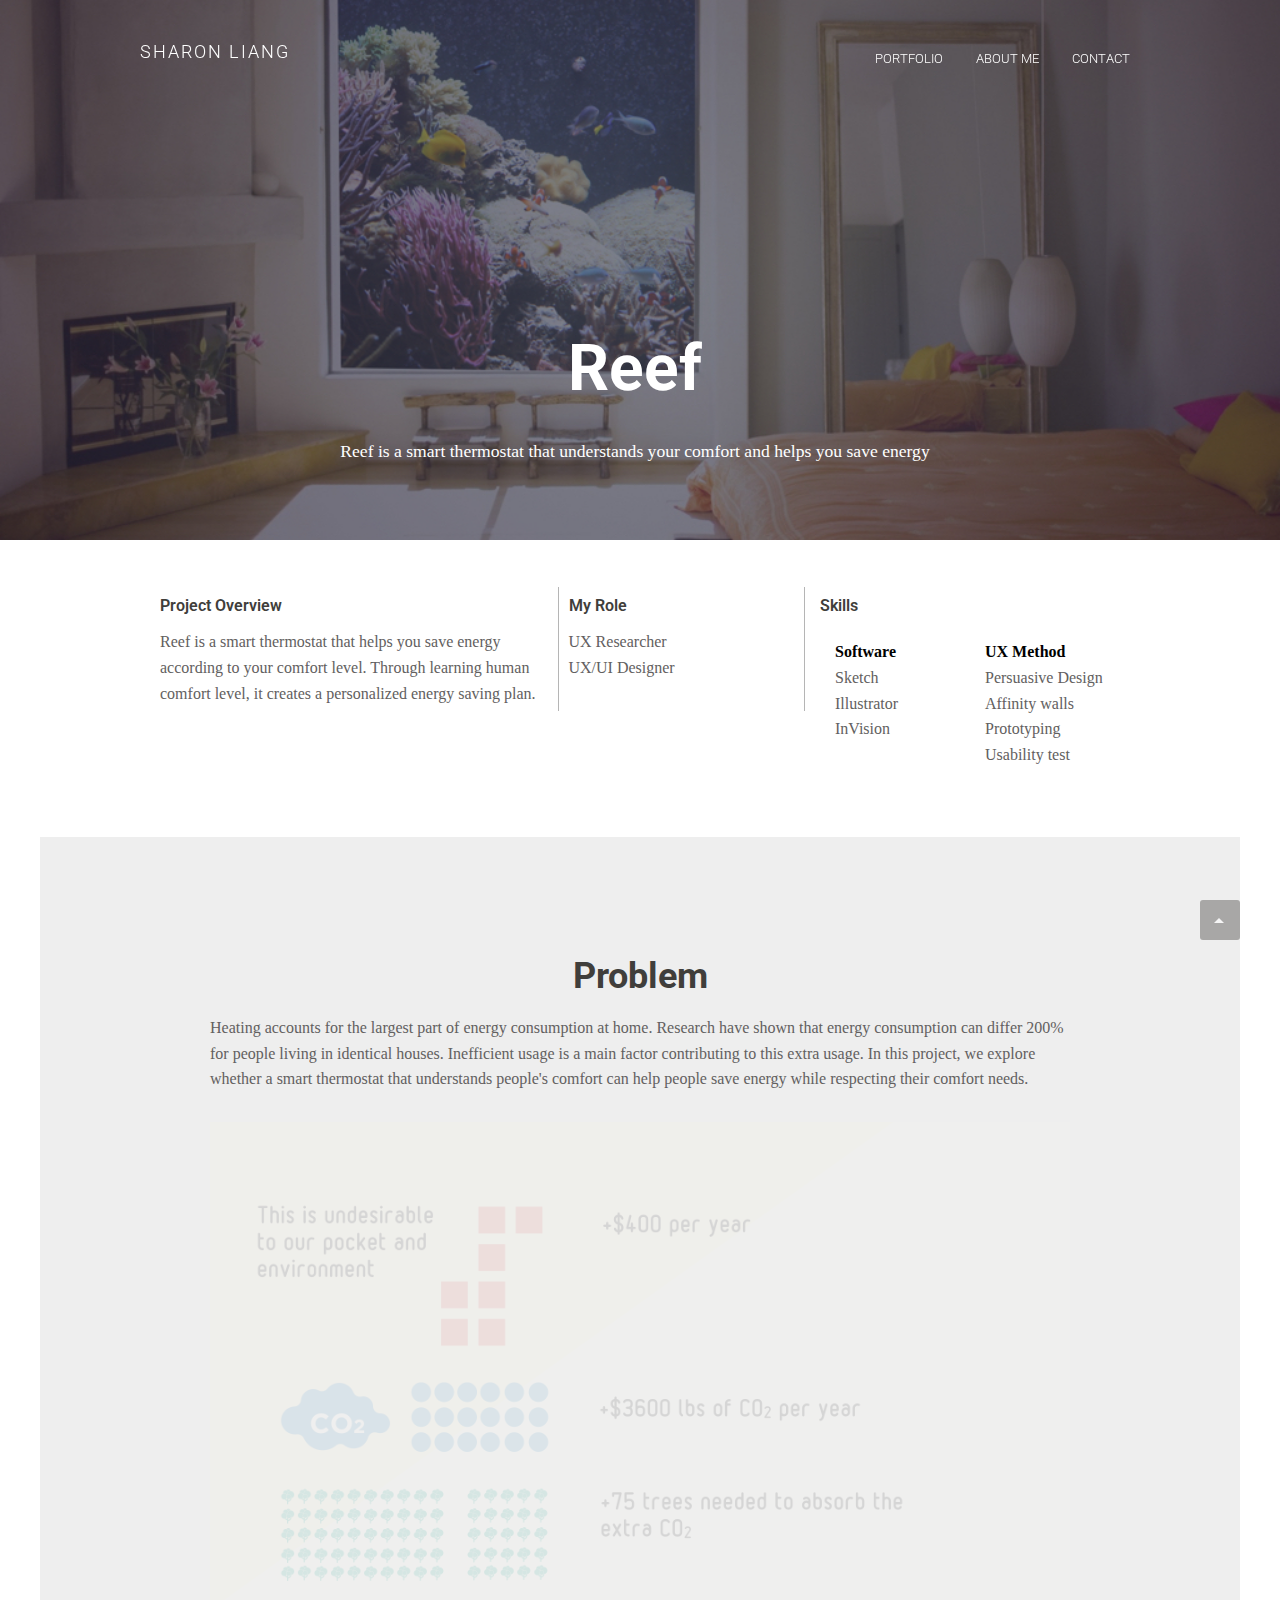
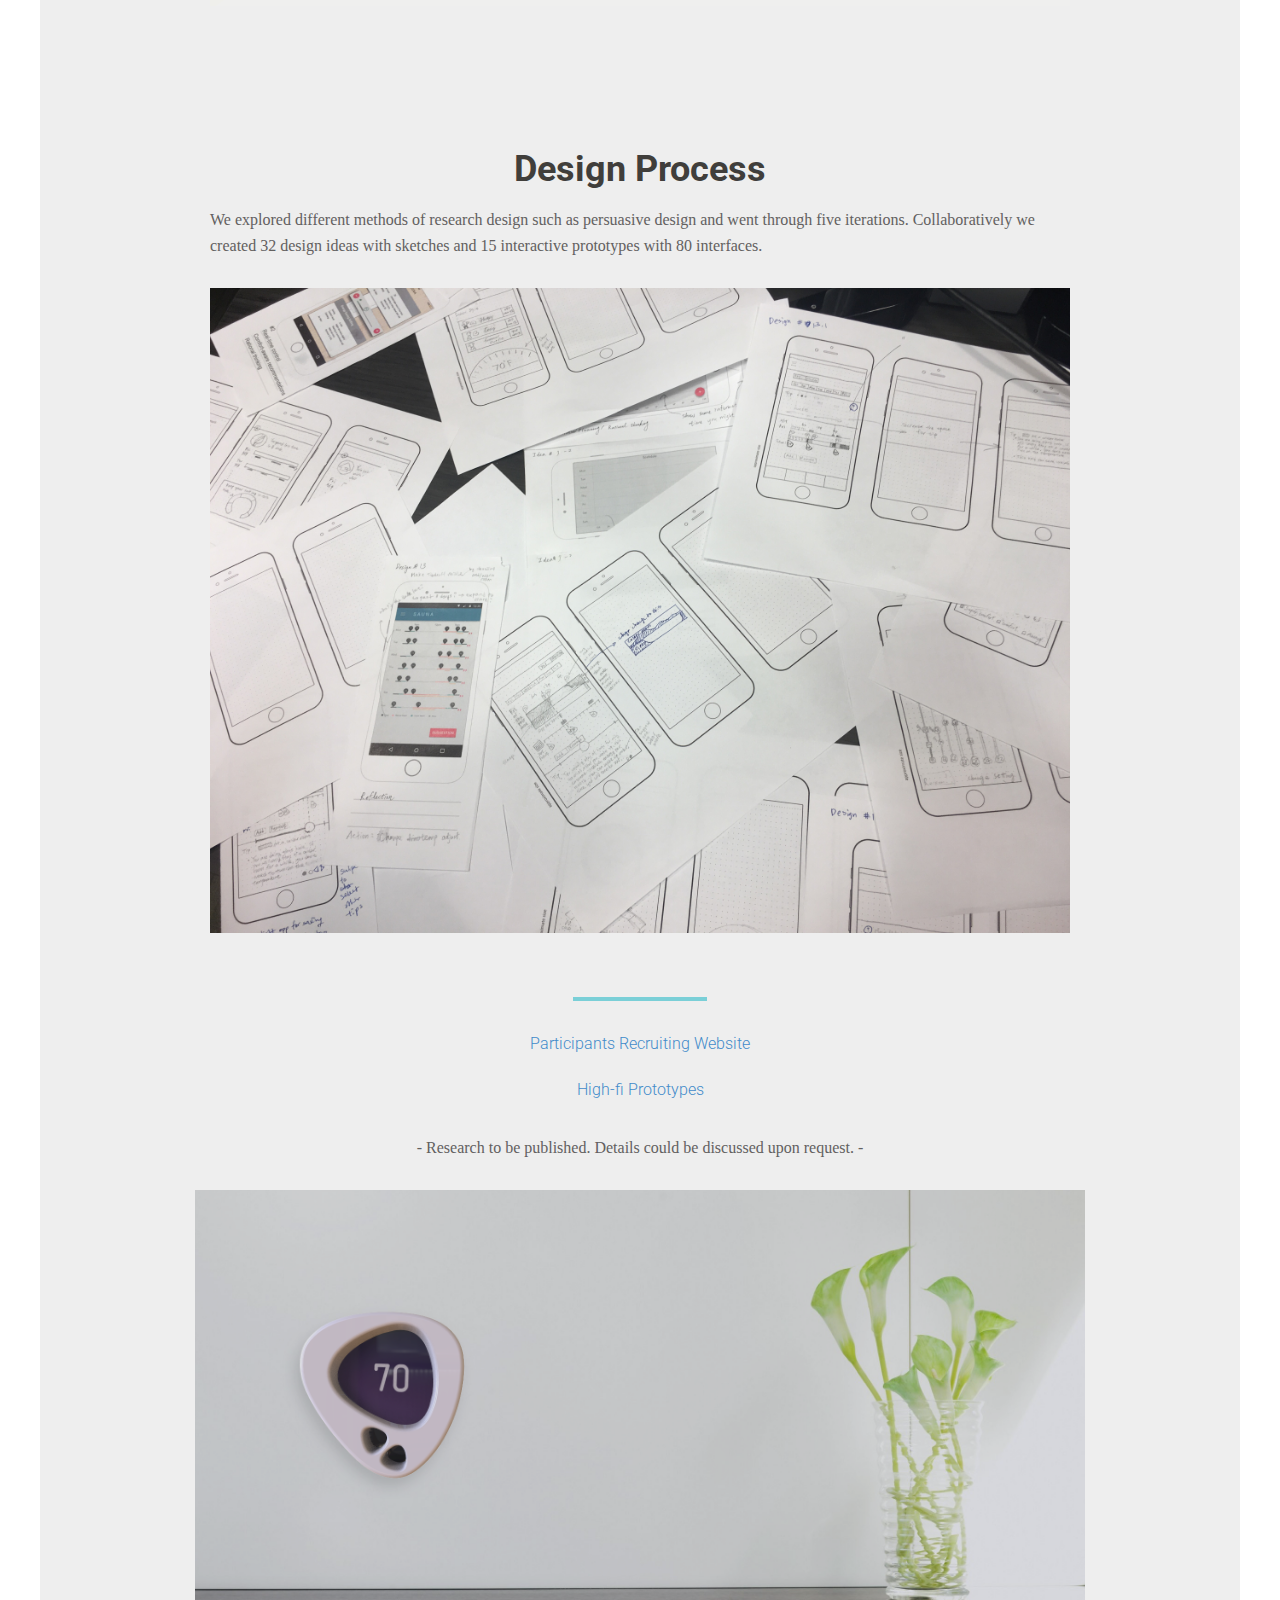
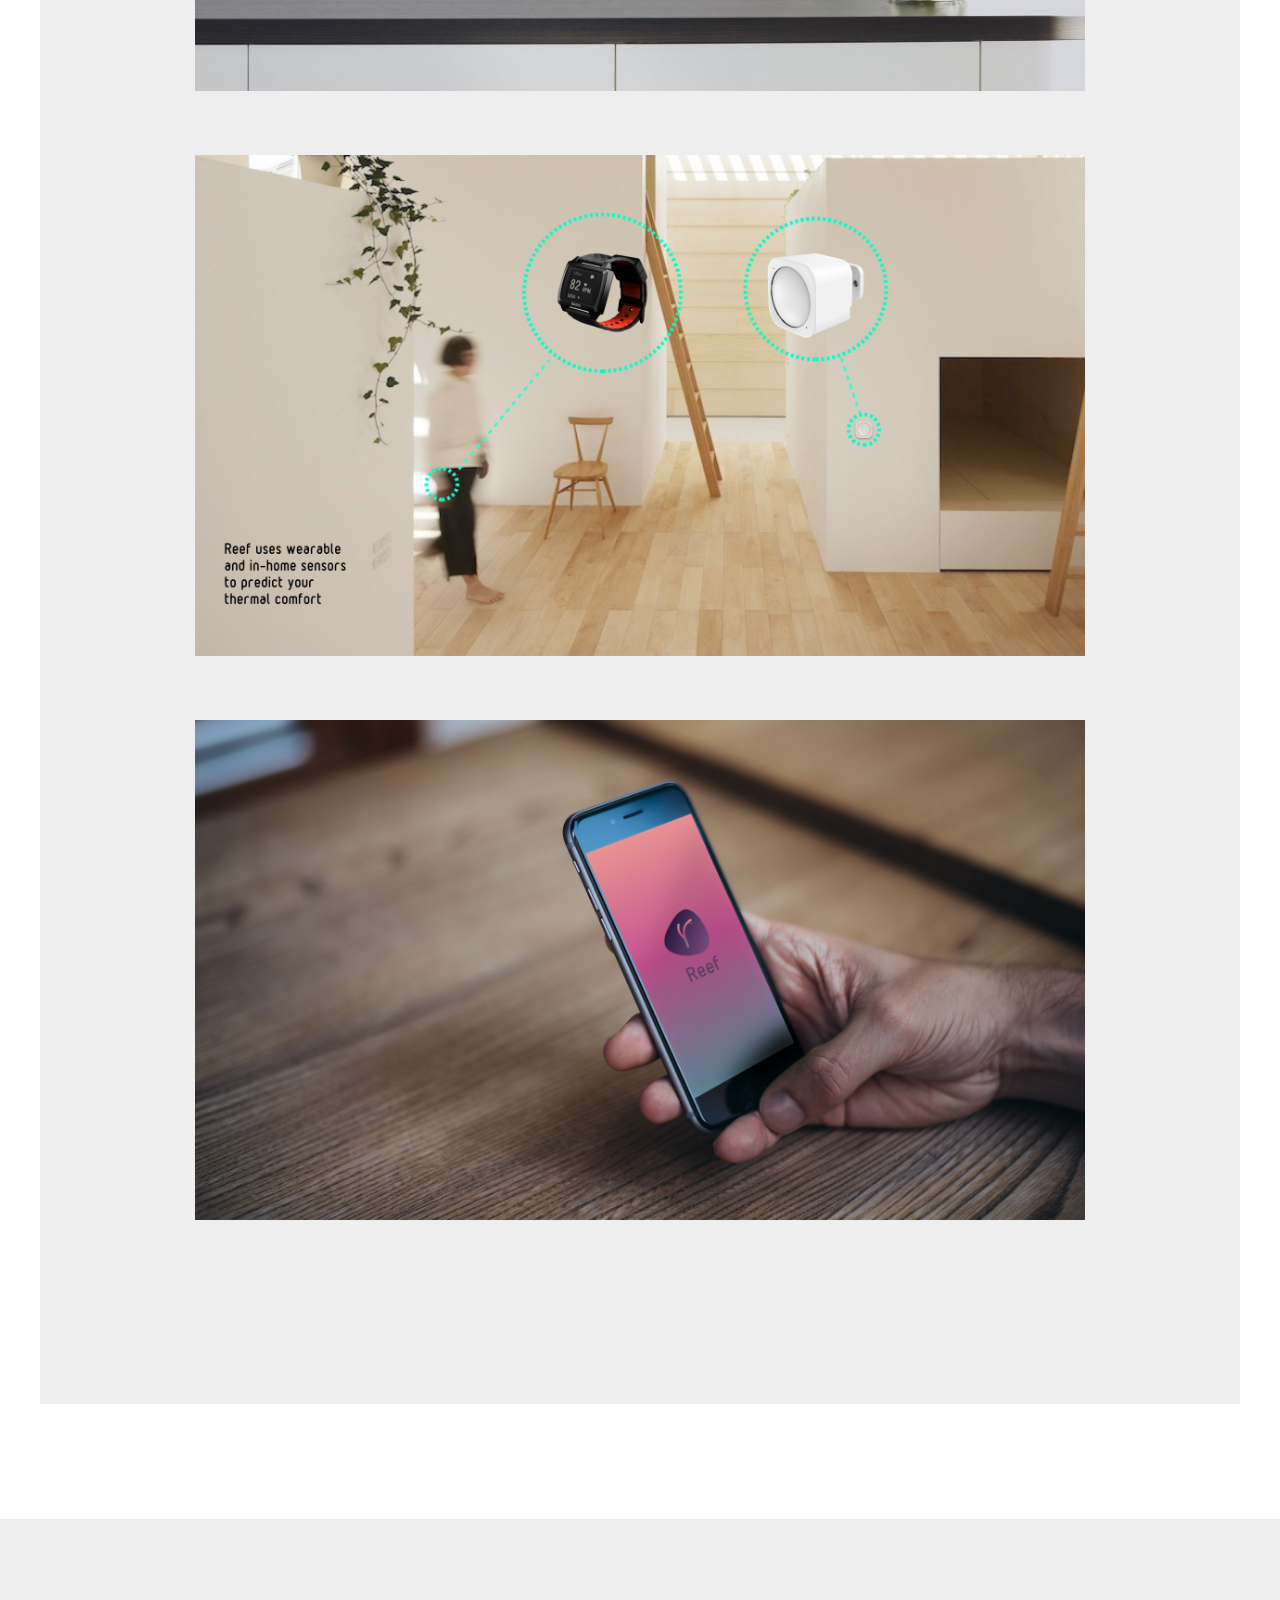
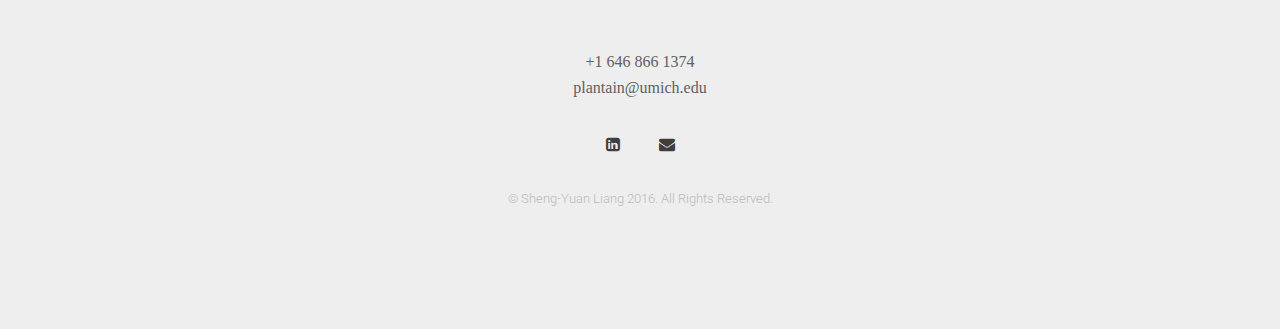
<file: reef.html>
<!DOCTYPE html>
<html>
<head>
  <title>Reef | Interaction Design</title>
  <meta charset='utf-8'>
  <meta content='Description' name=''>
  <meta content='1 day' name='revisit-after'>
  <meta content='width=device-width, initial-scale=1' name='viewport'>

  <link rel="icon" type="image/x-icon" href="img/favicon.ico" />
  <!-- <link rel="shortcut icon" href="favicon.ico?v=5" type="image/x-icon"> -->
  <!-- Fonts -->
  <link href='http://fonts.googleapis.com/css?family=Roboto:400,100,300,400italic,300italic,100italic,700italic,700' rel='stylesheet' type='text/css'>
  <link href='http://fonts.googleapis.com/css?family=Inconsolata:400,700' rel='stylesheet' type='text/css'>
  <!-- Styles -->
  <link href="stylesheets/bootstrap.min.css" rel="stylesheet" type="text/css" />
  <link href="stylesheets/font-awesome.min.css" rel="stylesheet" type="text/css" />

  <link href="stylesheets/style.css" rel="stylesheet" type="text/css" />
  <link href="stylesheets/mystyle.css" rel="stylesheet" type="text/css" />
  <link rel="stylesheet" href="css/responsiveslides.css" type="text/css">
  <link rel="stylesheet" href="css/themes.css" type="text/css">
  <script src="http://ajax.googleapis.com/ajax/libs/jquery/1.8.3/jquery.min.js"></script>
  <script src="js/responsiveslides.min.js"></script>
  <script>
  $(function() {

    $("#slider1").responsiveSlides({
      auto: false,
      pager: true,
      nav: true,
      speed: 500,
      maxwidth: 800,
      namespace: "centered-btns"
    });
  })
  </script>
  <script>
  (function(i,s,o,g,r,a,m){i['GoogleAnalyticsObject']=r;i[r]=i[r]||function(){
  (i[r].q=i[r].q||[]).push(arguments)},i[r].l=1*new Date();a=s.createElement(o),
  m=s.getElementsByTagName(o)[0];a.async=1;a.src=g;m.parentNode.insertBefore(a,m)
  })(window,document,'script','//www.google-analytics.com/analytics.js','ga');

  ga('create', 'UA-75847639-1', 'auto');
  ga('send', 'pageview');

</script>
  <!-- HTML5 fallbacks -->
  <!--[if lt IE 9]>
  <script src="javascripts/html5shiv.js" type="text/javascript"></script>
  <script src="javascripts/respond.min.js" type="text/javascript"></script>
  <![endif]-->
</head>



<body>
  <div class='container-fluid'>
    <header data-spy='affix'>
      <section>
        <a class='brand' href='index.html'>
          Sharon Liang
        </a>
        <ul id='navigation'>
          <div class='trigger'>
            <div class='bar'></div>
            <div class='bar'></div>
            <div class='bar'></div>
          </div>
          <li>
            <a href='index.html'>Portfolio</a>
          </li>
          <li>
            <a href='aboutme.html'>About Me</a>
          </li>
          <li>
            <a href='contact.html'>Contact</a>
          </li>
        </ul>
      </section>
    </header>


    <section class='jumbotron headslide'>
      <div class='bg' style='background-image:url(img/reef_head.jpeg);'></div>
      <section class='text-center'>
        <h1 class="title">Reef</h1>
        <p>Reef is a smart thermostat that understands your comfort and helps you save energy</p>
      </section>
    </section>


    <section>
      <div class='block'>

        <!-- Overview -->
        <div class='row'>
          <div class='col-md-5'>
            <h4>Project Overview</h4>
            <p>Reef is a smart thermostat that helps you save energy according to your comfort level. Through learning human comfort level, it creates a personalized energy saving plan. </p>
          </div>
          <div class='vline col-md-3'>
            <h4>My Role</h4>
            <p>UX Researcher<br>UX/UI Designer</p>
          </div>
          <div class='col-md-4'>
            <h4>Skills</h4>
            <div class="col-md-6">
            <p><span class="emphasis">Software</span><br>Sketch<br>Illustrator<br>InVision</p>
          </div>
          <div class="col-md-6">

            <p><span class="emphasis">UX Method</span><br>Persuasive Design<br>Affinity walls<br>Prototyping<br>Usability test</p>
          </div>
          </div>

        </div>
      </div>
    </section>



    <section class='gray'>

      <div class="block">
        <!-- design process -->
        <div class="block">

        <!--background -->

          <div class="row">
            <div class="col-md-12">
            <h1 class="first text-center">Problem</h1>
            <p>Heating accounts for the largest part of energy consumption at home. Research have shown that energy consumption can differ 200% for people living in identical houses. Inefficient usage is a main factor contributing to this extra usage. In this project, we explore whether a smart thermostat that understands people's comfort can help people save energy while respecting their comfort needs. </p>

            <img class="fadeIn center" src="img/reef_fact.png"/>
            </div>
          </div>
        <!-- end of problem -->

        <!-- need finding -->

        <div class="row">
          <div class="col-md-12">
            <h1 class="text-center">Design Process</h1>
            <p>We explored different methods of research design such as persuasive design and went through five iterations. Collaboratively we created 32 design ideas with sketches and 15 interactive prototypes with 80 interfaces.
            </p>
            <img id="reef_wireframe" alt="wireframing" src="img/reef_wireframe.jpg">
          </div>
          <hr id="reef">
          <a class="col-md-12 text-center" href="http://sprite728.github.io/sauna-studysite/">Participants Recruiting Website</a>
          <br>
          <br>
          <a class="col-md-12 text-center" href="https://invis.io/Y670IN34C">High-fi Prototypes</a>

        </div>
        <div class="row">
          <br>
          <p class="text-center"> - Research to be published. Details could be discussed upon request. - </p>
          <img id="reef_wireframe" alt="wireframing" src="img/reef_mockup.png">
          <img id="reef_wireframe" alt="wireframing" src="img/reef_wearable.jpeg">
          <img id="reef_wireframe" alt="wireframing" src="img/reef_mobile.png">
        </div>

      </div>
      </div>
      <!-- end of main content -->
</section>




<div class='block'>
      <section class='block'>
        <!-- <div class='row'>
          <div class='col-md-12'>
            <div class='title-block'>
              <h3>More projects</h3>
            </div>
          </div>
        </div>
        <ul class='col-3' id='grid'>


          <li class='item'>
            <a class='inner' href='restaurant.html' style='background:url(img/restaurant.png);'>
              <div class='caption'>
                <div class='field'>
                  Front-end Design
                </div>
                <div class='titles'>
                  <div class='title'>Restaurant Ew!</div>
                  <div class='subtitle'>Online-Ordering Website</div>
                </div>
              </div>
            </a>
          </li>
          <li class='item'>
            <a class='inner' href='graphicdesign.html' style='background:url(img/musicallogo.jpg);'>
              <div class='caption'>
                <div class='field'>
                  Graphic Design
                </div>
                <div class='titles'>
                  <div class='title'>The Musical</div>
                  <div class='subtitle'>Alphabetic Poster</div>
                </div>
              </div>
            </a>
          </li>
          <li class='item'>
            <a class='inner' href='datamanipulation.html' style='background:url(img/datalogo.jpg);'>
              <div class='caption'>
                <div class='field'>
                  Data Manipulation
                </div>
                <div class='titles'>
                  <div class='title'>Library and Business</div>
                  <div class='subtitle'>Data manipulation</div>
                </div>
              </div>
            </a>
          </li>
        </ul> -->
      </section>

      <footer>
        <section class='text-center'>
          <div>
            <p>+1 646 866 1374<br>plantain@umich.edu</p>
          </div>
          <div class='social'>
            <a class='icon fa fa-linkedin-square' href='http://www.linkedin.com/in/sheng-yuan-liang-1a4576a8'></a>
            <a class='icon fa fa-envelope' href='mailto:plantain@umich.edu'></a>
          </div>
          <div class='copy'>
            &copy; Sheng-Yuan Liang 2016.
            All Rights Reserved.
          </div>
        </section>
      </footer>
    </div>
    <script src="javascripts/jquery.min.js" type="text/javascript"></script>
    <script src="javascripts/jquery.easing.1.3.js" type="text/javascript"></script>
    <script src="javascripts/jquery.mobile.custom.min.js" type="text/javascript"></script>
    <script src="javascripts/tera-slider.js" type="text/javascript"></script>
    <script src="javascripts/tera-lightbox.js" type="text/javascript"></script>
    <script src="javascripts/isotope.pkgd.min.js" type="text/javascript"></script>
    <script src="javascripts/bootstrap.min.js" type="text/javascript"></script>
    <script src="javascripts/validation.js" type="text/javascript"></script>
    <script src="javascripts/jquery.placeholder.js" type="text/javascript"></script>
    <script src="javascripts/waypoints.min.js" type="text/javascript"></script>
    <script src="javascripts/functions.js" type="text/javascript"></script>
  </body>
  </html>
</file>
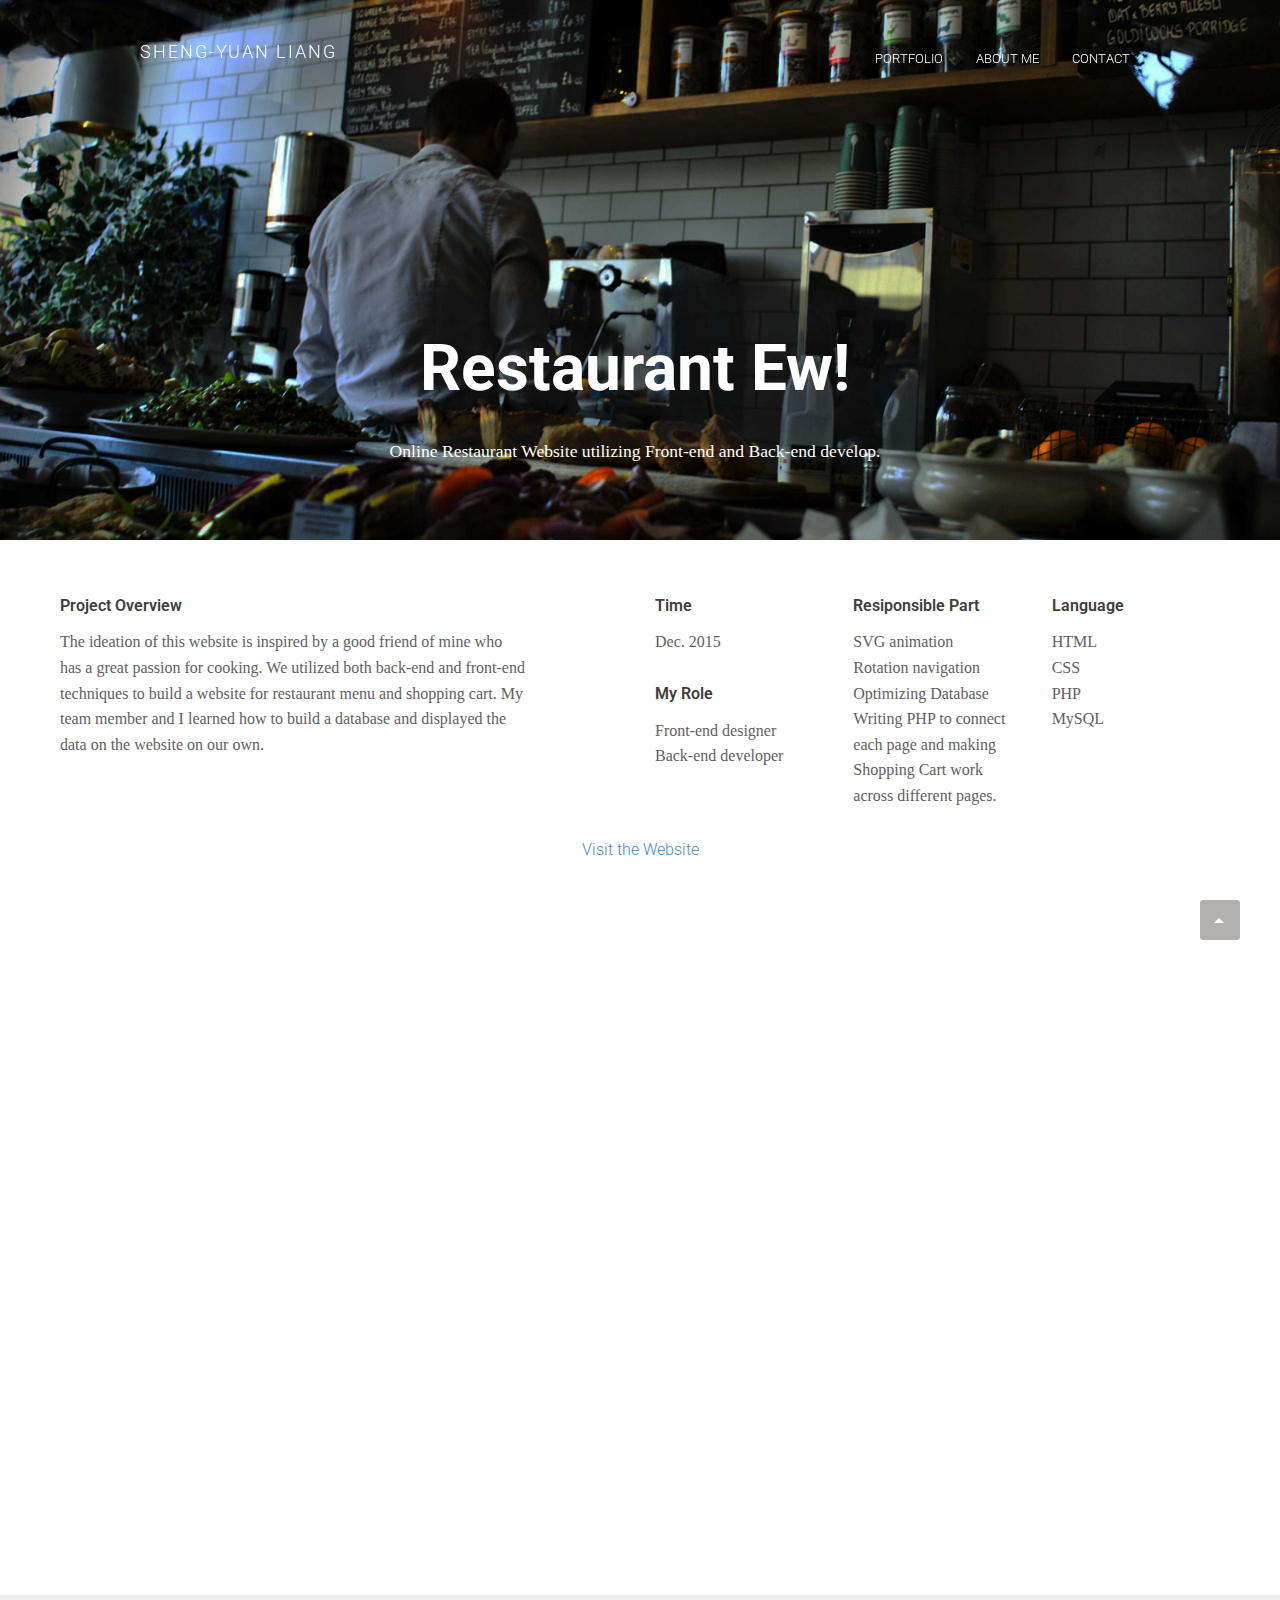
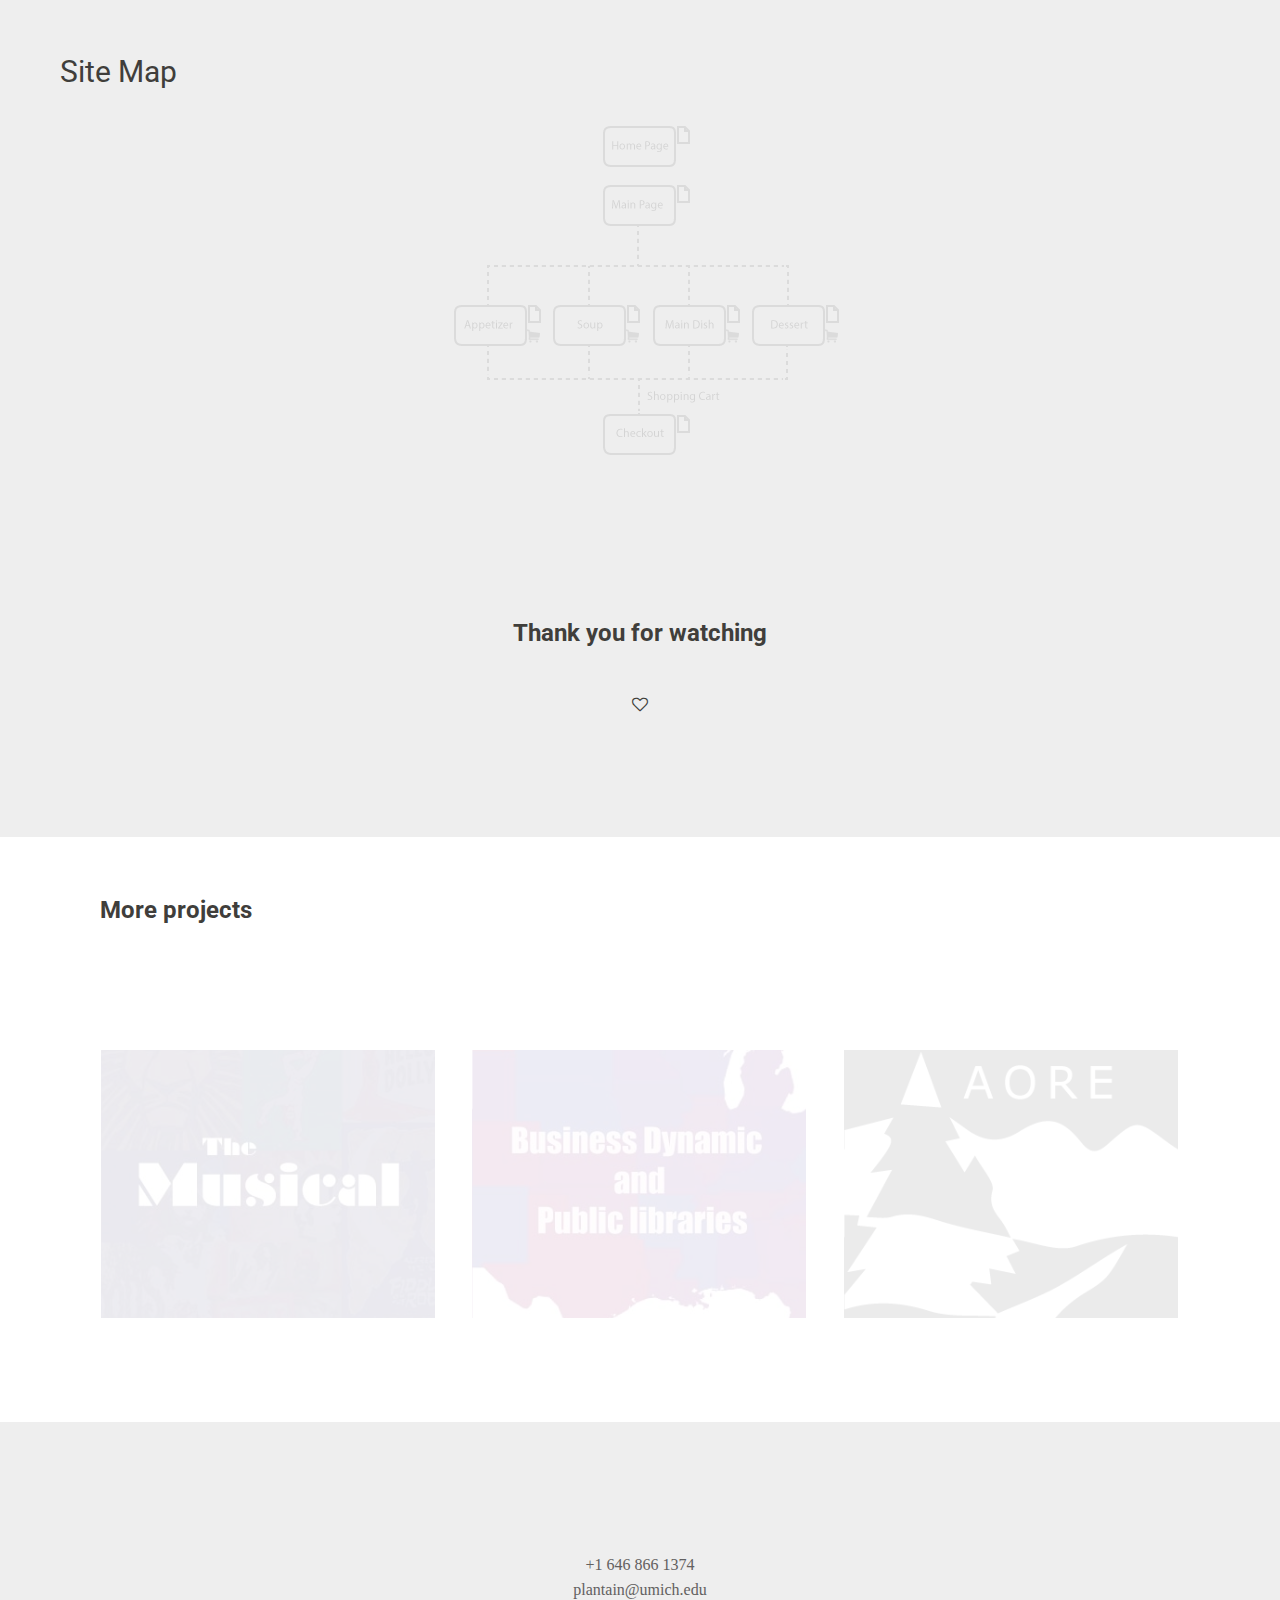
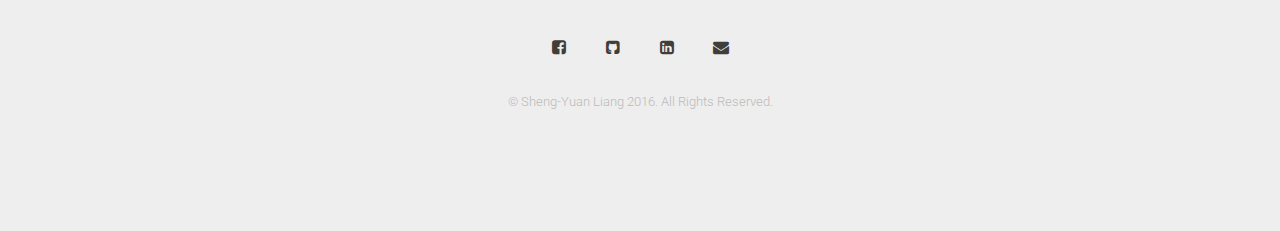
<file: restaurant.html>
<!DOCTYPE html>
<html>
<head>
  <title>Restaurant Ew! | Website Design</title>
  <meta charset='utf-8'>
  <meta content='Description' name=''>
  <meta content='1 day' name='revisit-after'>
  <meta content='width=device-width, initial-scale=1' name='viewport'>

  <link rel="icon" type="image/x-icon" href="img/favicon.ico" />
  <!-- <link rel="shortcut icon" href="favicon.ico?v=5" type="image/x-icon"> -->
  <!-- Fonts -->
  <link href='http://fonts.googleapis.com/css?family=Roboto:400,100,300,400italic,300italic,100italic,700italic,700' rel='stylesheet' type='text/css'>
  <link href='http://fonts.googleapis.com/css?family=Inconsolata:400,700' rel='stylesheet' type='text/css'>
  <!-- Styles -->
  <link href="stylesheets/bootstrap.min.css" rel="stylesheet" type="text/css" />
  <link href="stylesheets/font-awesome.min.css" rel="stylesheet" type="text/css" />

  <link href="stylesheets/style.css" rel="stylesheet" type="text/css" />
  <link href="stylesheets/mystyle.css" rel="stylesheet" type="text/css" />
  <link rel="stylesheet" href="css/responsiveslides.css" type="text/css">
  <link rel="stylesheet" href="css/themes.css" type="text/css">
  <script src="http://ajax.googleapis.com/ajax/libs/jquery/1.8.3/jquery.min.js"></script>
  <script src="js/responsiveslides.min.js"></script>
  <script>
  $(function() {

    $("#slider1").responsiveSlides({
      auto: false,
      pager: true,
      nav: true,
      speed: 500,
      maxwidth: 800,
      namespace: "centered-btns"
    });
  })
  </script>
  <script>
  (function(i,s,o,g,r,a,m){i['GoogleAnalyticsObject']=r;i[r]=i[r]||function(){
  (i[r].q=i[r].q||[]).push(arguments)},i[r].l=1*new Date();a=s.createElement(o),
  m=s.getElementsByTagName(o)[0];a.async=1;a.src=g;m.parentNode.insertBefore(a,m)
  })(window,document,'script','//www.google-analytics.com/analytics.js','ga');

  ga('create', 'UA-75847639-1', 'auto');
  ga('send', 'pageview');

</script>
  <!-- HTML5 fallbacks -->
  <!--[if lt IE 9]>
  <script src="javascripts/html5shiv.js" type="text/javascript"></script>
  <script src="javascripts/respond.min.js" type="text/javascript"></script>
  <![endif]-->
</head>



<body>
  <div class='container-fluid'>
    <header data-spy='affix'>
      <section>
        <a class='brand' href='index.html'>
          Sheng-Yuan Liang
        </a>
        <ul id='navigation'>
          <div class='trigger'>
            <div class='bar'></div>
            <div class='bar'></div>
            <div class='bar'></div>
          </div>
          <li>
            <a href='index.html'>Portfolio</a>
          </li>
          <li>
            <a href='aboutme.html'>About Me</a>
          </li>
          <li>
            <a href='contact.html'>Contact</a>
          </li>
        </ul>
      </section>
    </header>
    <section class='jumbotron headslide'>
      <div class='bg' style='background-image:url(img/restaurant_header2.jpg);'></div>
      <section class='text-center'>
        <h1 class="title">Restaurant Ew!</h1>
        <p>Online Restaurant Website utilizing Front-end and Back-end develop.</p>
      </section>
    </section>
    <section class='wide'>
      <div class='block'>
        <div class='row'>
          <div class='col-md-5'>
            <h4>Project Overview</h4>
            <p>The ideation of this website is inspired by a good friend of mine who has a great passion for cooking. We utilized both back-end and front-end techniques to build a website for restaurant menu and shopping cart. My team member and I learned how to build a database and displayed the data on the website on our own. </p>
          </div>
          <div class='col-md-2 col-md-offset-1'>
            <h4>Time</h4>
            <p>Dec. 2015</p>
            <h4>My Role</h4>
            <p>Front-end designer <br>Back-end developer</p>
          </div>
          <div class='col-md-2'>
            <h4>Resiponsible Part</h4>
            <p>SVG animation<br>Rotation navigation<br>Optimizing Database<br>Writing PHP to connect each page and making Shopping Cart work across different pages. </p>
          </div>
          <div class='col-md-2'>
            <h4>Language</h4>
            <p>HTML <br>CSS <br>PHP<br>MySQL</p>
          </div>

        </div>
        <div class="row text-center">
          <a href="http://restaurantew.net23.net/index.html">Visit the Website</a>
        </div>
        <div class="videoWrapper">
          <iframe class="u-max-full-width" width="1120" height="630" src="http://restaurantew.net23.net/index.html" frameborder="0" allowfullscreen>
          </iframe>
        </div>
      </div>
    </section>

    <section class='wide gray'>

      <div class='block'>
        <h2>Site Map</h2>
        <img class="fadeIn center" src="img/restaurant_architecture.png">

          <div class='row'>
            <div class='col-md-6 col-md-offset-3'>
              <div class='block text-center'>
                <h3>Thank you for watching</h3>
                <div class='fa fa-heart-o'></div>
              </div>
            </div>
          </div>
        </div>

      </section>
      <section class='block'>
        <div class='row'>
          <div class='col-md-12'>
            <div class='title-block'>
              <h3>More projects</h3>
            </div>
          </div>
        </div>
        <ul class='col-3' id='grid'>



          <li class='item'>
            <a class='inner' href='graphicdesign.html' style='background:url(img/musicallogo.jpg);'>
              <div class='caption'>
                <div class='field'>
                  Graphic Design
                </div>
                <div class='titles'>
                  <div class='title'>The Musical</div>
                  <div class='subtitle'>Alphabetic Poster</div>
                </div>
              </div>
            </a>
          </li>
          <li class='item'>
            <a class='inner' href='datamanipulation.html' style='background:url(img/datalogo.jpg);'>
              <div class='caption'>
                <div class='field'>
                  Data Manipulation
                </div>
                <div class='titles'>
                  <div class='title'>Library and Business</div>
                  <div class='subtitle'>Data manipulation</div>
                </div>
              </div>
            </a>
          </li>
          <li class='item'>
            <a class='inner' href='aore.html' style='background:url(img/aorelogo.png);'>
              <div class='caption'>
                <div class='field'>
                  UX Research
                </div>
                <div class='titles'>
                  <div class='title'>Aore</div>
                  <div class='subtitle'>Usability Evaluation</div>
                </div>
              </div>
            </a>
          </li>
        </ul>
      </section>

      <footer>
        <section class='text-center'>
          <div>
            <p>+1 646 866 1374<br>plantain@umich.edu</p>
          </div>
          <div class='social'>
            <a class='icon fa fa-facebook-square' href='http://www.facebook.com/sharonliang24'></a>
            <a class='icon fa fa-github-square ' href='http://github.com/liangsharon24'></a>
            <a class='icon fa fa-linkedin-square' href='http://www.linkedin.com/in/sheng-yuan-liang-1a4576a8'></a>
            <a class='icon fa fa-envelope' href='mailto:plantain@umich.edu'></a>
          </div>
          <div class='copy'>
            &copy; Sheng-Yuan Liang 2016.
            All Rights Reserved.
          </div>
        </section>
      </footer>
    </div>
    <script src="javascripts/jquery.min.js" type="text/javascript"></script>
    <script src="javascripts/jquery.easing.1.3.js" type="text/javascript"></script>
    <script src="javascripts/jquery.mobile.custom.min.js" type="text/javascript"></script>
    <script src="javascripts/tera-slider.js" type="text/javascript"></script>
    <script src="javascripts/tera-lightbox.js" type="text/javascript"></script>
    <script src="javascripts/isotope.pkgd.min.js" type="text/javascript"></script>
    <script src="javascripts/bootstrap.min.js" type="text/javascript"></script>
    <script src="javascripts/validation.js" type="text/javascript"></script>
    <script src="javascripts/jquery.placeholder.js" type="text/javascript"></script>
    <script src="javascripts/waypoints.min.js" type="text/javascript"></script>
    <script src="javascripts/functions.js" type="text/javascript"></script>
  </body>
  </html>
</file>
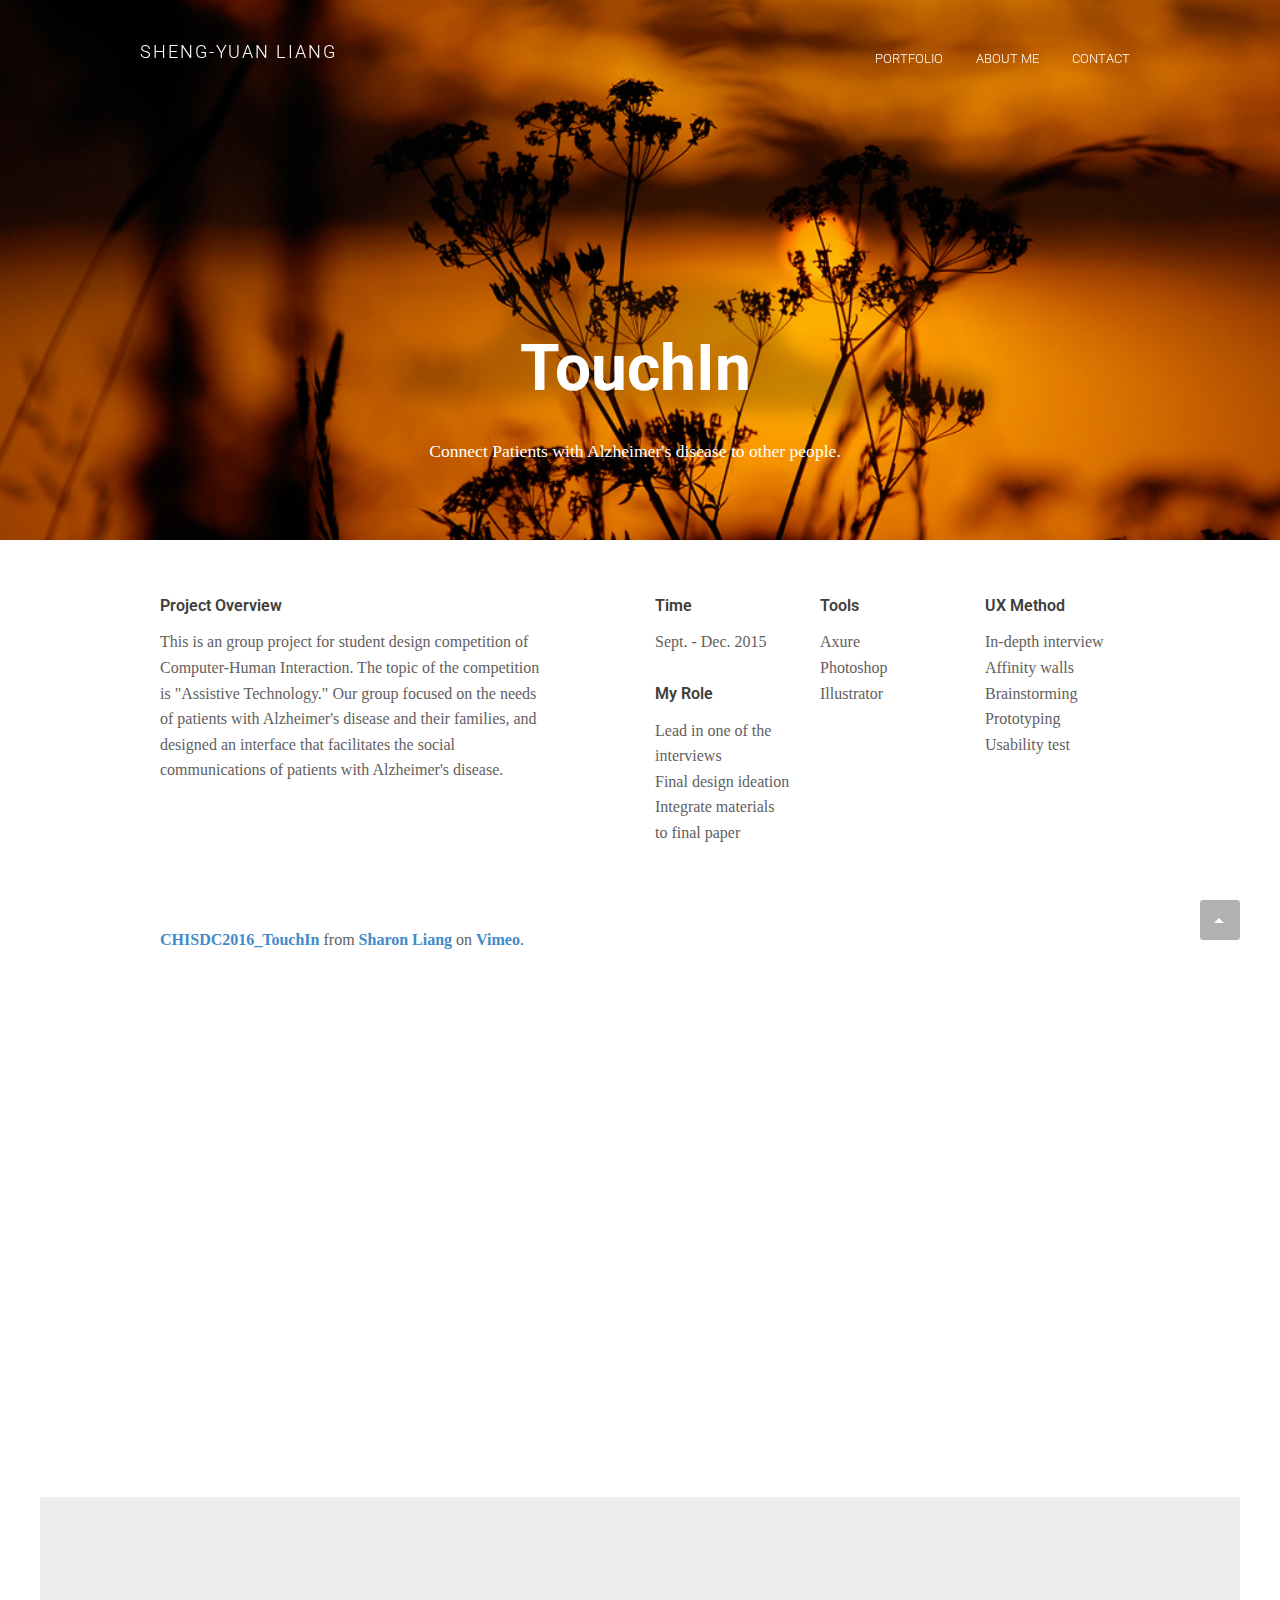
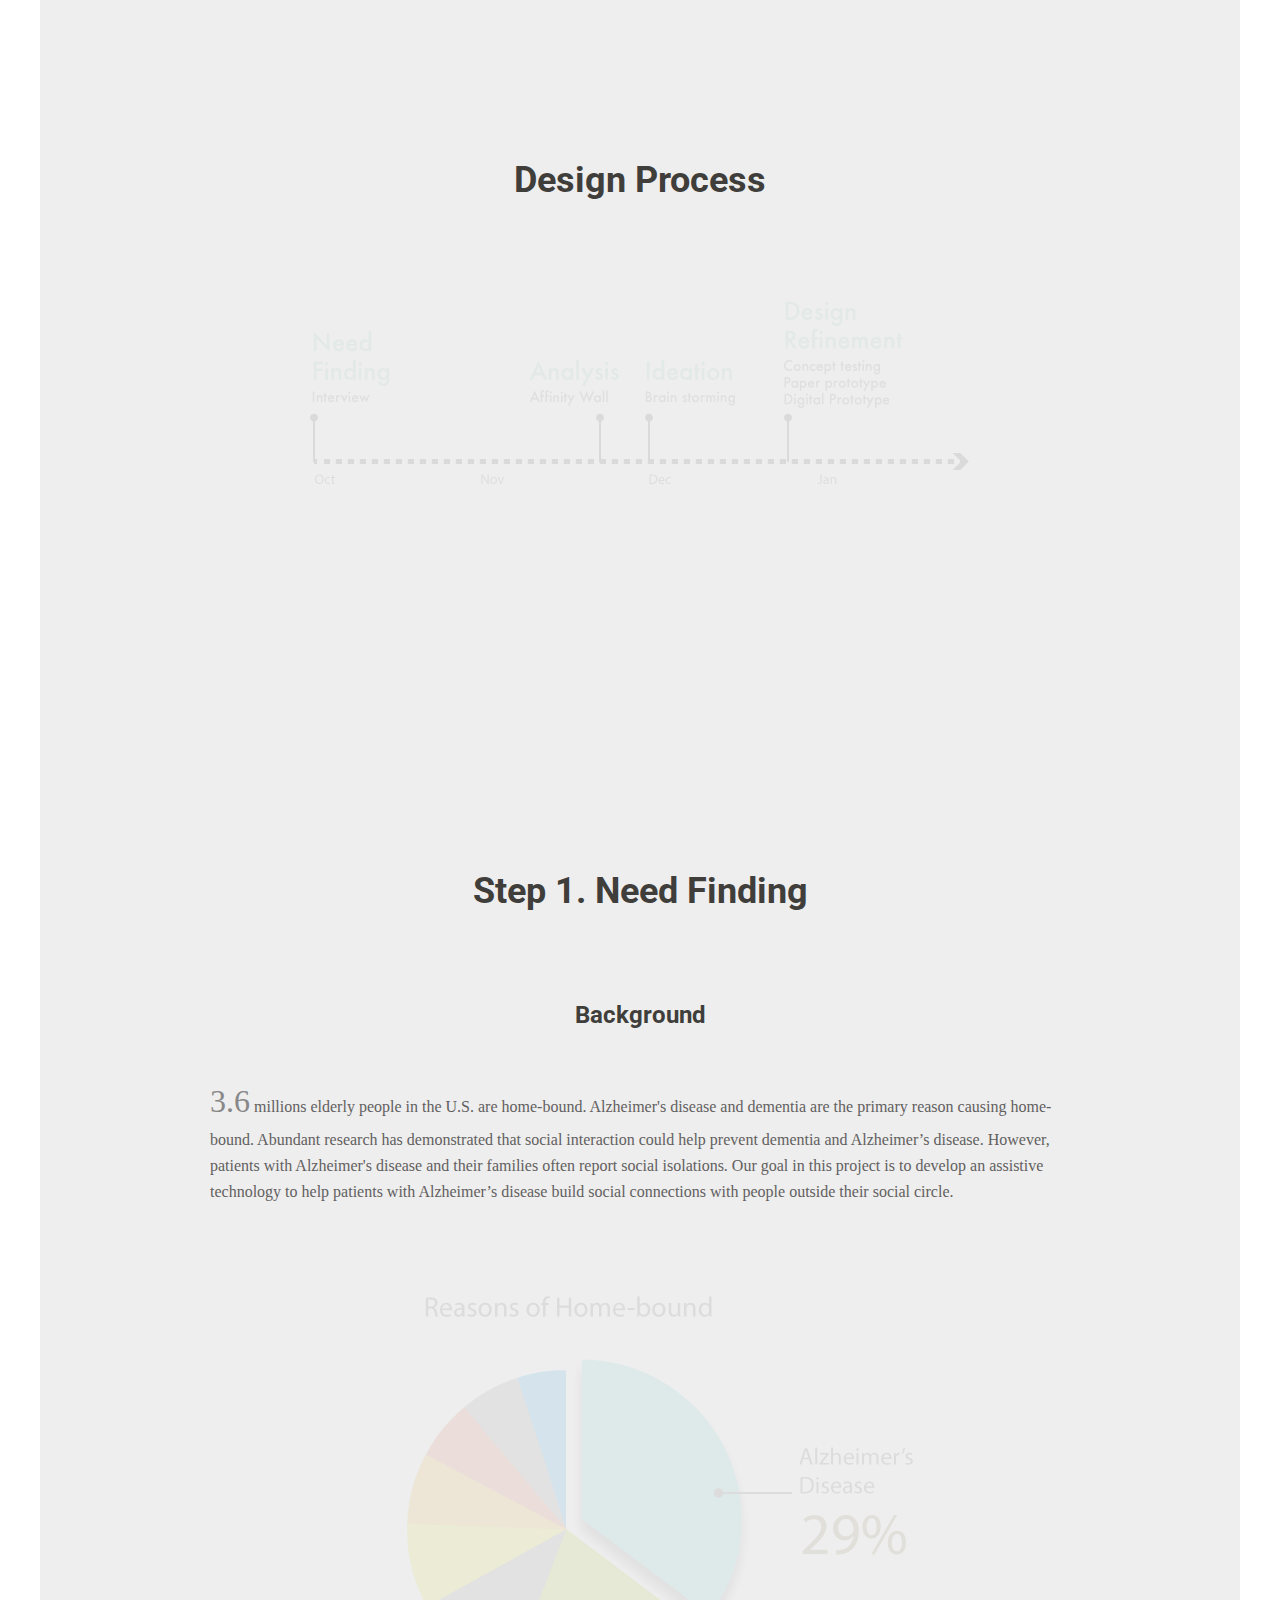
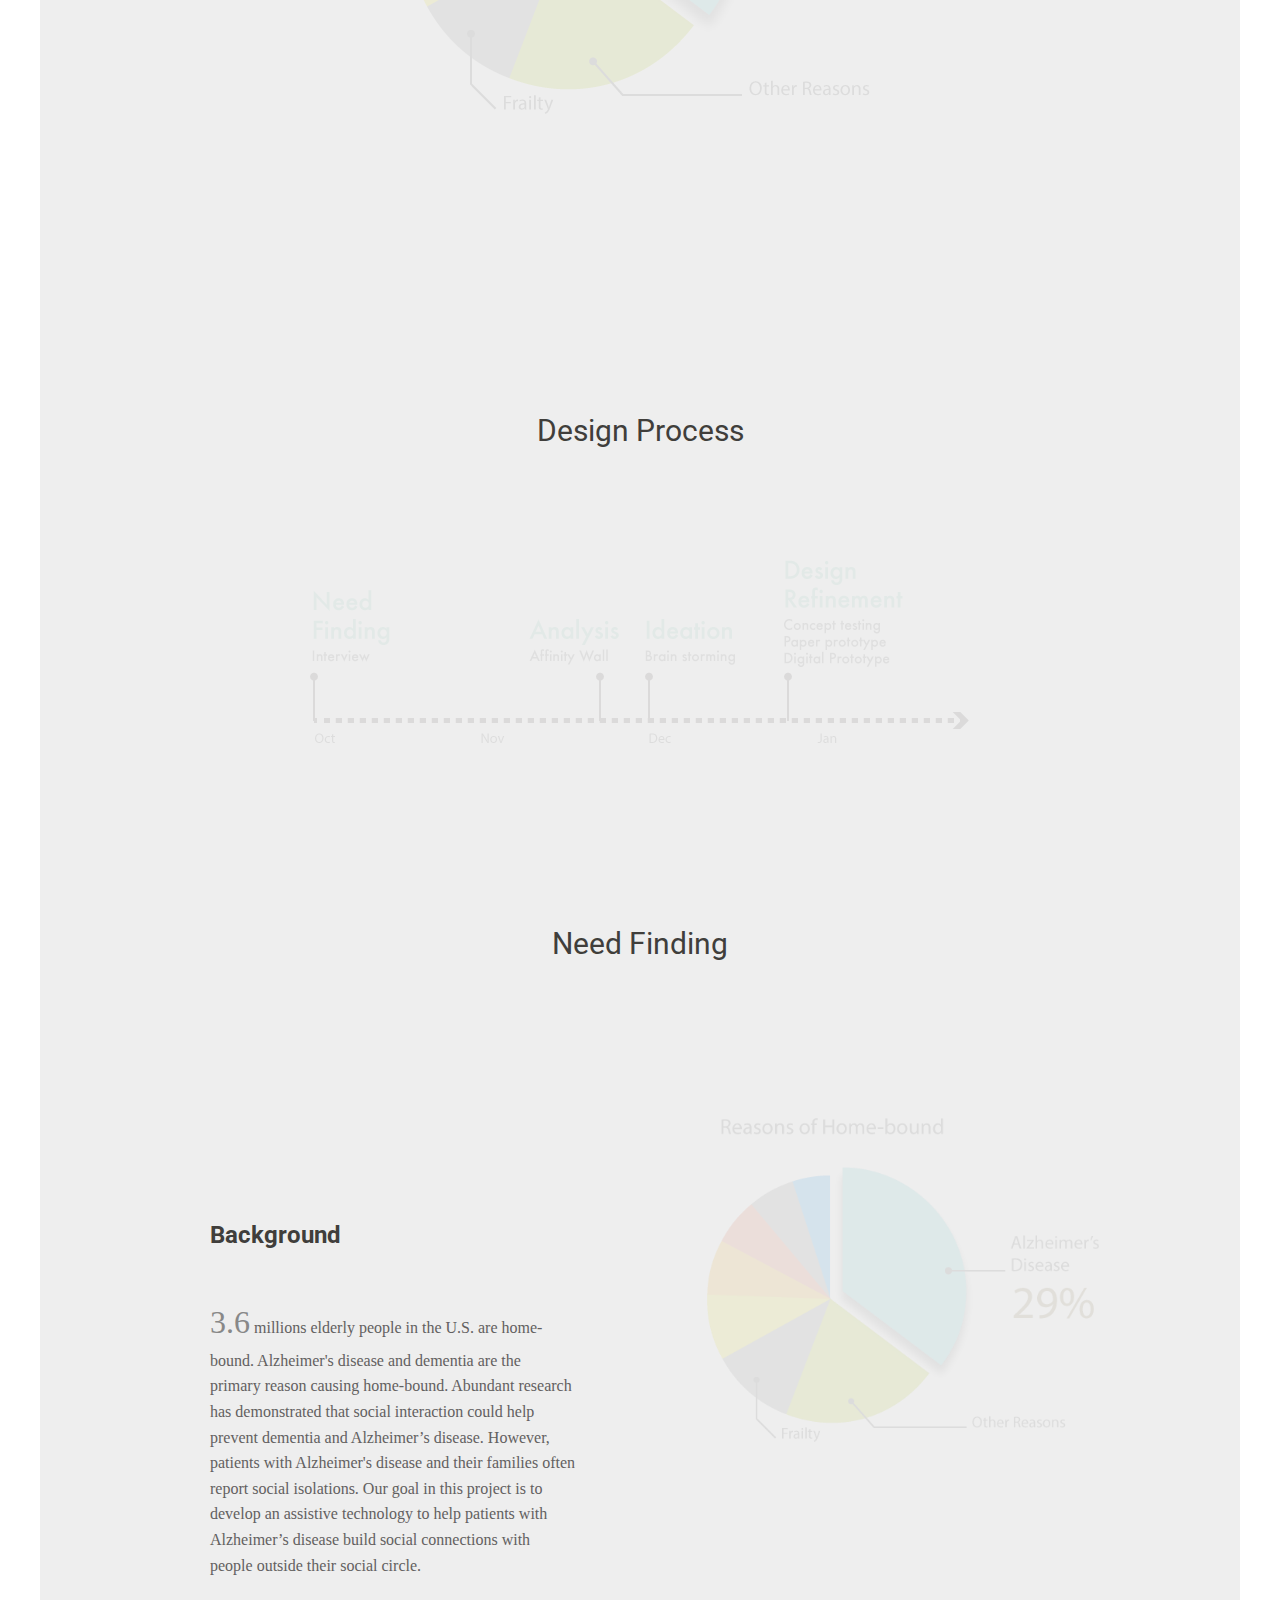
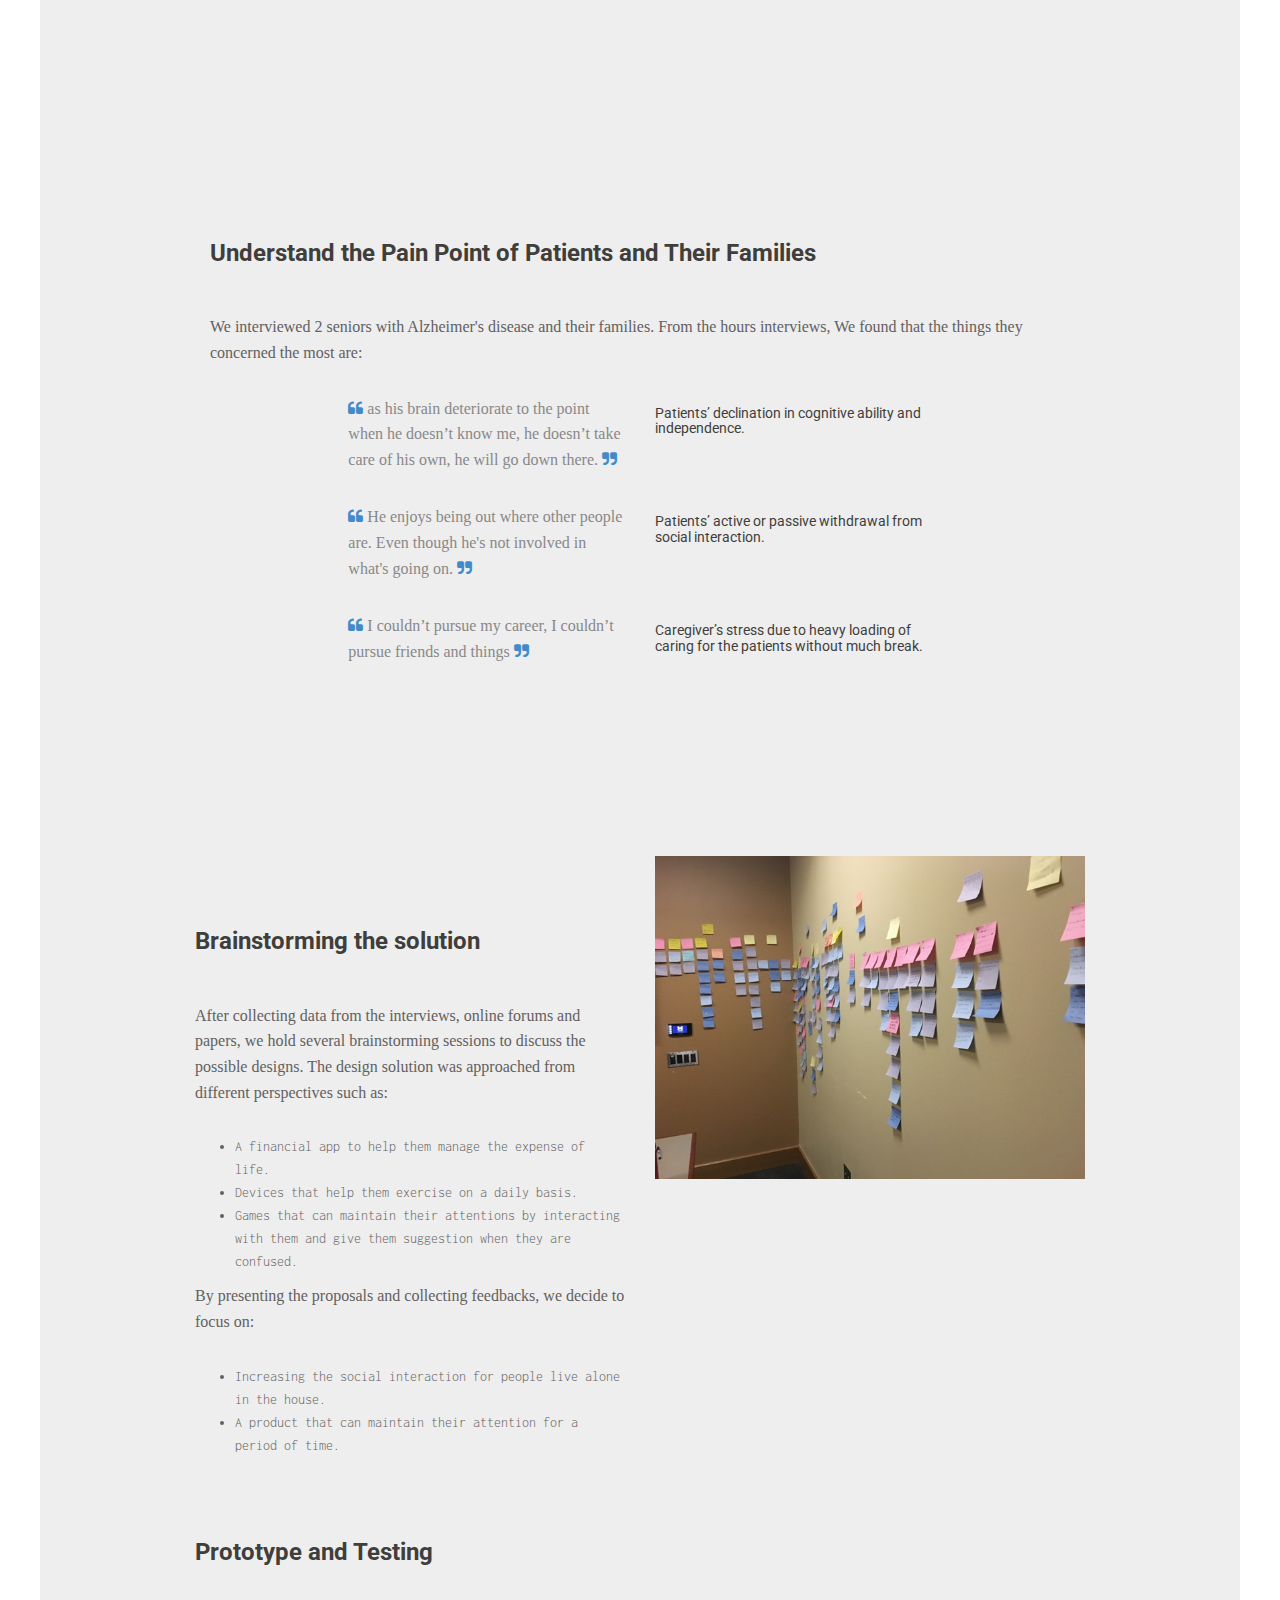
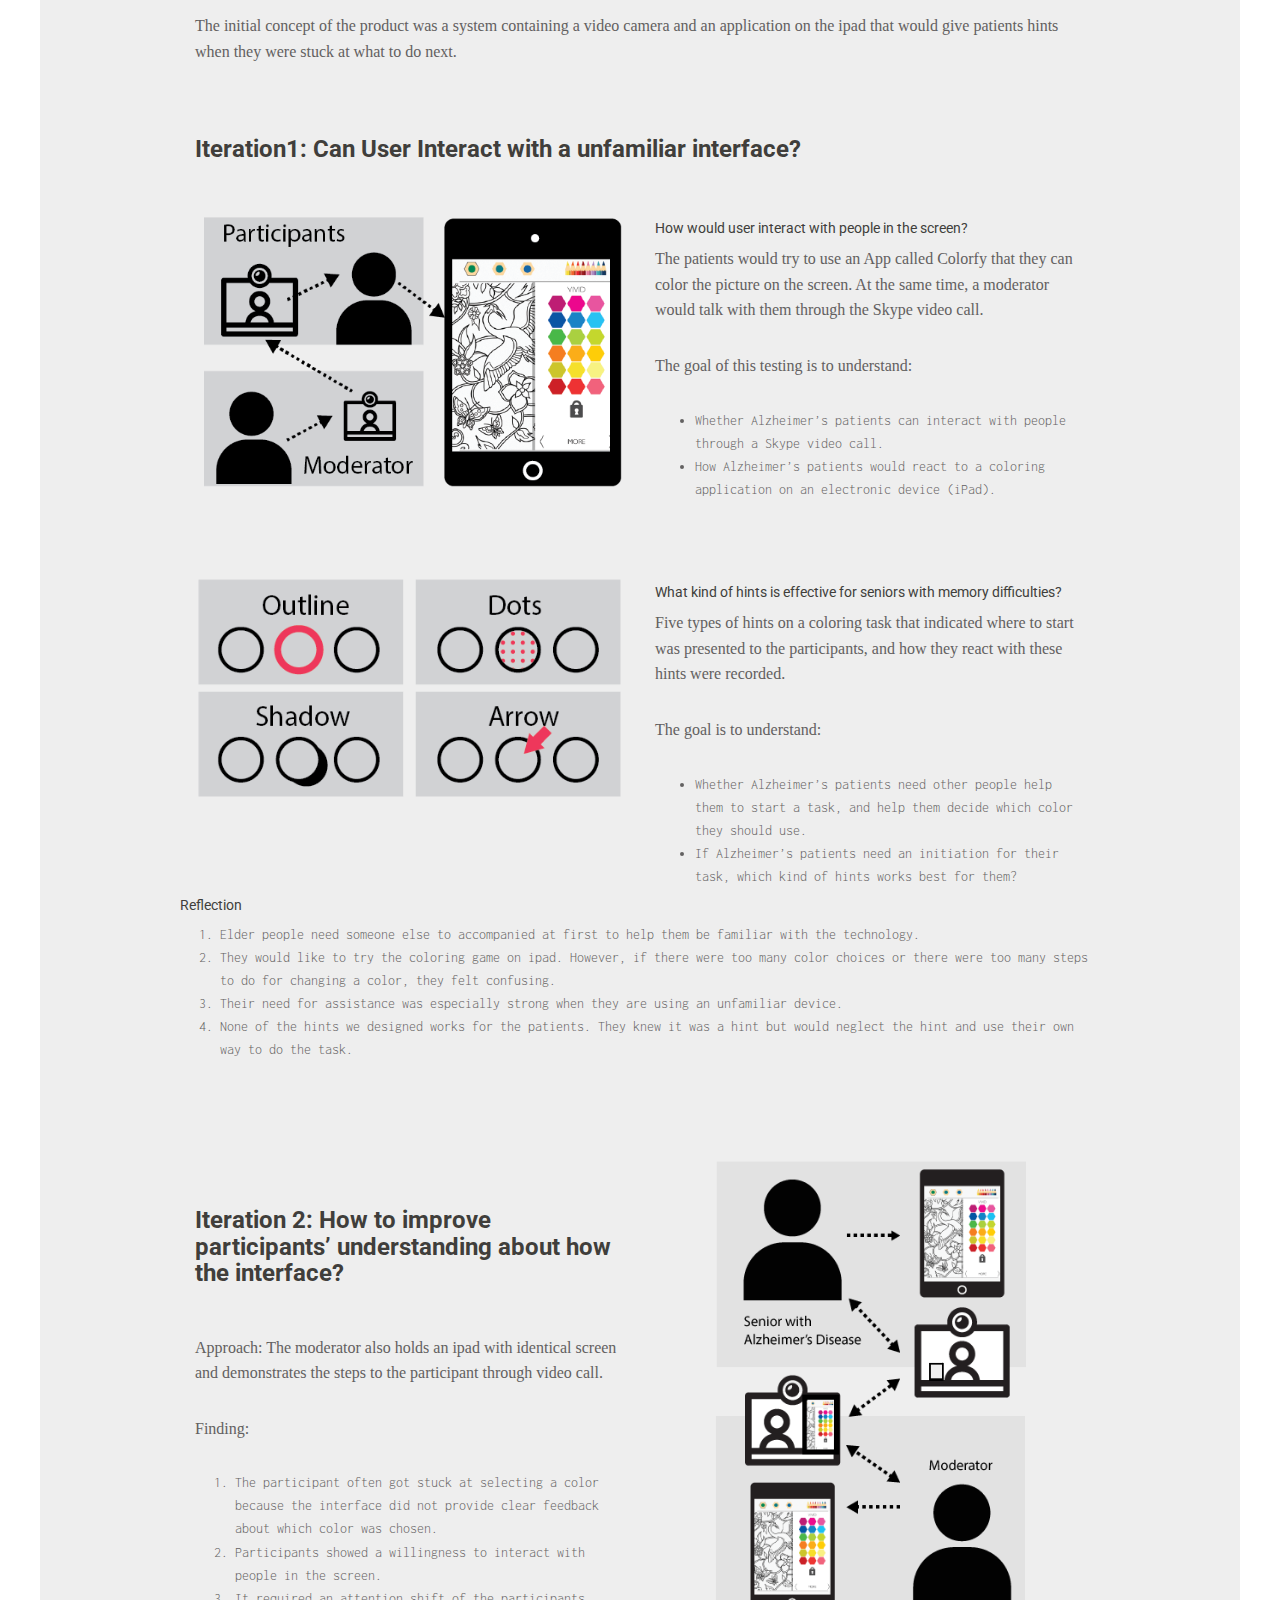
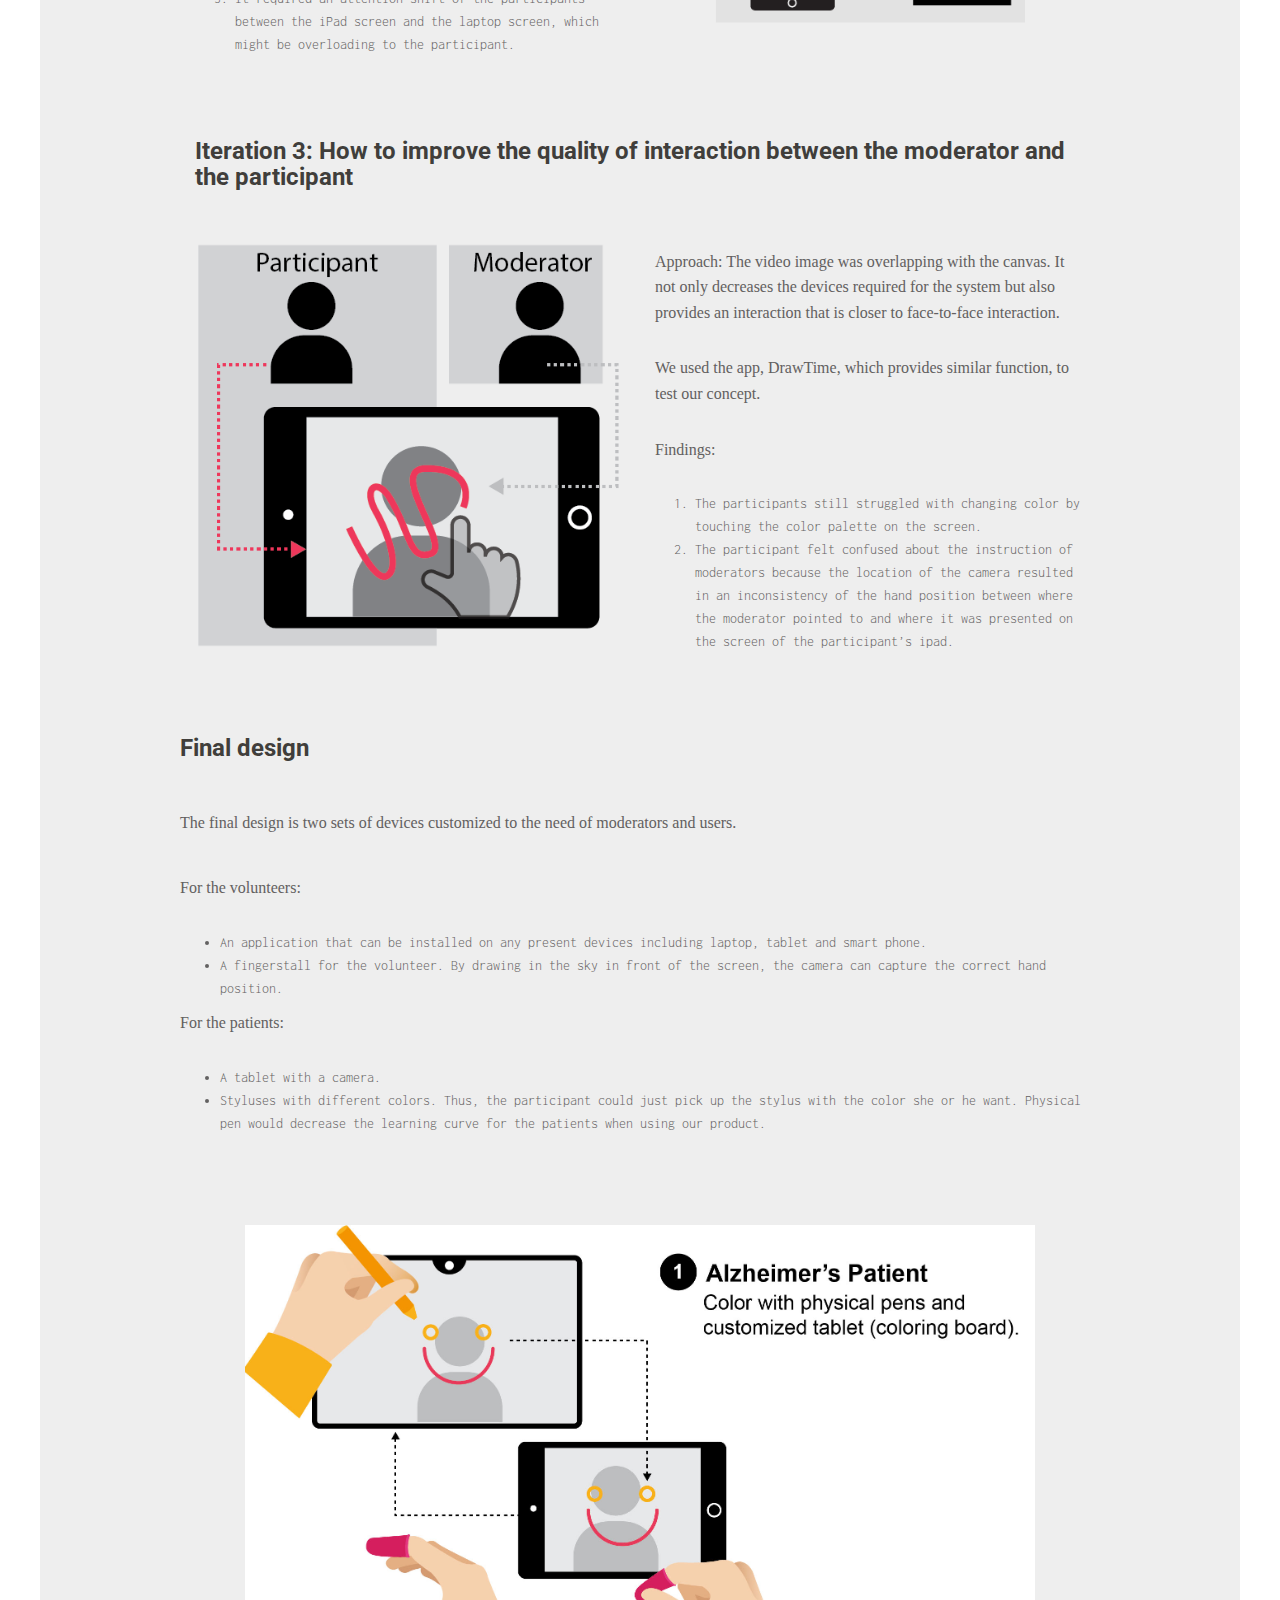
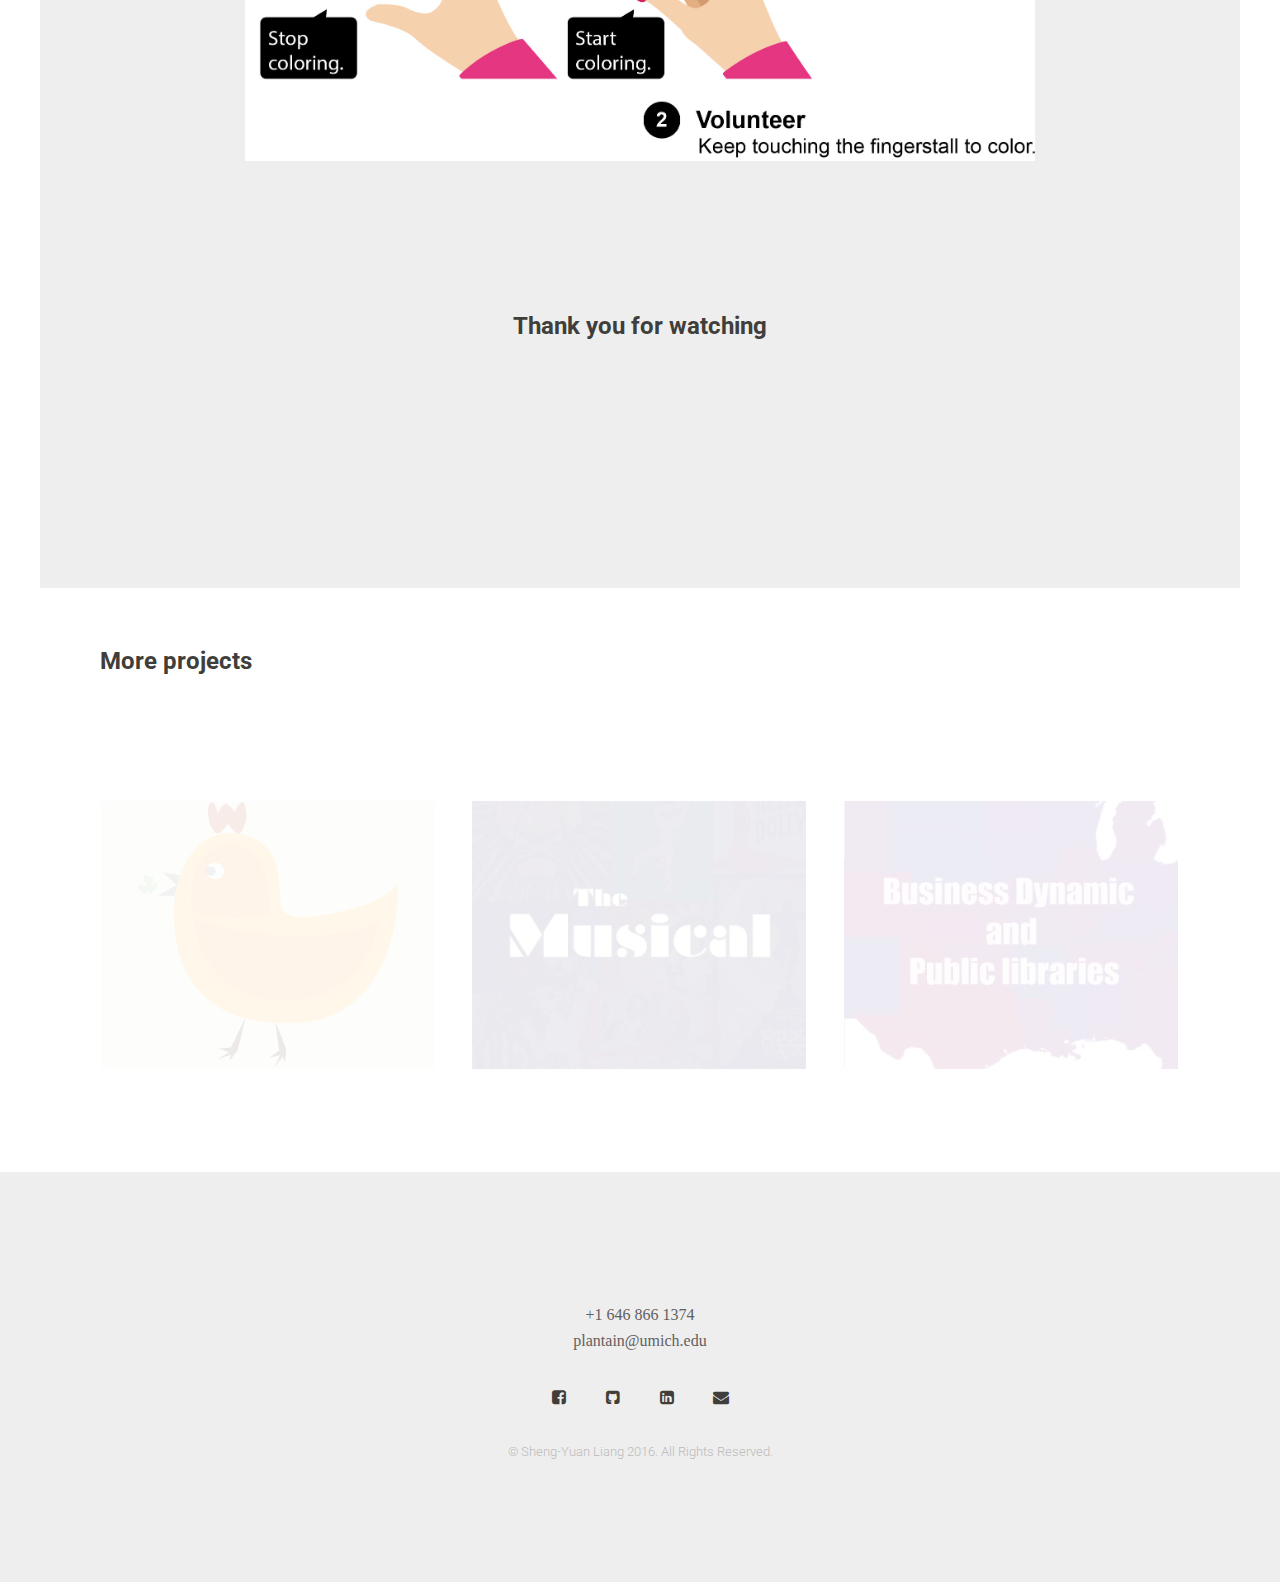
<file: touchin2.html>
<!DOCTYPE html>
<html>
<head>
  <title>TouchIn | Interaction Design</title>
  <meta charset='utf-8'>
  <meta content='Description' name=''>
  <meta content='1 day' name='revisit-after'>
  <meta content='width=device-width, initial-scale=1' name='viewport'>

  <link rel="icon" type="image/x-icon" href="img/favicon.ico" />
  <!-- <link rel="shortcut icon" href="favicon.ico?v=5" type="image/x-icon"> -->
  <!-- Fonts -->
  <link href='http://fonts.googleapis.com/css?family=Roboto:400,100,300,400italic,300italic,100italic,700italic,700' rel='stylesheet' type='text/css'>
  <link href='http://fonts.googleapis.com/css?family=Inconsolata:400,700' rel='stylesheet' type='text/css'>
  <!-- Styles -->
  <link href="stylesheets/bootstrap.min.css" rel="stylesheet" type="text/css" />
  <link href="stylesheets/font-awesome.min.css" rel="stylesheet" type="text/css" />

  <link href="stylesheets/style.css" rel="stylesheet" type="text/css" />
  <link href="stylesheets/mystyle.css" rel="stylesheet" type="text/css" />
  <link rel="stylesheet" href="css/responsiveslides.css" type="text/css">
  <link rel="stylesheet" href="css/themes.css" type="text/css">
  <script src="http://ajax.googleapis.com/ajax/libs/jquery/1.8.3/jquery.min.js"></script>
  <script src="js/responsiveslides.min.js"></script>
  <script>
  $(function() {

    $("#slider1").responsiveSlides({
      auto: false,
      pager: true,
      nav: true,
      speed: 500,
      maxwidth: 800,
      namespace: "centered-btns"
    });
  })
  </script>
  <script>
  (function(i,s,o,g,r,a,m){i['GoogleAnalyticsObject']=r;i[r]=i[r]||function(){
  (i[r].q=i[r].q||[]).push(arguments)},i[r].l=1*new Date();a=s.createElement(o),
  m=s.getElementsByTagName(o)[0];a.async=1;a.src=g;m.parentNode.insertBefore(a,m)
  })(window,document,'script','//www.google-analytics.com/analytics.js','ga');

  ga('create', 'UA-75847639-1', 'auto');
  ga('send', 'pageview');

</script>
  <!-- HTML5 fallbacks -->
  <!--[if lt IE 9]>
  <script src="javascripts/html5shiv.js" type="text/javascript"></script>
  <script src="javascripts/respond.min.js" type="text/javascript"></script>
  <![endif]-->
</head>



<body>
  <div class='container-fluid'>
    <header data-spy='affix'>
      <section>
        <a class='brand' href='index.html'>
          Sheng-Yuan Liang
        </a>
        <ul id='navigation'>
          <div class='trigger'>
            <div class='bar'></div>
            <div class='bar'></div>
            <div class='bar'></div>
          </div>
          <li>
            <a href='index.html'>Portfolio</a>
          </li>
          <li>
            <a href='aboutme.html'>About Me</a>
          </li>
          <li>
            <a href='contact.html'>Contact</a>
          </li>
        </ul>
      </section>
    </header>


    <section class='jumbotron headslide'>
      <div class='bg' style='background-image:url(img/touchin_header.png);'></div>
      <section class='text-center'>
        <h1 class="title">TouchIn</h1>
        <p>Connect Patients with Alzheimer's disease to other people.</p>
      </section>
    </section>


    <section>
      <div class='block'>

        <!-- Overview -->
        <div class='row'>
          <div class='col-md-5'>
            <h4>Project Overview</h4>
            <p>This is an group project for student design competition of Computer-Human Interaction. The topic of the competition is "Assistive Technology." Our group focused on the needs of patients with Alzheimer's disease and their families, and designed an interface that facilitates the social communications of patients with Alzheimer's disease.</p>
          </div>
          <div class='col-md-2 col-md-offset-1'>
            <h4>Time</h4>
            <p>Sept. - Dec. 2015</p>
            <h4>My Role</h4>
            <p>Lead in one of the interviews <br>Final design ideation  <br>Integrate materials to final paper</p>
          </div>
          <div class='col-md-2'>
            <h4>Tools</h4>
            <p>Axure <br>Photoshop <br>Illustrator</p>

          </div>
          <div class='col-md-2'>
            <h4>UX Method</h4>
            <p>In-depth interview <br>Affinity walls <br>Brainstorming <br>Prototyping <br>Usability test</p>
          </div>
        </div>
        <div class="videoWrapper">
          <!-- <iframe class="u-max-full-width" width="1120" height="630" src="https://www.youtube.com/embed/gYLCL84j3ls" frameborder="0" allowfullscreen>
          </iframe> -->
          <iframe src="https://player.vimeo.com/video/163840360" width="640" height="360" frameborder="0" webkitallowfullscreen mozallowfullscreen allowfullscreen></iframe> <p><a href="https://vimeo.com/163840360">CHISDC2016_TouchIn</a> from <a href="https://vimeo.com/user51407092">Sharon Liang</a> on <a href="https://vimeo.com">Vimeo</a>.</p>
        </div>
      </div>
    </section>



    <section class='gray'>

      <div class="block">
        <!-- design process -->
        <div class="block">
          <div class='row'>
            <div class='col-md-12'>
              <h1 class="text-center">Design Process</h1>
            </div>
          </div>

          <div class='row'>
            <div class='col-md-12'>
              <img class="fadeIn center" src="img/touchin_process.png">
            </div>
          </div>
        </div>

        <!-- Need finding -->
        <div class="block">

          <div class='row'>
            <div class='col-md-12'>
              <h1 class="text-center">Step 1. Need Finding</h1>
            </div>
          </div>

          <div class="row">
            <div class="col-md-12">
            <h3 class="text-center">Background</h3>
            <p><span style='font-size:2em;'>3.6</span> millions elderly people in the U.S. are home-bound. Alzheimer's disease and dementia are the primary reason causing home-bound. Abundant research has demonstrated that social interaction could help prevent dementia and Alzheimer’s disease. However, patients with Alzheimer's disease and their families often report social isolations. Our goal in this project is to develop an assistive technology to help patients with Alzheimer’s disease build social connections with people outside their social circle.</p>
          <img class="fadeIn center" src="img/alzheimer_pie.png"/>
        </div>
          </div>



        </div>

      </div>


      <!-- end -->
      <div class='block'>
        <h2 class="text-center">Design Process</h2>
        <img class="fadeIn center" src="img/touchin_process.png">
        <div class='row'>
          <div class='block col-md-12'>
            <h2 class="text-center">Need Finding</h2>
          </div>
          <div class='col-md-6'>
            <div class='block'>

              <h3>Background</h3>
              <p><span style='font-size:2em;'>3.6</span> millions elderly people in the U.S. are home-bound. Alzheimer's disease and dementia are the primary reason causing home-bound. Abundant research has demonstrated that social interaction could help prevent dementia and Alzheimer’s disease. However, patients with Alzheimer's disease and their families often report social isolations. Our goal in this project is to develop an assistive technology to help patients with Alzheimer’s disease build social connections with people outside their social circle.</p>
            </div>
          </div>
          <div class='col-md-6'>
            <img class="fadeIn" src="img/alzheimer_pie.png"/>
          </div>
        </div>

        <div class='row'>
          <div class="block">
            <div class='col-md-12'>
              <h3>Understand the Pain Point of Patients and Their Families</h3>
              <p>We interviewed 2 seniors with Alzheimer's disease and their families. From the hours interviews, We found that the things they concerned the most are:</p>
            </div>
          </div>

          <div class="block">

            <div class="row" style="margin-bottom:2em;">
              <div class=" col-md-4  col-md-offset-2">
                <a class='icon fa fa-quote-left' href='#'></a>
                <span class="insight">as his brain deteriorate to the point when he doesn’t know me, he doesn’t take care of his own, he will go down there.</span>
                <a class='icon fa fa-quote-right' href='#'></a>
              </div>
              <h5 class="insight col-md-4">Patients’ declination in cognitive ability and independence.</h5>
            </div>
            <div class="row" style="margin-bottom:2em;">

              <div class=" col-md-4  col-md-offset-2">
                <a class='icon fa fa-quote-left' href='#'></a>
                <span class="insight">He enjoys being out where other people are. Even though he's not involved in what's going on.</span>
                <a class='icon fa fa-quote-right' href='#'></a>
              </div>
              <h5 class="insight col-md-4">Patients’ active or passive withdrawal from social interaction.</h5>
            </div>
            <div class="row" style="margin-bottom:2em;">

              <div class="col-md-4  col-md-offset-2">
                <a class='icon fa fa-quote-left' href='#'></a>
                <span class="insight">I couldn’t pursue my career, I couldn’t pursue friends and things</span>
                <a class='icon fa fa-quote-right' href='#'></a>
              </div>
              <h5 class="insight col-md-4">Caregiver’s stress due to heavy loading of caring for the patients without much break.</h5>

            </div>

          </div>

          <div class='block'>
            <div class="row">
            <div class="col-md-6">
            <h3>Brainstorming the solution</h3>
            <p>After collecting data from the interviews, online forums and papers, we hold several brainstorming sessions to discuss the possible designs. The design solution was approached from different perspectives such as:</p>
            <ul>
              <li>A financial app to help them manage the expense of life.</li>
              <li>Devices that help them exercise on a daily basis.</li>
              <li>Games that can maintain their attentions by interacting with them and give them suggestion when they are confused.</li>
            </ul>
            <p>By presenting the proposals and collecting feedbacks, we decide to focus on:</p>
            <ul>
              <li>Increasing the social interaction for people live alone in the house.</li>
              <li>A product that can maintain their attention for a period of time.</li>
            </ul>
          </div>
          <img class="col-md-6" alt="affinity wall" src="img/affinitywall.jpg">
        </div>

            <h3>Prototype and Testing</h3>
            <p>The initial concept of the product was a system containing a video camera and an application on the ipad that would give patients hints when they were stuck at what to do next. </p>

            <h3>Iteration1: Can User Interact with a unfamiliar interface?</h3>
            <div class="row" style="margin-bottom:4em;">
              <img class="test_figure col-md-6" alt="testing process" src="img/test01.png">
              <div class="col-md-6">
                <h5>How would user interact with people in the screen?</h5>
                <p>The patients would try to use an App called Colorfy that they can color the picture on the screen. At the same time, a moderator would talk with them through the Skype video call.</p>
                <p id="test1">The goal of this testing is to understand:</p>
                <ul>
                  <li>Whether Alzheimer’s patients can interact with people through a Skype video call.</li>
                  <li>How Alzheimer’s patients would react to a coloring application on an electronic device (iPad).</li>
                </ul>
              </div>
            </div>


            <div class="row" style="margin-bottom:4em;">
              <img class="test_figure col-md-6" alt="concept testing process" src="img/test02.png">
              <div class="col-md-6">
                <h5>What kind of hints is effective for seniors with memory difficulties?</h5>
                <p>Five types of hints on a coloring task that indicated where to start was presented to the participants, and how they react with these hints were recorded.</p>
                <p id="concepttest1"> The goal is to understand:</p>
                <ul>
                  <li>Whether Alzheimer’s patients need other people help them to start a task, and help them decide which color they should use.</li>
                  <li>If Alzheimer’s patients need an initiation for their task, which kind of hints works best for them?</li>
                </ul>
              </div>

            <h5>Reflection</h5>
            <ol>
              <li>Elder people need someone else to accompanied at first to help them be familiar with the technology.</li>
              <li>They would like to try the coloring game on ipad. However, if there were too many color choices or there were too many steps to do for changing a color, they felt confusing. </li>
              <li>Their need for assistance was especially strong when they are using an unfamiliar device.</li>
              <li>None of the hints we designed works for the patients. They knew it was a hint but would neglect the hint and use their own way to do the task.</li>
            </ol>
            </div>
<div class="row" style="margin-bottom:4em;">

<div class="col-md-6">
            <h3>Iteration 2: How to improve participants’ understanding about how the interface?</h3>
            <p>Approach: The moderator also holds an ipad with identical screen and demonstrates the steps to the participant through video call.</p>
            <p>Finding:</p>
            <ol>
              <li>The participant often got stuck at selecting a color because the interface did not provide clear feedback about which color was chosen.</li>
              <li>Participants showed a willingness to interact with people in the screen.</li>
              <li>It required an attention shift of the participants between the iPad screen and the laptop screen, which might be overloading to the participant.</li>
            </ol>
          </div>
          <img class="test_figure col-md-6" alt="concept testing process" src="img/touchin_test2.png">
</div>
            <h3>Iteration 3: How to improve the quality of interaction between the moderator and the participant</h3>
            <div class="row">
              <img class="test_figure col-md-6" alt="testing process two" src="img/test03.png">
              <div class="col-md-6">
                <p>Approach: The video image was overlapping with the canvas. It not only decreases the devices required for the system but also provides an interaction that is closer to face-to-face interaction.</p>
                <p>We used the app, DrawTime, which provides similar function, to test our concept.</p>
                <p>Findings:</p>
                <ol>
                  <li>The participants still struggled with changing color by touching the color palette on the screen.</li>
                  <li>The participant felt confused about the instruction of moderators because the location of the camera resulted in an inconsistency of the hand position between where the moderator pointed to and where it was presented on the screen of the participant’s ipad.</li>
                </ol>
              </div>
            </div>



          <div class="row">
            <div class="twelve columns">
              <h3>Final design</h3>
              <p>The final design is two sets of devices customized to the need of moderators and users.</p>
            </div>
          </div>

          <div class="row">
            <div class="twelve columns">
              <p>For the volunteers:</p>
              <ul>
                <li>An application that can be installed on any present devices including laptop, tablet and smart phone.</li>
                <li>A fingerstall for the volunteer. By drawing in the sky in front of the screen, the camera can capture the correct hand position.</li>
              </ul>

              <p>For the patients:</p>
              <ul>
                <li>A tablet with a camera.</li>
                <li>Styluses with different colors. Thus, the participant could just pick up the stylus with the color she or he want. Physical pen would decrease the learning curve for the patients when using our product.</li>
              </ul>
            </div>
          </div>
          <div class="row">
            <div class="block">
              <img class="col-md-12" alt="final process" src="img/Chi_process_01.jpg">
            </div>
          </div>

          <div class='row'>
            <div class='col-md-6 col-md-offset-3'>
              <div class='block text-center'>
                <h3>Thank you for watching</h3>
              </div>
            </div>
          </div>
        </div>
      </div>
      </section>





      <section class='block'>
        <div class='row'>
          <div class='col-md-12'>
            <div class='title-block'>
              <h3>More projects</h3>
            </div>
          </div>
        </div>
        <ul class='col-3' id='grid'>


          <li class='item'>
            <a class='inner' href='restaurant.html' style='background:url(img/restaurant.png);'>
              <div class='caption'>
                <div class='field'>
                  Front-end Design
                </div>
                <div class='titles'>
                  <div class='title'>Restaurant Ew!</div>
                  <div class='subtitle'>Online-Ordering Website</div>
                </div>
              </div>
            </a>
          </li>
          <li class='item'>
            <a class='inner' href='graphicdesign.html' style='background:url(img/musicallogo.jpg);'>
              <div class='caption'>
                <div class='field'>
                  Graphic Design
                </div>
                <div class='titles'>
                  <div class='title'>The Musical</div>
                  <div class='subtitle'>Alphabetic Poster</div>
                </div>
              </div>
            </a>
          </li>
          <li class='item'>
            <a class='inner' href='datamanipulation.html' style='background:url(img/datalogo.jpg);'>
              <div class='caption'>
                <div class='field'>
                  Data Manipulation
                </div>
                <div class='titles'>
                  <div class='title'>Library and Business</div>
                  <div class='subtitle'>Data manipulation</div>
                </div>
              </div>
            </a>
          </li>
        </ul>
      </section>

      <footer>
        <section class='text-center'>
          <div>
            <p>+1 646 866 1374<br>plantain@umich.edu</p>
          </div>
          <div class='social'>
            <a class='icon fa fa-facebook-square' href='http://www.facebook.com/sharonliang24'></a>
            <a class='icon fa fa-github-square ' href='http://github.com/liangsharon24'></a>
            <a class='icon fa fa-linkedin-square' href='http://www.linkedin.com/in/sheng-yuan-liang-1a4576a8'></a>
            <a class='icon fa fa-envelope' href='mailto:plantain@umich.edu'></a>
          </div>
          <div class='copy'>
            &copy; Sheng-Yuan Liang 2016.
            All Rights Reserved.
          </div>
        </section>
      </footer>
    </div>
    <script src="javascripts/jquery.min.js" type="text/javascript"></script>
    <script src="javascripts/jquery.easing.1.3.js" type="text/javascript"></script>
    <script src="javascripts/jquery.mobile.custom.min.js" type="text/javascript"></script>
    <script src="javascripts/tera-slider.js" type="text/javascript"></script>
    <script src="javascripts/tera-lightbox.js" type="text/javascript"></script>
    <script src="javascripts/isotope.pkgd.min.js" type="text/javascript"></script>
    <script src="javascripts/bootstrap.min.js" type="text/javascript"></script>
    <script src="javascripts/validation.js" type="text/javascript"></script>
    <script src="javascripts/jquery.placeholder.js" type="text/javascript"></script>
    <script src="javascripts/waypoints.min.js" type="text/javascript"></script>
    <script src="javascripts/functions.js" type="text/javascript"></script>
  </body>
  </html>
</file>
<file: stylesheets/mystyle.css>
h1.title{
  color:white;
}
p.center{
  text-align: center;
}
/*img.right{
  float:right;
}*/
section.headslide {
  height:60%;
}

img.center{
  display: block;
  margin: 0 auto;
}

img.space{
  margin-top: 4em;
}
img.poster{
  margin:4em  auto;
}
iframe.center{
  display: block;
  margin: 0 auto;
}

.videoWrapper {
	position: relative;
	padding-bottom: 56.25%; /* 16:9 */
	padding-top: 25px;
	height: 0;
  margin-top:1em;
}
.videoWrapper iframe {
	position: absolute;
	top: 0;
	left: 0;
	width: 100%;
	height: 100%;
}
.self-head{
  font-size: 50em;
}
.self-sub{
  font-size: 2em;
}
h2.home{
  font-size: 5em!important;
}
p.project{
  font-family:
  font-weight: bolder;
  color:white;
}

li {
  font-size: .9em;
  line-height: 1.6em;
  font-family: "Inconsolata", sans-serif;
  color: #636161;
  /*margin: 10px 0 30px 0;*/
}

li.cargo {
  font-size: 1em;
  line-height: 1.6em;
  font-family: "Georgia", serif;
  color: #636161;
  /*margin: 10px 0 30px 0;*/
}
ul.cargo{

  padding-left: 2%;
}

.row{
  /* SL: override */
  /*margin-top:4em;*/
}

a.resume{
  color:white;
  font-weight: bold;
  background-color: rgb(102, 198, 175);
  border: rgb(102, 198, 175);
  border-radius: 5px;
  padding: 1%;
}
.resume{
  text-align: center;
}

ul.skillset{
  list-style: none;
}

h3.title{
  text-align: right;
  color:white;
}


  .rslides {
  position: relative;
  list-style: none;
  overflow: hidden;
  width: 100%;
  padding: 0;
  margin: 0;
  }

  .rslides li {
  -webkit-backface-visibility: hidden;
  position: absolute;
  display: none;
  width: 100%;
  left: 0;
  top: 0;
  }

  .rslides li:first-child {
  position: relative;
  display: block;
  float: left;
  }

.rslides img {
  display: block;
  height: auto;
  float: left;
  width: 100%;
  border: 0;
  }

.nopadding{
  padding: 0%;

}

img.shadow{
  box-shadow: 2px 2px 5px grey;
}

img.spic{
  width: 30%;
}

img.sspic{
  width: 10%;
}
img.half{
  width: 50%;
}

.opacity{
  opacity: 0.8;
}
div.quote{
  padding-left: 10px;
  border-left-width: 4px;
  border-left-style: solid;
  border-left-color: rgb(179, 130, 158);
}

span.emphasis, p.emphasis{
  font-weight: bold;
  color: black;
}
span.color{
  color:rgb(179, 130, 158);
}

span.superemphasis, p.superemphasis{
  font-weight: bold;
  color: #EF3D5C;
}

hr{
  border-style: none;
  height: 4px;
  background-color: rgb(179, 130, 158);
  width:15%;
}

hr.cargo{
  background-color: rgb(255, 200, 36);
}

#rq{
  font-size: 2em;
  color: rgb(191, 119, 10);
  font-weight: bold;
}

h3{
  font-weight: bold;
  margin-top: 3em;
  margin-bottom: 2em;
}

ul.content li{
font-size: 1em;
}

div.vline{

  padding: 0 10px;
  border-width: 0 1px;
  border-style: solid;
  border-color: rgb(181, 181, 181);

}

h1{
  margin-bottom: 0.5em;
  margin-top: 4em;
}

h3.first, h2.first, h1.first{
  margin-top: 0;
}

#reef_wireframe{
  margin-bottom: 4em;
}

#reef{
  border-style: none;
  height: 4px;
  background-color: rgba(90, 198, 208, 0.79);
  width:15%;
  margin-bottom: 2em;
}

h3.index-self-intro {
  padding-top: 30px;
  padding-bottom: 30px;
  font-family: "Georgia", serif;
  font-weight: normal;
  /*color: black !important;*/
}

span.index-self-intro{
  font-size: 1.2em;
  font-weight: bold;
  /*color: black !important;*/
}

h2 {
  margin-bottom: 30px;

}

img.slidermenu{
  width:50px;
  margin:3% 6% 3% 0;

}
#idividual{
  margin: auto 0;
}
h5.cargo{
  font-weight: bold;
  font-size: 1.2em;
}
</file>
<file: css/responsiveslides.css>
/*! http://responsiveslides.com v1.54 by @viljamis */

.rslides {
  position: relative;
  list-style: none;
  overflow: hidden;
  width: 100%;
  padding: 0;
  margin: 0;
  }

.rslides li {
  -webkit-backface-visibility: hidden;
  position: absolute;
  display: none;
  width: 100%;
  left: 0;
  top: 0;
  }

.rslides li:first-child {
  position: relative;
  display: block;
  float: left;
  }

.rslides img {
  display: block;
  height: auto;
  float: left;
  width: 100%;
  border: 0;
  }
</file>
<file: css/themes.css>
.rslides {
  margin: 0 auto;
  }

.rslides_container {
  margin-bottom: 50px;
  position: relative;
  float: left;
  width: 100%;
  }

.centered-btns_nav {
  z-index: 3;
  position: absolute;
  -webkit-tap-highlight-color: rgba(0,0,0,0);
  top: 50%;
  left: 0;
  opacity: 0.7;
  text-indent: -9999px;
  overflow: hidden;
  text-decoration: none;
  height: 61px;
  width: 38px;
  background: transparent url("../img/themes.gif") no-repeat left top;
  margin-top: -45px;
  }

.centered-btns_nav:active {
  opacity: 1.0;
  }

.centered-btns_nav.next {
  left: auto;
  background-position: right top;
  right: 0;
  }

.transparent-btns_nav {
  z-index: 3;
  position: absolute;
  -webkit-tap-highlight-color: rgba(0,0,0,0);
  top: 0;
  left: 0;
  display: block;
  background: #fff; /* Fix for IE6-9 */
  opacity: 0;
  filter: alpha(opacity=1);
  width: 48%;
  text-indent: -9999px;
  overflow: hidden;
  height: 91%;
  }

.transparent-btns_nav.next {
  left: auto;
  right: 0;
  }

.large-btns_nav {
  z-index: 3;
  position: absolute;
  -webkit-tap-highlight-color: rgba(0,0,0,0);
  opacity: 0.6;
  text-indent: -9999px;
  overflow: hidden;
  top: 0;
  bottom: 0;
  left: 0;
  background: #000 url("themes.gif") no-repeat left 50%;
  width: 38px;
  }

.large-btns_nav:active {
  opacity: 1.0;
  }

.large-btns_nav.next {
  left: auto;
  background-position: right 50%;
  right: 0;
  }

.centered-btns_nav:focus,
.transparent-btns_nav:focus,
.large-btns_nav:focus {
  outline: none;
  }

.centered-btns_tabs,
.transparent-btns_tabs,
.large-btns_tabs {
  margin-top: 10px;
  text-align: center;
  }

.centered-btns_tabs li,
.transparent-btns_tabs li,
.large-btns_tabs li {
  display: inline;
  float: none;
  _float: left;
  *float: left;
  margin-right: 5px;
  }

.centered-btns_tabs a,
.transparent-btns_tabs a,
.large-btns_tabs a {
  text-indent: -9999px;
  overflow: hidden;
  -webkit-border-radius: 15px;
  -moz-border-radius: 15px;
  border-radius: 15px;
  background: #ccc;
  background: rgba(0,0,0, .2);
  display: inline-block;
  _display: block;
  *display: block;
  -webkit-box-shadow: inset 0 0 2px 0 rgba(0,0,0,.3);
  -moz-box-shadow: inset 0 0 2px 0 rgba(0,0,0,.3);
  box-shadow: inset 0 0 2px 0 rgba(0,0,0,.3);
  width: 9px;
  height: 9px;
  }

.centered-btns_here a,
.transparent-btns_here a,
.large-btns_here a {
  background: #222;
  background: rgba(0,0,0, .8);
  }
</file>
<file: stylesheets/style.css>
/*

Tera CSS
Version 2.5
Made by Themanoid

	TABLE OF CONTENTS
	_________________

	00. Presets
	01. General
	02. Typography
	03. Elements
	04. Sections
	05. Slider
	06. Portfolio
	07. Modes
	08. Lightbox

*/
/*-----------

 	00 Presets

-------------*/
@import url("tera-slider.css");
@import url("tera-lightbox.css");
::selection {
  background: yellow;
  color: #403E3B; }

::-moz-selection {
  background: yellow;
  color: #403E3B; }

* {
  -webkit-font-smoothing: antialiased;
  text-rendering: optimizeLegibility; }

/*-----------

	01 General

-------------*/
html, body {
  font-size: 16px;
  font-family: "Roboto", sans-serif;
  font-weight: 300;
  background: #fff;
  color: #403E3B;
  width: 100%;
  height: 100%;
  min-height: 100%;
  display: inline-block; }
  @media screen and (max-width: 767px) {
    html, body {
      font-size: 14px; } }
  @media screen and (min-width: 1300px) {
    html, body {
      font-size: 18px; } }

body {
  overflow-x: hidden; }

.container-fluid {
  padding: 0;
  width: 100%;
  height: 100%;
  min-height: 100%;
  -ms-filter: "progid:DXImageTransform.Microsoft.Alpha(Opacity=$ms)";
  filter: alpha(opacity=0);
  -moz-opacity: 0;
  -khtml-opacity: 0;
  opacity: 0;
  -webkit-transition: opacity 0.6s cubic-bezier(0.35, 0.085, 0.305, 1.005);
  -moz-transition: opacity 0.6s cubic-bezier(0.35, 0.085, 0.305, 1.005);
  -o-transition: opacity 0.6s cubic-bezier(0.35, 0.085, 0.305, 1.005);
  transition: opacity 0.6s cubic-bezier(0.35, 0.085, 0.305, 1.005); }
  .container-fluid.loaded {
    -ms-filter: "progid:DXImageTransform.Microsoft.Alpha(Opacity=$ms)";
    filter: alpha(opacity=100);
    -moz-opacity: 1;
    -khtml-opacity: 1;
    opacity: 1; }

/*-----------

	02 Typography

-------------*/
.title-block {
  padding-bottom: 30px; }
  .title-block h1, .title-block h2, .title-block h3, .title-block h4, .title-block h5, .title-block h6 {
    padding-top: 0;
    margin-top: 0; }
    @media screen and (max-width: 767px) {
      .title-block h1, .title-block h2, .title-block h3, .title-block h4, .title-block h5, .title-block h6 {
        margin-top: 20px; } }
  @media screen and (max-width: 767px) {
    .title-block {
      padding-bottom: 20px;
      text-align: center; } }

h1, h2, h3, h4, h5, h6 {
  color: #403E3B;
  font-weight: normal; }

h1 {
  font-family: "Roboto", sans-serif;
  font-weight: bold; }

h3 {
  margin-bottom: 20px;
  font-weight: 300; }

h4 {
  /*font-family: "Inconsolata", sans-serif;*/
  font-family: "Roboto", sans-serif;
  font-weight: 600;
  font-size: 1em;
  /*border-bottom: 1px solid #403E3B;*/
  padding-bottom: 5px; }

p {
  font-size: 1em;
  line-height: 1.6em;
  /*font-family: "Inconsolata", sans-serif;*/
  font-family: "Georgia", serif;
  color: #626060;
  margin: 10px 0 30px 0; }
  span {
    font-size: 1em;
    line-height: 1.6em;
    /*font-family: "Inconsolata", sans-serif;*/
    font-family: "Georgia", serif;
    color: #888;
    margin: 10px 0 30px 0; }
  p a {
    font-weight: bold; }


blockquote {
  border-left: 1px solid #bbb;
  width: 100%;
  border-right: 1px solid #bbb;
  text-align: center;
  margin-bottom: 40px; }

strong {
  font-weight: bold;
  color: #403E3B; }

.subtitle {
  -ms-filter: "progid:DXImageTransform.Microsoft.Alpha(Opacity=$ms)";
  filter: alpha(opacity=70);
  -moz-opacity: 0.7;
  -khtml-opacity: 0.7;
  opacity: 0.7;
  /*font-family: "Inconsolata", sans-serif;*/
  font-family: "Georgia", serif;
 }

/*-----------

	03 Elements

-------------*/
.blog-date {
  margin-top: 25px;
  color: #999;
  font-size: .9em; }

.comment-box {
  border: 1px solid #fff;
  padding: 0 20px 15px;
  margin-bottom: 40px;
  -webkit-transition: all 0.3s cubic-bezier(0.35, 0.085, 0.305, 1.005);
  -moz-transition: all 0.3s cubic-bezier(0.35, 0.085, 0.305, 1.005);
  -o-transition: all 0.3s cubic-bezier(0.35, 0.085, 0.305, 1.005);
  transition: all 0.3s cubic-bezier(0.35, 0.085, 0.305, 1.005); }
  .comment-box .title {
    margin: 0 -20px;
    background: #fff;
    padding: 10px 20px; }
  .comment-box:hover {
    -webkit-box-shadow: 0 5px 0 rgba(0, 0, 0, 0.1);
    -moz-box-shadow: 0 5px 0 rgba(0, 0, 0, 0.1);
    -ms-box-shadow: 0 5px 0 rgba(0, 0, 0, 0.1);
    box-shadow: 0 5px 0 rgba(0, 0, 0, 0.1); }

ul.comments {
  list-style: none;
  margin: 30px 0;
  padding: 0; }
  ul.comments li.comment {
    border: 1px solid #fff;
    margin-bottom: 15px;
    -webkit-transition: all 0.3s cubic-bezier(0.35, 0.085, 0.305, 1.005);
    -moz-transition: all 0.3s cubic-bezier(0.35, 0.085, 0.305, 1.005);
    -o-transition: all 0.3s cubic-bezier(0.35, 0.085, 0.305, 1.005);
    transition: all 0.3s cubic-bezier(0.35, 0.085, 0.305, 1.005); }
    ul.comments li.comment:hover {
      -webkit-box-shadow: 0 3px 0 rgba(0, 0, 0, 0.1);
      -moz-box-shadow: 0 3px 0 rgba(0, 0, 0, 0.1);
      -ms-box-shadow: 0 3px 0 rgba(0, 0, 0, 0.1);
      box-shadow: 0 3px 0 rgba(0, 0, 0, 0.1); }
    ul.comments li.comment .user {
      background: #fff;
      display: inline-block;
      width: 100%;
      border-bottom: 1px solid #fff; }
      ul.comments li.comment .user img {
        height: 50px;
        float: left; }
      ul.comments li.comment .user h5 {
        margin: 0 25px;
        line-height: 50px;
        display: inline-block;
        float: left;
        width: auto; }
      ul.comments li.comment .user a.btn {
        float: right;
        display: inline-block;
        margin-right: 10px;
        background: #ddd; }
        ul.comments li.comment .user a.btn:hover {
          background: #403E3B; }
    ul.comments li.comment .comment-body {
      padding: 0 25px;
      display: block;
      float: none;
      clear: both; }
    ul.comments li.comment ul {
      list-style: none; }
      ul.comments li.comment ul li {
        margin-bottom: 15px; }

.back-to-top {
  background: #403E3B;
  width: 40px;
  height: 40px;
  position: fixed;
  right: 40px;
  bottom: -40px;
  cursor: pointer;
  -ms-filter: "progid:DXImageTransform.Microsoft.Alpha(Opacity=$ms)";
  filter: alpha(opacity=40);
  -moz-opacity: 0.4;
  -khtml-opacity: 0.4;
  opacity: 0.4;
  -webkit-border-radius: 3px;
  -moz-border-radius: 3px;
  -ms-border-radius: 3px;
  border-radius: 3px;
  -webkit-transition: all 0.3s cubic-bezier(0.35, 0.085, 0.305, 1.005);
  -moz-transition: all 0.3s cubic-bezier(0.35, 0.085, 0.305, 1.005);
  -o-transition: all 0.3s cubic-bezier(0.35, 0.085, 0.305, 1.005);
  transition: all 0.3s cubic-bezier(0.35, 0.085, 0.305, 1.005); }
  .back-to-top.active {
    bottom: 40px; }
  .back-to-top:after {
    content: ' ';
    position: absolute;
    top: 13px;
    left: 14px;
    border: 5px solid transparent;
    border-bottom-color: #fff; }
  .back-to-top:hover {
    -ms-filter: "progid:DXImageTransform.Microsoft.Alpha(Opacity=$ms)";
    filter: alpha(opacity=100);
    -moz-opacity: 1;
    -khtml-opacity: 1;
    opacity: 1; }
  @media screen and (max-width: 767px) {
    .back-to-top {
      right: 10px; }
      .back-to-top.active {
        bottom: 10px; } }

.service {
  padding: 20px 0; }
  .service .fa {
    margin-top: 15px;
    font-size: 2em;
    float: right; }
  @media screen and (max-width: 992px) {
    .service .fa {
      float: none;
      text-align: center; } }

.top-line {
  border-top: 1px solid #eee; }

.bottom-line {
  border-bottom: 1px solid #eee; }

.brand {
  font-size: 1.1em;
  padding: 10px 0;
  width: auto;
  display: block;
  float: left;
  text-transform: uppercase;
  letter-spacing: 2px;
  color:white;
  /*color: #403E3B;*/
  font-weight: 300; }
  .brand:hover {
    color: #403E3B;
    text-decoration: none; }

.fa-icon {
  padding: 10px 0; }
  .fa-icon i {
    width: 30px; }

figure.profile {
  margin: 0 10px;
  text-align: center; }
  figure.profile .social a.icon {
    color: #403E3B;
    background: #eee;
    font-size: 11px;
    height: 20px;
    width: 20px;
    line-height: 20px;
    margin: 0 2px;
    -webkit-border-radius: 3px;
    -moz-border-radius: 3px;
    -ms-border-radius: 3px;
    border-radius: 3px;
    -webkit-transition: all 0.2s cubic-bezier(0.35, 0.085, 0.305, 1.005);
    -moz-transition: all 0.2s cubic-bezier(0.35, 0.085, 0.305, 1.005);
    -o-transition: all 0.2s cubic-bezier(0.35, 0.085, 0.305, 1.005);
    transition: all 0.2s cubic-bezier(0.35, 0.085, 0.305, 1.005); }
    figure.profile .social a.icon:hover {
      background: #403E3B;
      color: #eee;
      text-decoration: none; }
  figure.profile .avatar img {
    width: 100%; }
  figure.profile .description h3 {
    margin: 40px 0 15px 0; }
  figure.profile .description h5 {
    margin-bottom: 18px; }
  @media screen and (max-width: 1300px) {
    figure.profile {
      margin: 30px 0 50px; } }

label {
  margin: 20px 0 7px; }

input.form-element, textarea.form-element {
  background: #fff;
  border: 0;
  -webkit-border-radius: 0;
  -moz-border-radius: 0;
  -ms-border-radius: 0;
  border-radius: 0;
  -webkit-box-shadow: inset 0 0 0 #ddd;
  -moz-box-shadow: inset 0 0 0 #ddd;
  -ms-box-shadow: inset 0 0 0 #ddd;
  box-shadow: inset 0 0 0 #ddd;
  color: #403E3B !important;
  margin: 7px 0;
  padding: 10px 20px;
  width: 100%;
  line-height: auto;
  display: block !important;
  -webkit-transition: all 0.2s cubic-bezier(0.35, 0.085, 0.305, 1.005);
  -moz-transition: all 0.2s cubic-bezier(0.35, 0.085, 0.305, 1.005);
  -o-transition: all 0.2s cubic-bezier(0.35, 0.085, 0.305, 1.005);
  transition: all 0.2s cubic-bezier(0.35, 0.085, 0.305, 1.005); }
  input.form-element.error, textarea.form-element.error {
    background: #e74c3c;
    color: #fff; }
  input.form-element:focus, textarea.form-element:focus {
    -webkit-box-shadow: inset 0 3px 0 #ddd;
    -moz-box-shadow: inset 0 3px 0 #ddd;
    -ms-box-shadow: inset 0 3px 0 #ddd;
    box-shadow: inset 0 3px 0 #ddd;
    outline: none; }

.placeholder {
  color: #aaa; }

textarea.form-element {
  padding: 10px 20px;
  height: 150px;
  resize: vertical; }
  @media screen and (max-width: 767px) {
    textarea.form-element {
      height: 80px; } }

#form .block {
  padding: 40px 20px; }

.progress {
  height: 20px;
  padding: 7px;
  -webkit-border-radius: 0;
  -moz-border-radius: 0;
  -ms-border-radius: 0;
  border-radius: 0;
  -webkit-box-shadow: 0 0 0 0;
  -moz-box-shadow: 0 0 0 0;
  -ms-box-shadow: 0 0 0 0;
  box-shadow: 0 0 0 0; }
  .progress .progress-bar {
    height: 6px;
    -webkit-border-radius: 0;
    -moz-border-radius: 0;
    -ms-border-radius: 0;
    border-radius: 0;
    -webkit-box-shadow: 0 0 0 0;
    -moz-box-shadow: 0 0 0 0;
    -ms-box-shadow: 0 0 0 0;
    box-shadow: 0 0 0 0; }
    .progress .progress-bar.progress-bar-gray {
      background: #403E3B; }

.nav-tabs li a {
  -webkit-border-radius: 0;
  -moz-border-radius: 0;
  -ms-border-radius: 0;
  border-radius: 0;
  color: #aaa; }
  .nav-tabs li a.active {
    color: #403E3B; }

.tab-content {
  border: 1px solid #ddd;
  border-top: 1px solid transparent;
  margin-top: -1px;
  padding: 10px 30px 0; }
  .tab-content img {
    margin-bottom: 30px; }

.btn {
  -webkit-border-radius: 3px;
  -moz-border-radius: 3px;
  -ms-border-radius: 3px;
  border-radius: 3px;
  -webkit-box-shadow: 0 0 0 0;
  -moz-box-shadow: 0 0 0 0;
  -ms-box-shadow: 0 0 0 0;
  box-shadow: 0 0 0 0;
  color: #fff;
  border: 0;
  margin: 10px 0 0;
  padding: 15px 30px;
  text-transform: uppercase;
  -webkit-transition: all 0.2s cubic-bezier(0.35, 0.085, 0.305, 1.005);
  -moz-transition: all 0.2s cubic-bezier(0.35, 0.085, 0.305, 1.005);
  -o-transition: all 0.2s cubic-bezier(0.35, 0.085, 0.305, 1.005);
  transition: all 0.2s cubic-bezier(0.35, 0.085, 0.305, 1.005); }
  .btn.btn-default {
    background: #403E3B; }
    .btn.btn-default:hover, .btn.btn-default.active {
      background: #222;
      color: #fff; }
  .btn.btn-lg {
    padding: 20px 35px; }
  .btn.btn-sm {
    padding: 10px 25px; }
  .btn.btn-xs {
    padding: 5px 20px; }
  .btn .fa {
    margin-right: 10px; }

/*----------------
	03.b Navigation
-----------------*/
#navigation {
  float: right;
  text-transform: uppercase;
  font-size: 14px;
  list-style: none;
  margin: 0;
  padding: 12px 0;
  width: auto;
  position: relative; }
  #navigation li {
    display: inline-block;
    margin: 2px 5px;
    background: transparent;
    -webkit-transition: all 0.3s cubic-bezier(0.35, 0.085, 0.305, 1.005);
    -moz-transition: all 0.3s cubic-bezier(0.35, 0.085, 0.305, 1.005);
    -o-transition: all 0.3s cubic-bezier(0.35, 0.085, 0.305, 1.005);
    transition: all 0.3s cubic-bezier(0.35, 0.085, 0.305, 1.005); }
    #navigation li a {
      color:white;
      /*color: #403E3B;*/
      /*font-family: "Inconsolata", sans-serif;*/
      font-family: "Roboto", sans-serif;
      display: inline-block;
      padding: 5px 10px; }
    #navigation li:hover a {
      text-decoration: none;
      color: #999; }
    #navigation li:last-child {
      margin-right: 0; }
    #navigation li ul {
      position: absolute;
      top: 40px;
      right: 0;
      left: 0;
      max-height: 0;
      padding: 0 20px;
      background: transparent;
      overflow: hidden;
      -ms-filter: "progid:DXImageTransform.Microsoft.Alpha(Opacity=$ms)";
      filter: alpha(opacity=0);
      -moz-opacity: 0;
      -khtml-opacity: 0;
      opacity: 0;
      -webkit-transition: all 0.2s cubic-bezier(0.35, 0.085, 0.305, 1.005);
      -moz-transition: all 0.2s cubic-bezier(0.35, 0.085, 0.305, 1.005);
      -o-transition: all 0.2s cubic-bezier(0.35, 0.085, 0.305, 1.005);
      transition: all 0.2s cubic-bezier(0.35, 0.085, 0.305, 1.005);
      text-align: center; }
      #navigation li ul li, #navigation li ul li:last-child {
        margin: 1px 0 2px;
        padding: 0;
        background: #fff; }
        #navigation li ul li a, #navigation li ul li:last-child a {
          padding: 3px 5px; }
    #navigation li:hover {
      background: #fff; }
      #navigation li:hover ul {
        padding: 4px 20px;
        max-height: 400px;
        -ms-filter: "progid:DXImageTransform.Microsoft.Alpha(Opacity=$ms)";
        filter: alpha(opacity=100);
        -moz-opacity: 1;
        -khtml-opacity: 1;
        opacity: 1; }
        #navigation li:hover ul li {
          padding: 0; }
          #navigation li:hover ul li:hover {
            background: #403E3B; }
  @media screen and (max-width: 767px) {
    #navigation {
      padding: 5px 0;
      position: absolute;
      top: 0;
      right: 5px;
      left: 5px; }
      #navigation li {
        display: block;
        padding: 5px;
        margin: 0;
        text-align: right; }
        #navigation li:hover {
          background: #fff; }
        #navigation li:last-child {
          padding: 5px; }
        #navigation li ul li:hover {
          background: #403E3B !important; }
        #navigation li ul li:last-child {
          padding: 0; } }

/*-----------

	04 Sections

-------------*/
header {
  position: fixed;
  padding-top: 30px;
  left: 0;
  top: 0;
  right: 0;
  z-index: 10; }
  @media screen and (max-width: 767px) {
    header {
      padding-top: 5px; } }

section {
  margin: 0 auto;
  width: 100%;
  max-width: 1200px;
  padding: 0 100px; }
  section.block {
    padding: 100px; }
    section.block.small {
      padding: 20px; }
    @media screen and (max-width: 1300px) {
      section.block {
        padding: 60px; } }
    @media screen and (max-width: 992px) {
      section.block {
        padding: 40px; } }
    @media screen and (max-width: 767px) {
      section.block {
        padding: 20px; } }
  section.wide {
    max-width: 100%;
    padding: 0; }
  section.gray {
    background: #eee; }
  section.jumbotron {
    max-width: 100%;

    /* @SY: override */
    height:381px;
    margin: 0;
    padding: 0;
    position: relative;
    display: inline-block; }
    section.jumbotron.small {
      height: 400px !important; }
    section.jumbotron .bg {
      background-attachment: static;
      background-position: 50% 50%;
      background-repeat: no-repeat;
      background-size: cover;
      position: absolute;
      top: 0;
      left: 0;
      right: 0;
      bottom: 0; }
    section.jumbotron h1 {
      font-size: 4em; }
    section.jumbotron h3 {
      font-size: 1.1em; }
    section.jumbotron p {
      font-size: 1.1em;
      /*color: #403E3B;*/
      color:white;}
    section.jumbotron .btn {
      margin-bottom: 10px; }
    section.jumbotron section {
      position: absolute;
      bottom: 60px;
      left: -10px;
      right: 0; }
      @media screen and (max-width: 767px) {
        section.jumbotron section {
          bottom: 5px; } }
      section.jumbotron section.top {
        bottom: auto;
        top: 90px; }
        @media screen and (max-width: 767px) {
          section.jumbotron section.top {
            bottom: auto;
            top: 70px; } }
  section .block {
    padding: 100px;
    max-width: 1200px;
    margin: 0 auto; }
    section .block.small {
      padding: 10px !important; }
    @media screen and (min-width: 1300px) {
      section .block {
        max-width: 1400px; } }
    @media screen and (max-width: 1300px) {
      section .block {
        padding: 40px 20px; } }
    section .block img {
      max-width: 100%; }
    section .block .block {
      padding: 80px 50px; }
      section .block .block.small {
        padding: 50px; }
  section.work {
    max-width: 1400px;
    padding-top: 20px; }
  @media screen and (min-width: 1300px) {
    section {
      max-width: 1400px; } }
  @media screen and (max-width: 767px) {
    section {
      padding: 0 20px; }
      section .block {
        padding: 10px; } }

.sidebar {
  padding: 20px 30px; }
  @media screen and (max-width: 767px) {
    .sidebar {
      padding: 20px 0; } }
  .sidebar #searchform {
    width: 100%;
    clear: both;
    float: none;
    display: inline-block;
    position: relative; }
    .sidebar #searchform label {
      width: 30%;
      float: left; }
    .sidebar #searchform input#s {
      float: left;
      width: 70%;
      margin-top: 17px;
      padding: 3px;
      border: 0;
      background: #eee; }
    .sidebar #searchform button {
      position: absolute;
      right: 1px;
      top: 2px;
      top: 17px;
      z-index: 2;
      border: 0;
      width: 30px;
      height: 29px;
      background: transparent; }
      .sidebar #searchform button:before {
        content: "\f002" !important;
        font-family: "FontAwesome" !important;
        width: 29px;
        height: 30px;
        line-height: 30px;
        left: 0;
        top: 0;
        position: absolute;
        z-index: 3;
        text-align: center;
        color: #403E3B !important; }
  .sidebar ul.list {
    list-style: none;
    padding: 0; }
    .sidebar ul.list li {
      padding: 10px 0;
      border-bottom: 1px solid #ddd;
      -webkit-transition: all 0.2s cubic-bezier(0.35, 0.085, 0.305, 1.005);
      -moz-transition: all 0.2s cubic-bezier(0.35, 0.085, 0.305, 1.005);
      -o-transition: all 0.2s cubic-bezier(0.35, 0.085, 0.305, 1.005);
      transition: all 0.2s cubic-bezier(0.35, 0.085, 0.305, 1.005); }
      .sidebar ul.list li a {
        color: #403E3B;
        /*font-family: "Inconsolata", sans-serif;*/
        font-family: "Roboto", sans-serif;
        font-size: .9em; }
        .sidebar ul.list li a:hover {
          text-decoration: none; }
      .sidebar ul.list li:hover {
        padding: 10px;
        border-bottom: 1px solid #403E3B; }

.content {
  padding: 60px 0; }
  .content img {
    max-width: 100%;
    margin: 30px 0; }

a.blog-item {
  height: auto; }
  a.blog-item .thumbnail {
    -webkit-border-radius: 0;
    -moz-border-radius: 0;
    -ms-border-radius: 0;
    border-radius: 0;
    border: 0;
    padding: 0;
    position: relative;
    background: #403E3B; }
    a.blog-item .thumbnail img {
      -webkit-transition: opacity 0.2s cubic-bezier(0.35, 0.085, 0.305, 1.005);
      -moz-transition: opacity 0.2s cubic-bezier(0.35, 0.085, 0.305, 1.005);
      -o-transition: opacity 0.2s cubic-bezier(0.35, 0.085, 0.305, 1.005);
      transition: opacity 0.2s cubic-bezier(0.35, 0.085, 0.305, 1.005); }
    a.blog-item .thumbnail .date {
      position: absolute;
      right: 0;
      top: 0;
      padding: 0 0 10px 10px;
      color: #403E3B;
      background: #fff;
      z-index: 9; }
  a.blog-item:hover {
    text-decoration: none; }
    a.blog-item:hover img {
      -ms-filter: "progid:DXImageTransform.Microsoft.Alpha(Opacity=$ms)";
      filter: alpha(opacity=30);
      -moz-opacity: 0.3;
      -khtml-opacity: 0.3;
      opacity: 0.3; }
  a.blog-item:after {
    padding: 0 !important; }

.contact p {
  margin: 0 0 6px; }
@media screen and (max-width: 992px) {
  .contact .fa {
    margin-top: 20px; } }

footer {
  background: #eee;
  margin-top: -5px; }
  footer section {
    padding: 120px 0;
    /*font-family: "Inconsolata", sans-serif;*/
    font-family: "Roboto", sans-serif;
    font-size: 16px; }
  footer a.icon {
    margin: 0 10px;
    display: inline-block;
    width: 30px;
    height: 30px;
    line-height: 30px;
    text-align: center;
    color: #403E3B;
    cursor: pointer;
    -webkit-transition: color 0.3s cubic-bezier(0.35, 0.085, 0.305, 1.005);
    -moz-transition: color 0.3s cubic-bezier(0.35, 0.085, 0.305, 1.005);
    -o-transition: color 0.3s cubic-bezier(0.35, 0.085, 0.305, 1.005);
    transition: color 0.3s cubic-bezier(0.35, 0.085, 0.305, 1.005); }
    footer a.icon:hover {
      text-decoration: none;
      color: #bbb; }
  footer .copy {
    margin-top: 30px;
    color: #bbb;
    font-size: .8em; }
  @media screen and (max-width: 992px) {
    footer section {
      padding: 80px 0; } }
  @media screen and (max-width: 767px) {
    footer section {
      padding: 40px 0; }
    footer a.icon {
      width: 10px; } }

/*---------

	05 Slider

-----------*/
/*-----------------

	06 Portfolio

------------------*/
#grid {
  list-style: none;
  margin: 30px -2%;
  padding: 0;
  max-width: 1200px;
  width: 104%;
  -webkit-transition: height 0.3s cubic-bezier(0.35, 0.085, 0.305, 1.005);
  -moz-transition: height 0.3s cubic-bezier(0.35, 0.085, 0.305, 1.005);
  -o-transition: height 0.3s cubic-bezier(0.35, 0.085, 0.305, 1.005);
  transition: height 0.3s cubic-bezier(0.35, 0.085, 0.305, 1.005); }
  @media screen and (min-width: 1300px) {
    #grid {
      max-width: 1400px; } }
  #grid .item {
    padding: 0;
    margin: 2%;
    width: 46%; }
    @media screen and (max-width: 767px) {
      #grid .item {
        width: 100% !important;
        margin: 1% 0 !important; } }
    #grid .item:after {
      padding-top: 80%;
      display: block;
      content: ''; }
    #grid .item .inner {
      position: absolute;
      top: 0;
      left: 0;
      bottom: 0;
      right: 0;
      -webkit-transition: opacity 1s cubic-bezier(0.35, 0.085, 0.305, 1.005);
      -moz-transition: opacity 1s cubic-bezier(0.35, 0.085, 0.305, 1.005);
      -o-transition: opacity 1s cubic-bezier(0.35, 0.085, 0.305, 1.005);
      transition: opacity 1s cubic-bezier(0.35, 0.085, 0.305, 1.005);
      -ms-filter: "progid:DXImageTransform.Microsoft.Alpha(Opacity=$ms)";
      filter: alpha(opacity=10);
      -moz-opacity: 0.1;
      -khtml-opacity: 0.1;
      opacity: 0.1; }
    #grid .item.visible .inner {
      -ms-filter: "progid:DXImageTransform.Microsoft.Alpha(Opacity=$ms)";
      filter: alpha(opacity=100);
      -moz-opacity: 1;
      -khtml-opacity: 1;
      opacity: 1; }
    #grid .item.high:after {
      padding-top: 168.4%; }
    #grid .item.wide {
      width: 96%; }
      #grid .item.wide:after {
        padding-top: 40%; }
    #grid .item.cap-2 {
      position: relative;
      background: none; }
      #grid .item.cap-2:after {
        padding: 0 !important; }
      #grid .item.cap-2 img {
        width: 100%;
        -webkit-transition: opacity 0.3s cubic-bezier(0.35, 0.085, 0.305, 1.005);
        -moz-transition: opacity 0.3s cubic-bezier(0.35, 0.085, 0.305, 1.005);
        -o-transition: opacity 0.3s cubic-bezier(0.35, 0.085, 0.305, 1.005);
        transition: opacity 0.3s cubic-bezier(0.35, 0.085, 0.305, 1.005); }
      #grid .item.cap-2 .inner {
        overflow: initial;
        display: inline-block;
        position: relative; }
        #grid .item.cap-2 .inner:hover {
          text-decoration: none; }
          #grid .item.cap-2 .inner:hover img {
            -ms-filter: "progid:DXImageTransform.Microsoft.Alpha(Opacity=$ms)";
            filter: alpha(opacity=40);
            -moz-opacity: 0.4;
            -khtml-opacity: 0.4;
            opacity: 0.4; }
        #grid .item.cap-2 .inner .caption {
          -webkit-transform: scale(1, 1);
          -moz-transform: scale(1, 1);
          transform: scale(1, 1);
          -ms-filter: "progid:DXImageTransform.Microsoft.Alpha(Opacity=$ms)";
          filter: alpha(opacity=100);
          -moz-opacity: 1;
          -khtml-opacity: 1;
          opacity: 1;
          background: rgba(255, 255, 255, 0.95);
          position: relative;
          padding: 10px;
          margin-right: -2px;
          height: 75px; }
          #grid .item.cap-2 .inner .caption .field {
            padding: 10px 0 0;
            top: 0;
            right: 10px;
            position: absolute;
            color: #403E3B; }
            @media screen and (max-width: 1200px) {
              #grid .item.cap-2 .inner .caption .field {
                display: none; } }
          #grid .item.cap-2 .inner .caption .titles {
            border: 0 !important;
            top: 7px;
            padding-bottom: 0; }
            #grid .item.cap-2 .inner .caption .titles .title {
              text-transform: none;
              color: #403E3B; }
            #grid .item.cap-2 .inner .caption .titles .subtitle {
              color: #403E3B; }
  #grid.no-spacing {
    margin: 30px 0;
    width: 100%; }
    #grid.no-spacing .item {
      margin: 0;
      width: 50%; }
      #grid.no-spacing .item.high:after {
        padding-top: 160%; }
      #grid.no-spacing .item.wide {
        width: 100%; }
  #grid.col-3 {
    margin: 30px -1.6666%;
    width: 103.3333%; }
    #grid.col-3 .item {
      width: 30%;
      margin: 1.6666%; }
      #grid.col-3 .item.wide {
        width: 63.3333%; }
        #grid.col-3 .item.wide:after {
          padding-top: 37.85%; }
      #grid.col-3 .item.high:after {
        padding-top: 171%; }
    #grid.col-3.no-spacing {
      margin: 30px 0;
      width: 100%; }
      #grid.col-3.no-spacing .item {
        margin: 0;
        width: 33.3333%; }
        #grid.col-3.no-spacing .item.high:after {
          padding-top: 160%; }
        #grid.col-3.no-spacing .item.wide {
          width: 66.64%; }
          #grid.col-3.no-spacing .item.wide:after {
            padding-top: 40%; }

.inner {
  background-size: cover !important;
  background-position: center !important; }
  .inner .caption {
    -ms-filter: "progid:DXImageTransform.Microsoft.Alpha(Opacity=$ms)";
    filter: alpha(opacity=0);
    -moz-opacity: 0;
    -khtml-opacity: 0;
    opacity: 0;
    -webkit-transition: all 0.25s cubic-bezier(0.35, 0.085, 0.305, 1.005);
    -moz-transition: all 0.25s cubic-bezier(0.35, 0.085, 0.305, 1.005);
    -o-transition: all 0.25s cubic-bezier(0.35, 0.085, 0.305, 1.005);
    transition: all 0.25s cubic-bezier(0.35, 0.085, 0.305, 1.005);
    -webkit-transform: scale(0.95, 0.95);
    -moz-transform: scale(0.95, 0.95);
    transform: scale(0.95, 0.95);
    background: #403E3B;
    position: absolute;
    left: 0;
    right: 0;
    bottom: 0;
    top: 0;
    padding: 40px;
    font-size: 15px; }
    .inner .caption .field {
      /*font-family: "Inconsolata", sans-serif;*/
      font-family: "Roboto", sans-serif;
      color: #fff;
      position: absolute;
      text-transform: uppercase;
      top: 40px;
      font-size: 12px;
      letter-spacing: 1px;
      -ms-filter: "progid:DXImageTransform.Microsoft.Alpha(Opacity=$ms)";
      filter: alpha(opacity=70);
      -moz-opacity: 0.7;
      -khtml-opacity: 0.7;
      opacity: 0.7; }
    .inner .caption .titles {
      position: absolute;
      bottom: 40px;
      width: auto;
      border-bottom: 1px solid #777;
      padding-bottom: 20px; }
      .inner .caption .titles .title {
        text-transform: uppercase; }
      .inner .caption .titles .subtitle {
        font-size: 14px; }
      .inner .caption .titles .title, .inner .caption .titles .subtitle {
        color: #fff; }
    @media screen and (max-width: 767px) {
      .inner .caption {
        padding: 0 10px; }
        .inner .caption .field {
          top: 10px; }
        .inner .caption .titles {
          bottom: 10px;
          padding-bottom: 5px; } }
  .inner:hover .caption {
    -ms-filter: "progid:DXImageTransform.Microsoft.Alpha(Opacity=$ms)";
    filter: alpha(opacity=95);
    -moz-opacity: 0.95;
    -khtml-opacity: 0.95;
    opacity: 0.95;
    -webkit-transform: scale(1, 1);
    -moz-transform: scale(1, 1);
    transform: scale(1, 1); }

#filter-trigger {
  margin: 25px 0 0;
  padding: 0;
  background: #ccc;
  text-align: center;
  /*font-family: "Inconsolata", sans-serif;*/
  font-family: "Roboto", sans-serif;
  color: #fff;
  line-height: 35px;
  display: inline-block;
  padding: 0 13px;
  float: right;
  cursor: pointer;
  font-size: .8em;
  -webkit-transition: background 0.3s cubic-bezier(0.35, 0.085, 0.305, 1.005);
  -moz-transition: background 0.3s cubic-bezier(0.35, 0.085, 0.305, 1.005);
  -o-transition: background 0.3s cubic-bezier(0.35, 0.085, 0.305, 1.005);
  transition: background 0.3s cubic-bezier(0.35, 0.085, 0.305, 1.005); }
  #filter-trigger:hover {
    background: #403E3B; }
  @media screen and (max-width: 992px) {
    #filter-trigger {
      float: left;
      margin: 10px 0; } }

#filters {
  margin: 25px 0 0;
  padding: 0;
  list-style: none;
  text-align: center;
  /*font-family: "Inconsolata", sans-serif;*/
  font-family: "Roboto", sans-serif;
  width: auto;
  display: none;
  font-size: .8em; }
  #filters li {
    display: block;
    float: left; }
    #filters li button {
      line-height: 35px;
      display: block;
      padding: 0 13px;
      text-decoration: none;
      color: #fff;
      border: 0;
      background: transparent;
      background: #403E3B; }
      #filters li button:focus, #filters li button:active {
        outline: none;
        -webkit-appearance: none;
        background: #555; }
      #filters li button:hover {
        background: #555; }
  @media screen and (max-width: 992px) {
    #filters {
      float: left !important;
      margin: 10px 0; } }

.fadeIn {
  -webkit-transition: opacity 1s cubic-bezier(0.35, 0.085, 0.305, 1.005);
  -moz-transition: opacity 1s cubic-bezier(0.35, 0.085, 0.305, 1.005);
  -o-transition: opacity 1s cubic-bezier(0.35, 0.085, 0.305, 1.005);
  transition: opacity 1s cubic-bezier(0.35, 0.085, 0.305, 1.005);
  -ms-filter: "progid:DXImageTransform.Microsoft.Alpha(Opacity=$ms)";
  filter: alpha(opacity=10);
  -moz-opacity: 0.1;
  -khtml-opacity: 0.1;
  opacity: 0.1; }
  .fadeIn.visible {
    -ms-filter: "progid:DXImageTransform.Microsoft.Alpha(Opacity=$ms)";
    filter: alpha(opacity=100);
    -moz-opacity: 1;
    -khtml-opacity: 1;
    opacity: 1; }

/*-----------

	07 Modes

-------------*/
body.boxed {
  background: #ccc; }
  body.boxed .container-fluid {
    max-width: 1050px !important;
    margin: 0 auto;
    background: #fff; }
    body.boxed .container-fluid .slider {
      max-width: 1050px !important; }
      body.boxed .container-fluid .slider .slides .slide {
        max-width: 1050px !important; }
    body.boxed .container-fluid .block {
      padding: 100px 0 !important; }
    body.boxed .container-fluid header {
      max-width: 1050px;
      margin: 0 auto; }

header {
  -webkit-transition: all 0.3s cubic-bezier(0.35, 0.085, 0.305, 1.005);
  -moz-transition: all 0.3s cubic-bezier(0.35, 0.085, 0.305, 1.005);
  -o-transition: all 0.3s cubic-bezier(0.35, 0.085, 0.305, 1.005);
  transition: all 0.3s cubic-bezier(0.35, 0.085, 0.305, 1.005); }
  header *, header #navigation, header a {
    -webkit-transition: color 0.25s cubic-bezier(0.35, 0.085, 0.305, 1.005);
    -moz-transition: color 0.25s cubic-bezier(0.35, 0.085, 0.305, 1.005);
    -o-transition: color 0.25s cubic-bezier(0.35, 0.085, 0.305, 1.005);
    transition: color 0.25s cubic-bezier(0.35, 0.085, 0.305, 1.005); }
  header.affix {
    padding-top: 0;
    background: #403E3B; }
    header.affix * {
      color: #bbb !important; }
    header.affix .brand {
      padding: 15px 0;
      color: #fff !important; }
    header.affix #navigation {
      margin-top: 0; }
      header.affix #navigation li:hover a {
        color: #403E3B !important; }
      header.affix #navigation li ul li:hover a {
        color: #fff !important; }
      header.affix #navigation li:hover ul {
        padding: 19px 20px; }
      header.affix #navigation .trigger .bar {
        background: #fff; }
  @media screen and (max-width: 767px) {
    header #navigation {
      padding: 0;
      padding-top: 55px; }
      header #navigation .trigger {
        position: absolute;
        right: 10px;
        top: 7px;
        height: 35px;
        width: 30px;
        padding-top: 8px;
        cursor: pointer; }
        header #navigation .trigger .bar {
          background: #403E3B;
          width: 100%;
          height: 1px;
          margin-bottom: 9px;
          -webkit-transition: all 0.3s cubic-bezier(0.35, 0.085, 0.305, 1.005);
          -moz-transition: all 0.3s cubic-bezier(0.35, 0.085, 0.305, 1.005);
          -o-transition: all 0.3s cubic-bezier(0.35, 0.085, 0.305, 1.005);
          transition: all 0.3s cubic-bezier(0.35, 0.085, 0.305, 1.005); }
      header #navigation li {
        -ms-filter: "progid:DXImageTransform.Microsoft.Alpha(Opacity=$ms)";
        filter: alpha(opacity=0);
        -moz-opacity: 0;
        -khtml-opacity: 0;
        opacity: 0;
        -webkit-transition: opacity 0.3s cubic-bezier(0.35, 0.085, 0.305, 1.005);
        -moz-transition: opacity 0.3s cubic-bezier(0.35, 0.085, 0.305, 1.005);
        -o-transition: opacity 0.3s cubic-bezier(0.35, 0.085, 0.305, 1.005);
        transition: opacity 0.3s cubic-bezier(0.35, 0.085, 0.305, 1.005);
        margin-top: -1000px;
        background: #fff;
        text-align: center; }
        header #navigation li a {
          padding: 10px; }
        header #navigation li ul {
          position: relative;
          top: 0;
          background: #fff; }
      header #navigation.active .trigger .bar {
        -ms-filter: "progid:DXImageTransform.Microsoft.Alpha(Opacity=$ms)";
        filter: alpha(opacity=0);
        -moz-opacity: 0;
        -khtml-opacity: 0;
        opacity: 0; }
        header #navigation.active .trigger .bar:first-child {
          margin-top: 10px;
          -webkit-transform: rotate(45deg);
          -moz-transform: rotate(45deg);
          -ms-transform: rotate(45deg);
          -o-transform: rotate(45deg);
          transform: rotate(45deg);
          -ms-filter: "progid:DXImageTransform.Microsoft.Alpha(Opacity=$ms)";
          filter: alpha(opacity=100);
          -moz-opacity: 1;
          -khtml-opacity: 1;
          opacity: 1; }
        header #navigation.active .trigger .bar:last-child {
          margin-top: -20px;
          -webkit-transform: rotate(-45deg);
          -moz-transform: rotate(-45deg);
          -ms-transform: rotate(-45deg);
          -o-transform: rotate(-45deg);
          transform: rotate(-45deg);
          -ms-filter: "progid:DXImageTransform.Microsoft.Alpha(Opacity=$ms)";
          filter: alpha(opacity=100);
          -moz-opacity: 1;
          -khtml-opacity: 1;
          opacity: 1; }
      header #navigation.active li {
        margin-top: 0;
        -ms-filter: "progid:DXImageTransform.Microsoft.Alpha(Opacity=$ms)";
        filter: alpha(opacity=100);
        -moz-opacity: 1;
        -khtml-opacity: 1;
        opacity: 1; } }

@media screen and (max-width: 992px) {
  .mobile-center {
    text-align: center;
    padding: 30px 0; } }

.dark-slide .brand:hover {
  color: #ccc; }
.dark-slide .next-slide {
  cursor: url(../images/slide-right.png), auto; }
.dark-slide .prev-slide {
  cursor: url(../images/slide-left.png), auto; }
.dark-slide #navigation .trigger .bar {
  background: #fff; }
@media screen and (min-width: 767px) {
  .dark-slide #navigation a {
    color: #fff; }
  .dark-slide #navigation li:hover {
    background: #403E3B; }
  .dark-slide #navigation li ul li {
    background: #403E3B; }
    .dark-slide #navigation li ul li:hover {
      background: #fff; } }
.dark-slide header * {
  color: #fff; }
.dark-slide header.affix #navigation li:hover {
  background: #fff !important; }
.dark-slide header.affix #navigation li:hover a {
  color: #403E3B !important; }
.dark-slide header.affix #navigation li:hover ul li a {
  color: #bbb !important; }
  .dark-slide header.affix #navigation li:hover ul li a:hover {
    color: #403E3B !important; }

/*--------------------

	08 Lightbox

--------------------*/
</file>
